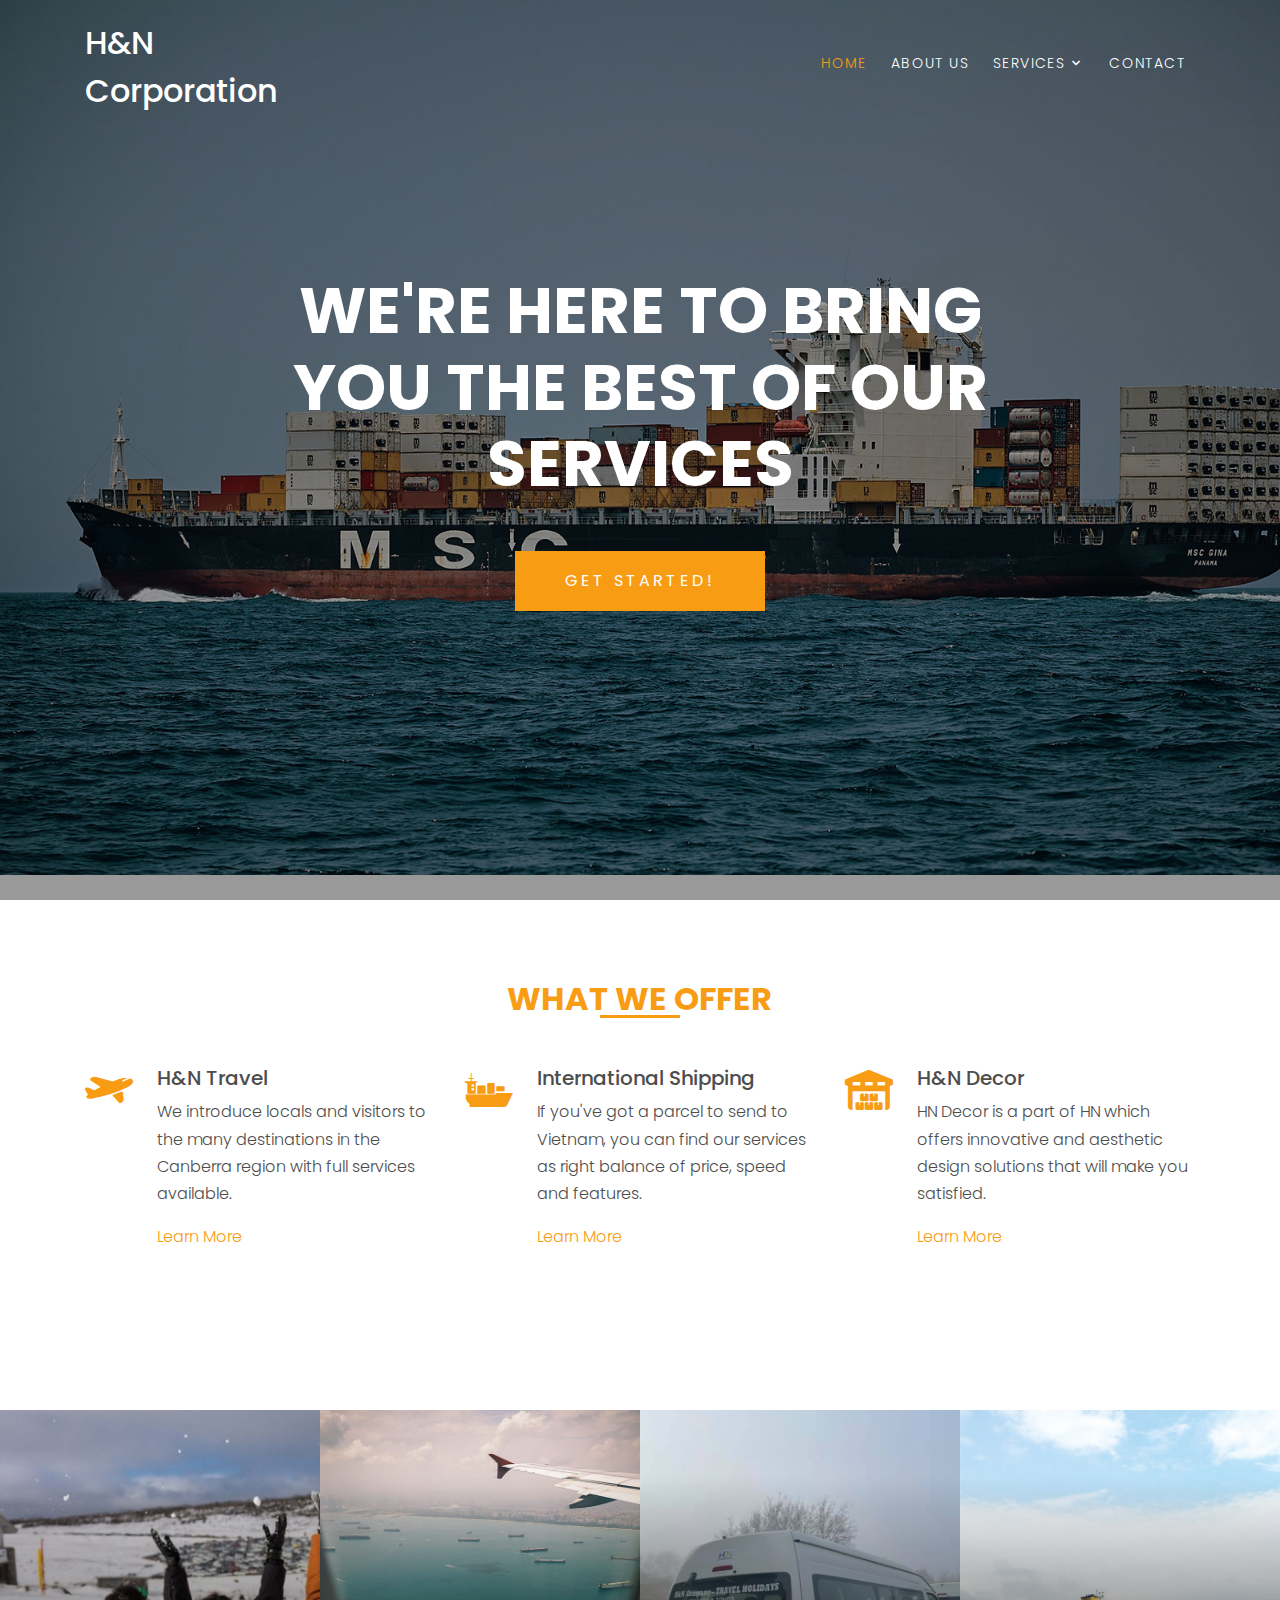
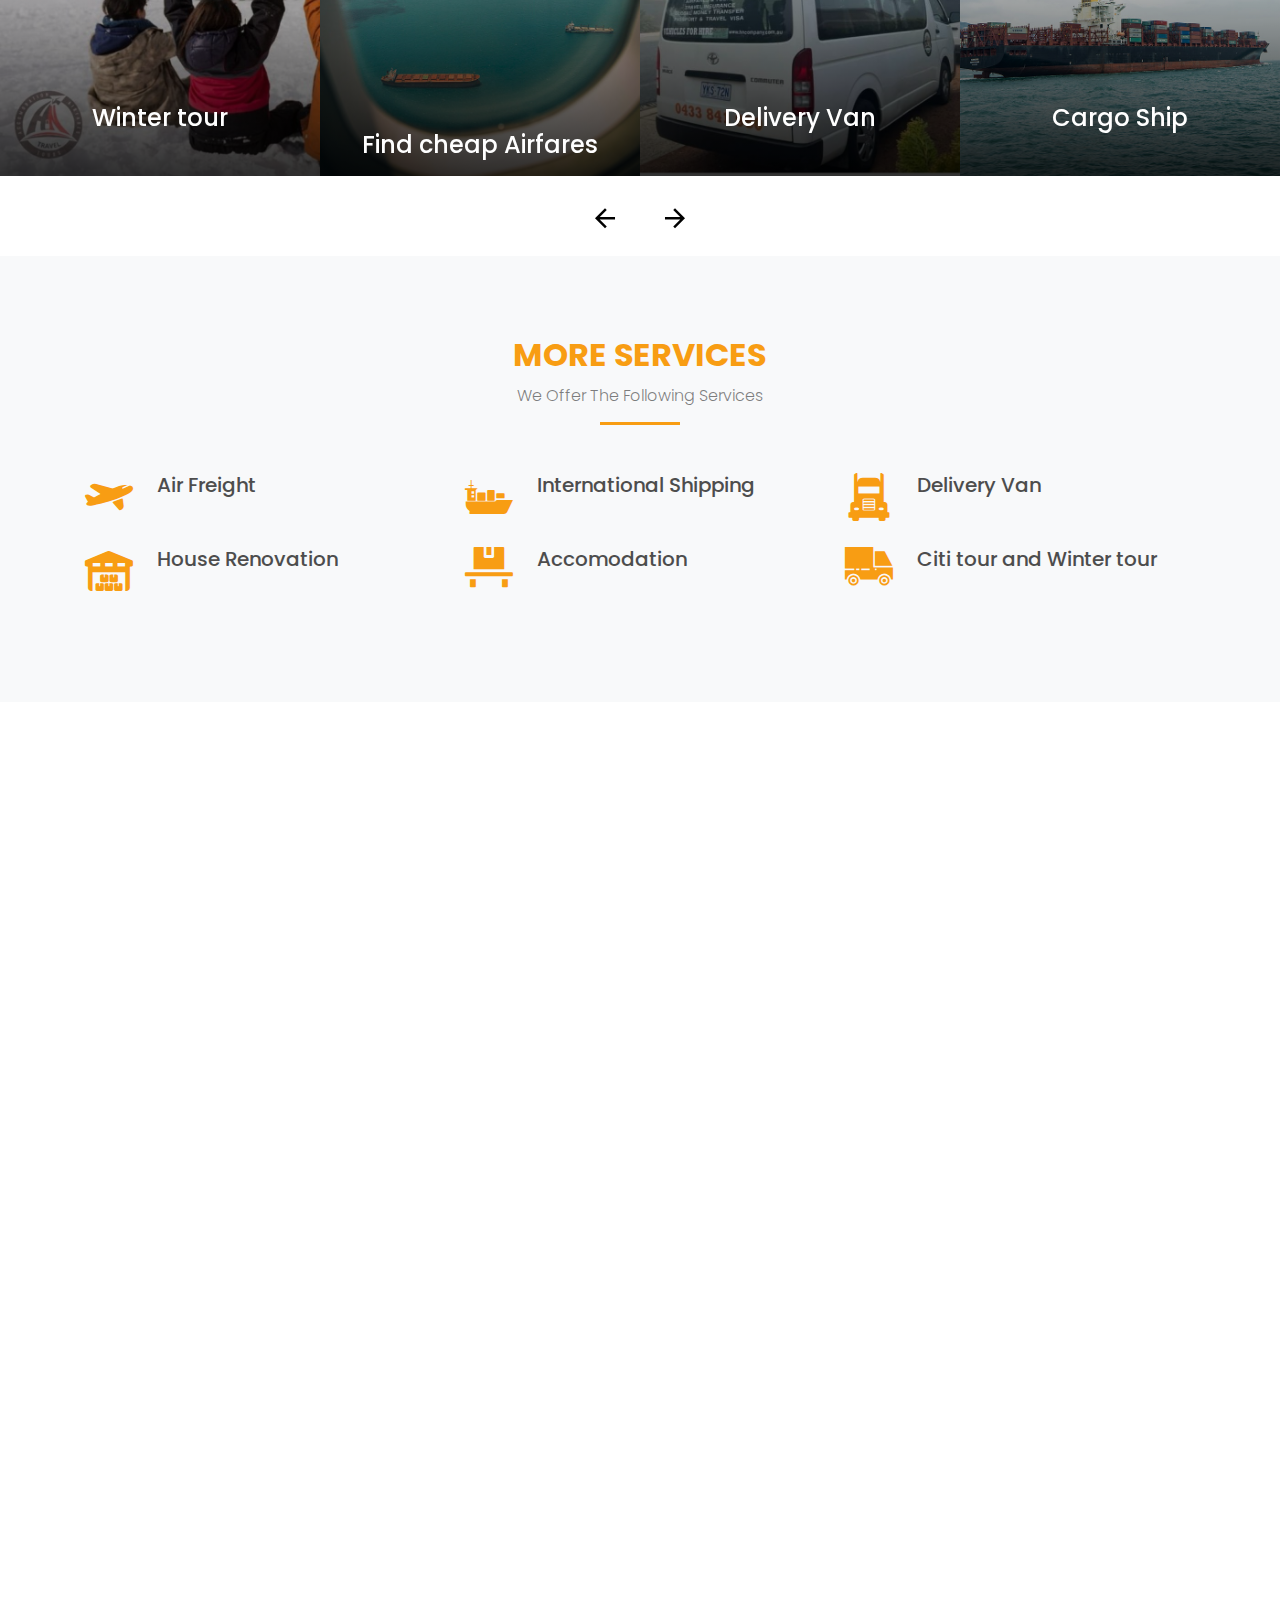
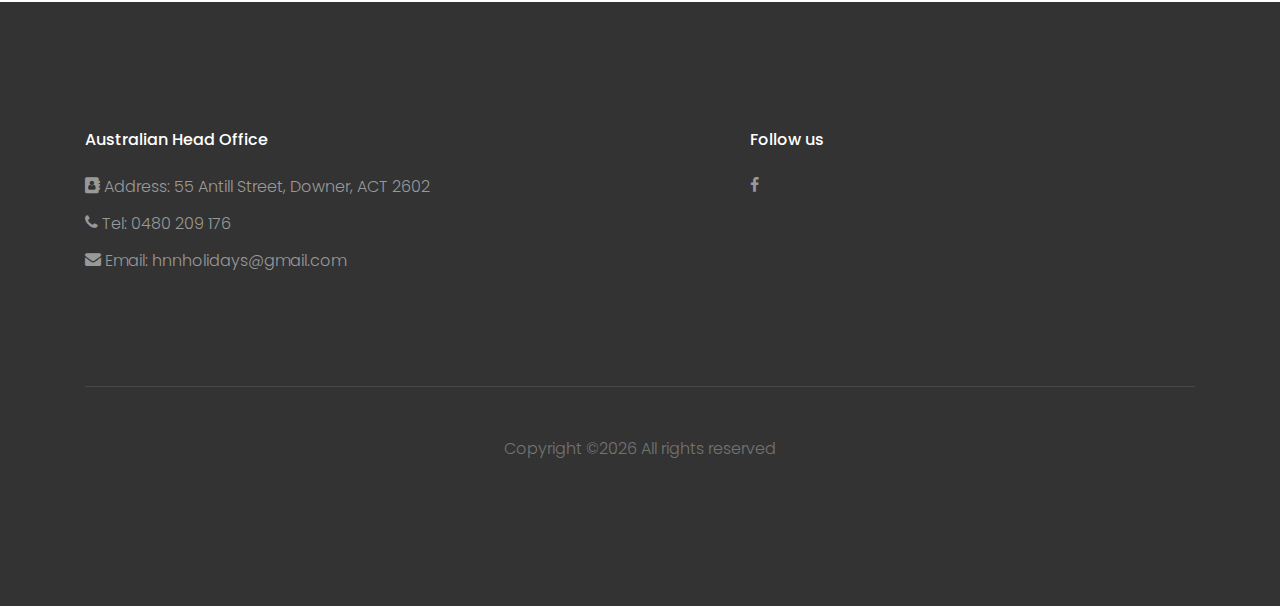
<file: index.html>
<!DOCTYPE html>
<html lang="en">
  <head>
    <title>HnN Website &mdash;</title>
    <meta charset="utf-8">
    <meta name="viewport" content="width=device-width, initial-scale=1, shrink-to-fit=no">

    <link rel="stylesheet" href="https://fonts.googleapis.com/css?family=Poppins:200,300,400,700,900|Display+Playfair:200,300,400,700"> 
    <link rel="stylesheet" href="fonts/icomoon/style.css">

    <link rel="stylesheet" href="css/bootstrap.min.css">
    <link rel="stylesheet" href="css/magnific-popup.css">
    <link rel="stylesheet" href="css/jquery-ui.css">
    <link rel="stylesheet" href="css/owl.carousel.min.css">
    <link rel="stylesheet" href="css/owl.theme.default.min.css">

    <link rel="stylesheet" href="css/bootstrap-datepicker.css">

    <link rel="stylesheet" href="fonts/flaticon/font/flaticon.css">



    <link rel="stylesheet" href="css/aos.css">

    <link rel="stylesheet" href="css/style.css">
    
  </head>
  <body>
  
  <div class="site-wrap">

    <div class="site-mobile-menu">
      <div class="site-mobile-menu-header">
        <div class="site-mobile-menu-close mt-3">
          <span class="icon-close2 js-menu-toggle"></span>
        </div>
      </div>
      <div class="site-mobile-menu-body"></div>
    </div>
    
    <header class="site-navbar py-3" role="banner">

      <div class="container">
        <div class="row align-items-center">
          
          <div class="col-11 col-xl-2">
            <h1 class="mb-0"><a href="index.html" class="text-white h2 mb-0">H&N Corporation</a></h1>
          </div>
          <div class="col-12 col-md-10 d-none d-xl-block">
            <nav class="site-navigation position-relative text-right" role="navigation">

              <ul class="site-menu js-clone-nav mx-auto d-none d-lg-block">
                <li class="active"><a href="index.html">Home</a></li>
                <li><a href="about.html">About Us</a></li>
                <li class="has-children">
                  <a>Services</a>
                  <ul class="dropdown">
                    <li><a href="services decor.html">Interior Design and Outdoor Living</a></li>
                    <li><a href="services shipping.html">International Shipping</a></li>
                    <li><a href="services accomodation.html">Accomodation</a></li>
					<li><a href="services vehicle.html">Vehicle for hire</a></li>
					<li><a href="services travel.html">H&N Travel</a></li>	  
                  </ul>
                </li>
                <li><a href="contact.html">Contact</a></li>
              </ul>
            </nav>
          </div>


          <div class="d-inline-block d-xl-none ml-md-0 mr-auto py-3" style="position: relative; top: 3px;"><a href="#" class="site-menu-toggle js-menu-toggle text-white"><span class="icon-menu h3"></span></a></div>

        </div>

  </div>
  
      </div>
      
    </header>
  <div class="site-blocks-cover overlay" style="background-image: url(images/hero_bg_1.jpg);" data-aos="fade" data-stellar-background-ratio="0.5">
      <div class="container">
        <div class="row align-items-center justify-content-center text-center">

          <div class="col-md-8" data-aos="fade-up" data-aos-delay="400">
            

            <h1 class="text-white font-weight-light mb-5 text-uppercase font-weight-bold">We're here to bring you the best of our services</h1>
            <p><a href="#json" class="btn btn-primary py-3 px-5 text-white">Get Started!</a></p>

          </div>
        </div>
      </div>
    </div>  



    <div class="site-section">
 	<div class="container">

	 <div class="row justify-content-center mb-5">
	  <div class="col-md-7 text-center border-primary">
	   <h2 class="mb-0 text-primary"><a name="json"></a>What We Offer</h2>
      </div>
     </div>
      	<div class="row align-items-stretch">
        	<div class="col-md-6 col-lg-4 mb-4 mb-lg-0">
          		<div class="unit-4 d-flex">
            	<div class="unit-4-icon mr-4"><a href="services travel.html"><span class="text-primary flaticon-travel"></a></span></div>
            <div>
              <h3>H&N Travel</h3>
              <p>We introduce locals and visitors to the many destinations in the Canberra region with full services available.</p>
              <p class="mb-0"><a href="services travel.html">Learn More</a></p>
            </div>
          </div>
        </div>
        <div class="col-md-6 col-lg-4 mb-4 mb-lg-0">
          <div class="unit-4 d-flex">
            <div class="unit-4-icon mr-4"><a href="services shipping.html"><span class="text-primary flaticon-sea-ship-with-containers"></span></a></div>
            <div>
              <h3>International Shipping</h3>
              <p>If you've got a parcel to send to Vietnam, you can find our services as right balance of price, speed and features.</p>
              <p class="mb-0"><a href="services shipping.html">Learn More</a></p>
            </div>
          </div>
        </div>
        <div class="col-md-6 col-lg-4 mb-4 mb-lg-0">
          <div class="unit-4 d-flex">
            <div class="unit-4-icon mr-4"><a href="services decor.html"><span class="text-primary flaticon-barn"></span></a></div>
            <div>
              <h3>H&N Decor</h3>
              <p>HN Decor is a part of HN which offers innovative and aesthetic design solutions that will make you satisfied.</p>
              <p class="mb-0"><a href="services decor.html">Learn More</a></p>
            </div>
          </div>
        </div>

      </div>
    </div>
	  </div>
  

    <div class="site-section block-13">
      <!-- <div class="container"></div> -->


      <div class="owl-carousel nonloop-block-13">
        <div>
          <a href="#" class="unit-1 text-center">
            <img src="images/img_1.jpg" alt="Image" class="img-fluid">
            <div class="unit-1-text">
              <h3 class="unit-1-heading">Winter tour</h3>
              <p class="px-5">Let’s experient the many beautiful sights and sounds of Perisher and Thredbo ski resorts.</p>
            </div>
          </a>
        </div>

        <div>
          <a href="#" class="unit-1 text-center">
            <img src="images/img_2.jpg" alt="Image" class="img-fluid">
            <div class="unit-1-text">
              <h3 class="unit-1-heading">Find cheap Airfares</h3>
              <p class="px-5">Save money on airfare by searching for best flights with us.</p>
            </div>
          </a>
        </div>

        <div>
          <a href="#" class="unit-1 text-center">
            <img src="images/img_3.jpg" alt="Image" class="img-fluid">
            <div class="unit-1-text">
              <h3 class="unit-1-heading">Delivery Van</h3>
              <p class="px-5">If you’re moving a few things with protection for your load, why not rent a Van from us.</p>
            </div>
          </a>
        </div>

        <div>
          <a href="#" class="unit-1 text-center">
            <img src="images/img_4.jpg" alt="Image" class="img-fluid">
            <div class="unit-1-text">
              <h3 class="unit-1-heading">Cargo Ship</h3>
              <p class="px-5">Ensuring the very best protection for your valuable products on their journey to Vietnam.</p>
            </div>
          </a>
        </div>

        <div>
          <a href="#" class="unit-1 text-center">
            <img src="images/img_5.jpg" alt="Image" class="img-fluid">
            <div class="unit-1-text">
              <h3 class="unit-1-heading">H&N Decor</h3>
              <p class="px-5">H&N Decor brings style of luxuries and more to your house!.</p>
            </div>
          </a>
        </div>


      </div>
    </div>


    

    <div class="site-section bg-light">
      <div class="container">
        <div class="row justify-content-center mb-5">
          <div class="col-md-7 text-center border-primary">
            <h2 class="font-weight-light text-primary">More Services</h2>
            <p class="color-black-opacity-5">We Offer The Following Services</p>
          </div>
        </div>
        <div class="row align-items-stretch">
          <div class="col-md-6 col-lg-4 mb-4 mb-lg-4">
            <div class="unit-4 d-flex">
              <div class="unit-4-icon mr-4"><span class="text-primary flaticon-travel"></span></div>
              <div>
                <h3>Air Freight</h3>
              </div>
            </div>
          </div>
          <div class="col-md-6 col-lg-4 mb-4 mb-lg-4">
            <div class="unit-4 d-flex">
              <div class="unit-4-icon mr-4"><span class="text-primary flaticon-sea-ship-with-containers"></span></div>
              <div>
                <h3>International Shipping</h3>
              </div>
            </div>
          </div>
          <div class="col-md-6 col-lg-4 mb-4 mb-lg-4">
            <div class="unit-4 d-flex">
              <div class="unit-4-icon mr-4"><span class="text-primary flaticon-frontal-truck"></span></div>
              <div>
                <h3>Delivery Van</h3>
              </div>
            </div>
          </div>

          <div class="col-md-6 col-lg-4 mb-4 mb-lg-4">
            <div class="unit-4 d-flex">
              <div class="unit-4-icon mr-4"><span class="text-primary flaticon-barn"></span></div>
              <div>
                <h3>House Renovation</h3>
              </div>
            </div>
          </div>
          <div class="col-md-6 col-lg-4 mb-4 mb-lg-4">
            <div class="unit-4 d-flex">
              <div class="unit-4-icon mr-4"><span class="text-primary flaticon-platform"></span></div>
              <div>
                <h3>Accomodation</h3>
              </div>
            </div>
          </div>
          <div class="col-md-6 col-lg-4 mb-4 mb-lg-4">
            <div class="unit-4 d-flex">
              <div class="unit-4-icon mr-4"><span class="text-primary flaticon-car"></span></div>
              <div>
                <h3>Citi tour and Winter tour</h3>
              </div>
            </div>
          </div>

        </div>
      </div>
    </div>
	  
  <div class="site-blocks-cover overlay" style="background-image: url(images/hero_bg_5.jpg);" data-aos="fade" data-stellar-background-ratio="0.5">
      <div class="container">
        <div class="row align-items-top justify-content-center text-center">

          </div>
        </div>
      </div>
    </div>  
	  
	  
    <footer class="site-footer">
      <div class="container">
		  <div class="row">
			  <div class="col-7" align="left">
				  <h2 class="footer-heading mb-4">Australian Head Office</h2>
				  <ul class="list-unstyled">
                  	<li><a href="#"><i class="icon-address-book"></i> Address: 55 Antill Street, Downer, ACT 2602 </a></li>
                  	<li><a href="#"><i class="icon-phone"></i> Tel: 0480 209 176</a></li>
                  	<li><a href="#"><i class="icon-envelope"></i> Email: hnnholidays@gmail.com</a></li>

                  </ul>
				  
			  </div>
			  <div class="col-5" align="left">
				  <h2 class="footer-heading mb-4">Follow us</h2>
              		<div>
                		<a href="https://www.facebook.com/hncorpACT" class="pl-0 pr-3"><span class="icon-facebook"></span></a>

					</div>
			  </div>
           </div>        
		  <div class="row pt-5 mt-5 text-center">
          <div class="col-md-12">
            <div class="border-top pt-5">
            <p>
 
            Copyright &copy;<script>document.write(new Date().getFullYear());</script> All rights reserved</em>
            </p>
            </div>
          </div>
          
        </div>
      </div>
    </footer></div>


  <script src="js/jquery-3.3.1.min.js"></script>
  <script src="js/jquery-migrate-3.0.1.min.js"></script>
  <script src="js/jquery-ui.js"></script>
  <script src="js/popper.min.js"></script>
  <script src="js/bootstrap.min.js"></script>
  <script src="js/owl.carousel.min.js"></script>
  <script src="js/jquery.stellar.min.js"></script>
  <script src="js/jquery.countdown.min.js"></script>
  <script src="js/jquery.magnific-popup.min.js"></script>
  <script src="js/bootstrap-datepicker.min.js"></script>
  <script src="js/aos.js"></script>

  <script src="js/main.js"></script>
  </body>
</html>
</file>
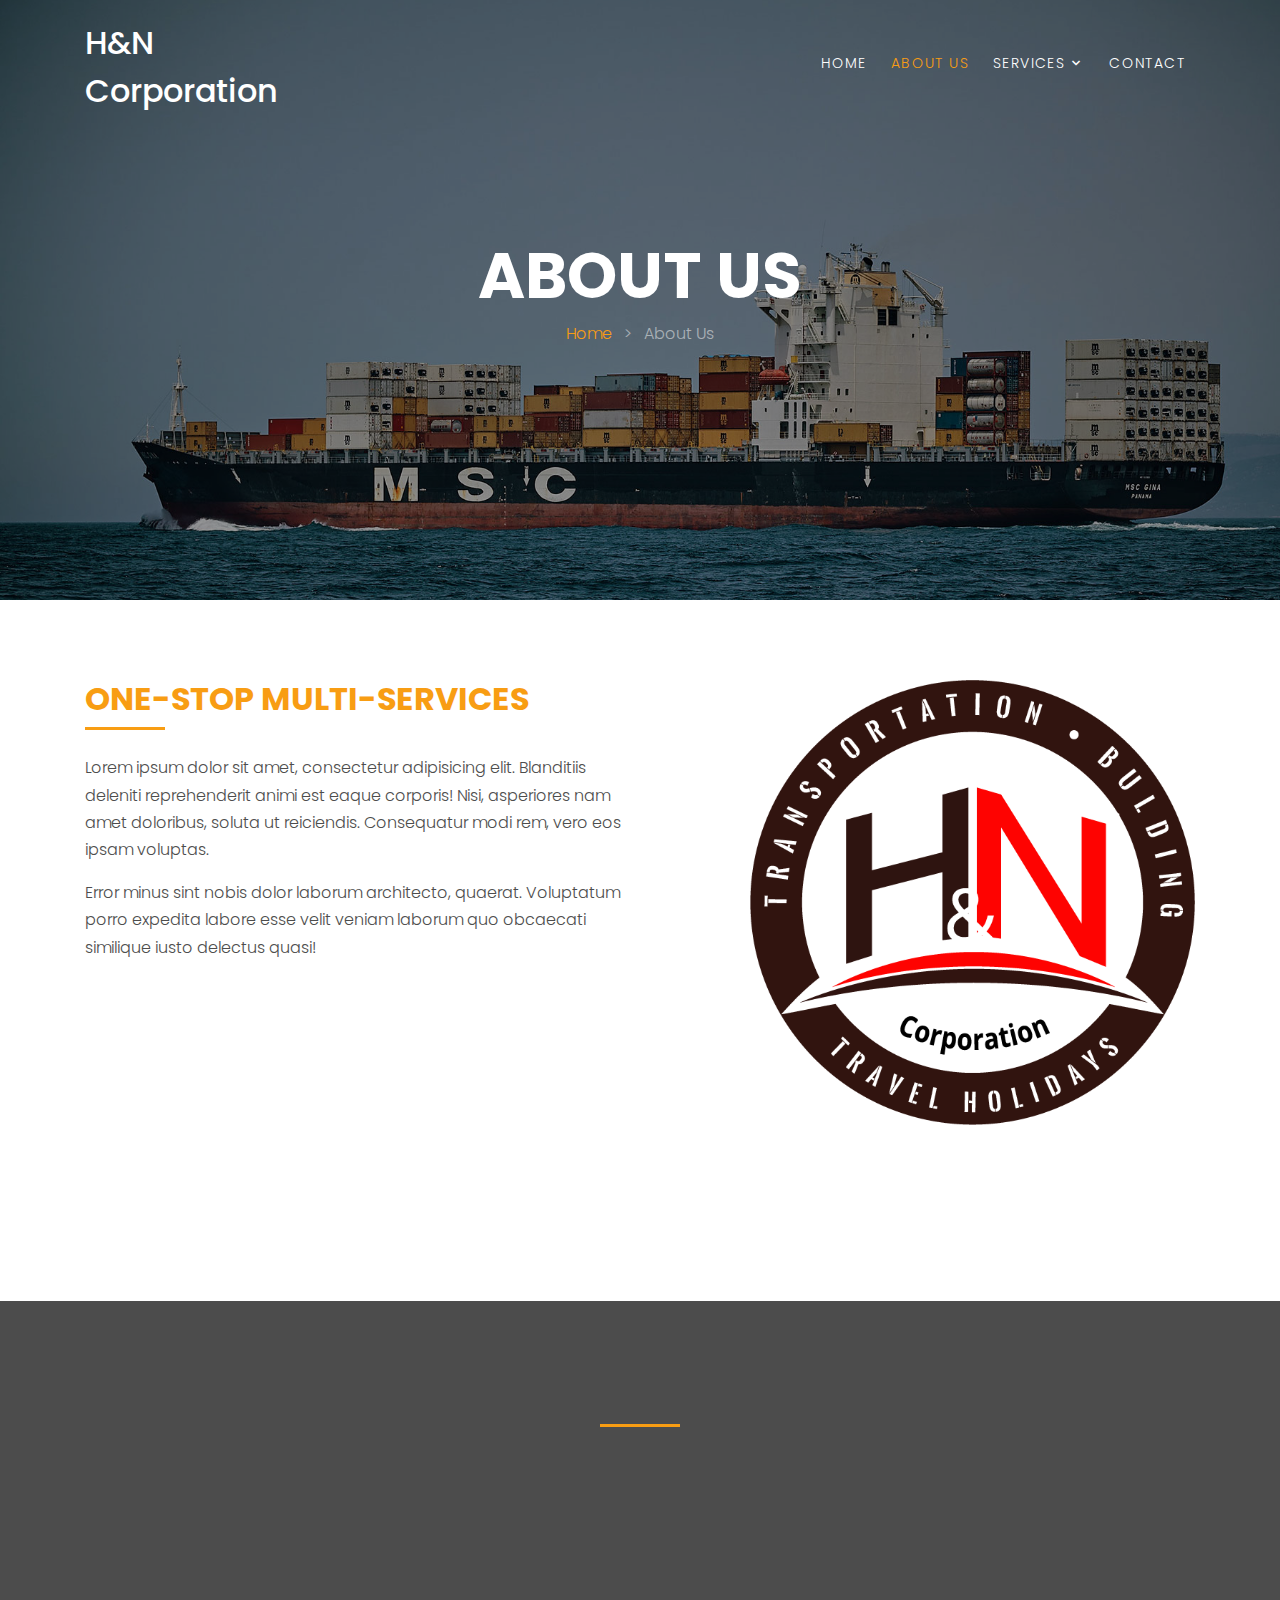
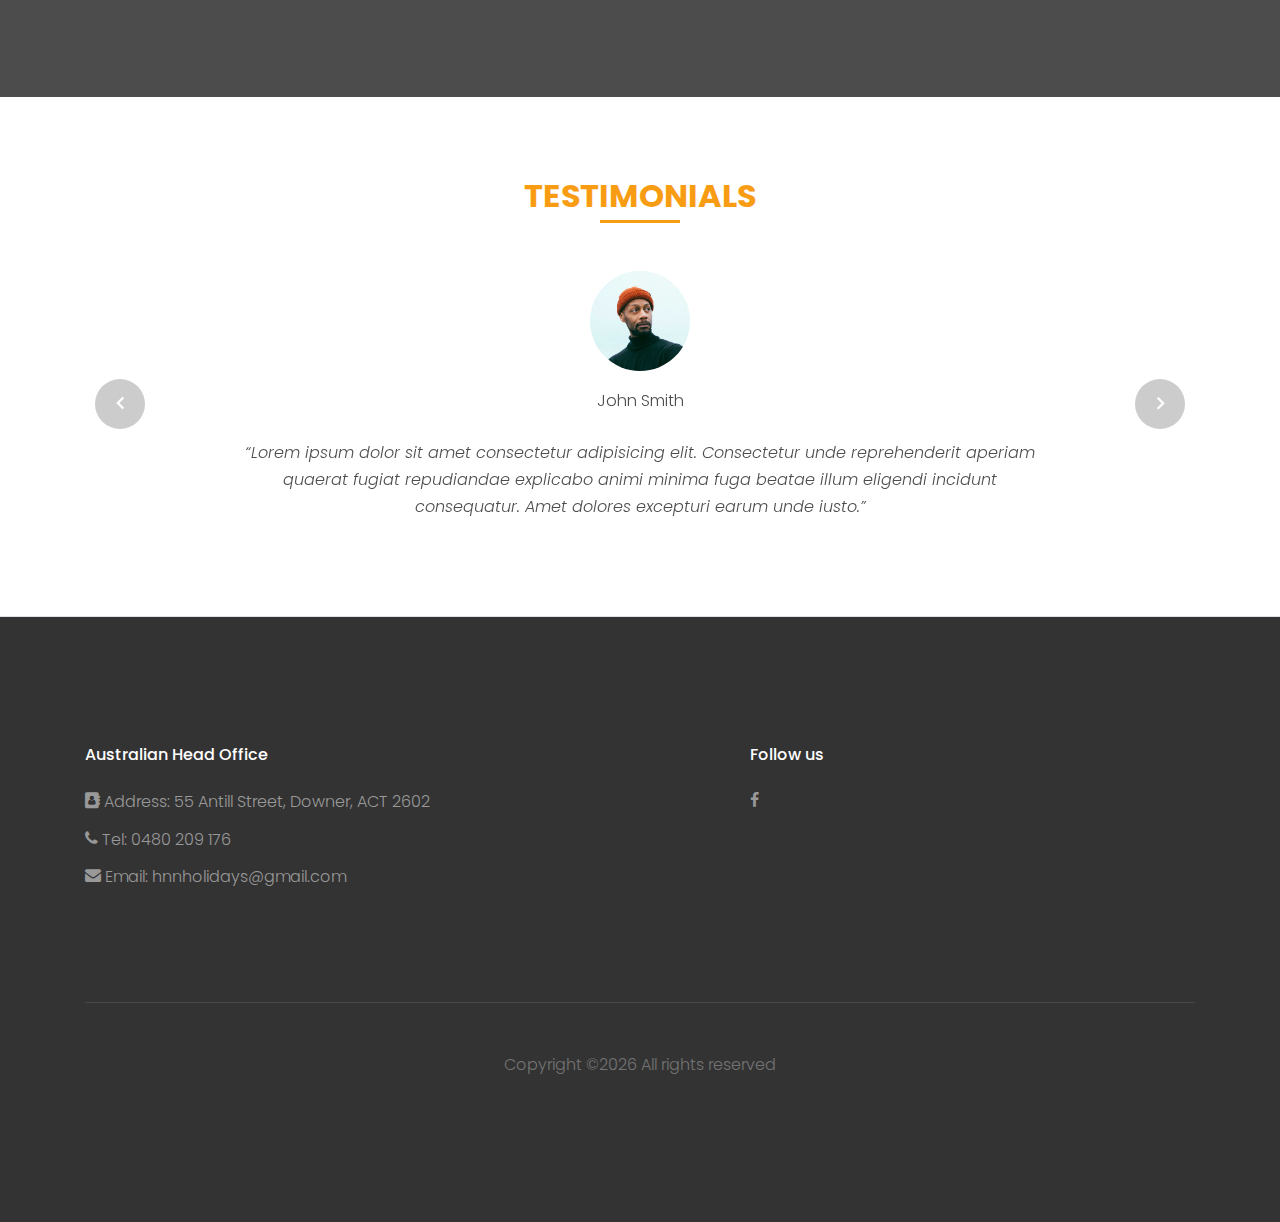
<file: about.html>
<!DOCTYPE html>
<html lang="en">
  <head>
    <title>HnN About Us &mdash;</title>
    <meta charset="utf-8">
    <meta name="viewport" content="width=device-width, initial-scale=1, shrink-to-fit=no">

    <link rel="stylesheet" href="https://fonts.googleapis.com/css?family=Poppins:200,300,400,700,900|Display+Playfair:200,300,400,700"> 
    <link rel="stylesheet" href="fonts/icomoon/style.css">

    <link rel="stylesheet" href="css/bootstrap.min.css">
    <link rel="stylesheet" href="css/magnific-popup.css">
    <link rel="stylesheet" href="css/jquery-ui.css">
    <link rel="stylesheet" href="css/owl.carousel.min.css">
    <link rel="stylesheet" href="css/owl.theme.default.min.css">

    <link rel="stylesheet" href="css/bootstrap-datepicker.css">

    <link rel="stylesheet" href="fonts/flaticon/font/flaticon.css">



    <link rel="stylesheet" href="css/aos.css">

    <link rel="stylesheet" href="css/style.css">
    
  </head>
  <body>
  
  <div class="site-wrap">

    <div class="site-mobile-menu">
      <div class="site-mobile-menu-header">
        <div class="site-mobile-menu-close mt-3">
          <span class="icon-close2 js-menu-toggle"></span>
        </div>
      </div>
      <div class="site-mobile-menu-body"></div>
    </div>
    
    <header class="site-navbar py-3" role="banner">

      <div class="container">
        <div class="row align-items-center">
          
          <div class="col-11 col-xl-2">
            <h1 class="mb-0"><a href="index.html" class="text-white h2 mb-0">H&N Corporation</a></h1>
			  
          </div>
          <div class="col-12 col-md-10 d-none d-xl-block">
            <nav class="site-navigation position-relative text-right" role="navigation">

              <ul class="site-menu js-clone-nav mx-auto d-none d-lg-block">
                <li><a href="index.html">Home</a></li>
                <li class="active"><a href="about.html">About Us</a></li>
                <li class="has-children">
                  <a>Services</a>
                  <ul class="dropdown">
                    <li><a href="services decor.html">Interior Design and Outdoor Living</a></li>
                    <li><a href="services shipping.html">International Shipping</a></li>
                    <li><a href="services accomodation.html">Accomodation</a></li>
					<li><a href="services vehicle.html">Vehicle for hire</a></li>
					<li><a href="services travel.html">H&N Travel</a></li>	  
                  </ul>
                </li>
                <li><a href="contact.html">Contact</a></li>
              </ul>
            </nav>
          </div>


          <div class="d-inline-block d-xl-none ml-md-0 mr-auto py-3" style="position: relative; top: 3px;"><a href="#" class="site-menu-toggle js-menu-toggle text-white"><span class="icon-menu h3"></span></a></div>

          </div>

        </div>
      </div>
      
    </header>

  

    <div class="site-blocks-cover inner-page-cover overlay" style="background-image: url(images/hero_bg_1.jpg);" data-aos="fade" data-stellar-background-ratio="0.5">
      <div class="container">
        <div class="row align-items-center justify-content-center text-center">

          <div class="col-md-8" data-aos="fade-up" data-aos-delay="400">
            <h1 class="text-white font-weight-light text-uppercase font-weight-bold">About Us</h1>
            <p class="breadcrumb-custom"><a href="index.html">Home</a> <span class="mx-2">&gt;</span> <span>About Us</span></p>
          </div>
        </div>
      </div>
    </div>  

    

    <div class="site-section">
      <div class="container">
        <div class="row mb-5">
          
          <div class="col-md-5 ml-auto mb-5 order-md-2" data-aos="fade">
            <img src="images/logo.png" alt="Image" class="img-fluid rounded">
          </div>
          <div class="col-md-6 order-md-1" data-aos="fade">
            <div class="text-left pb-1 border-primary mb-4">
              <h2 class="text-primary">ONE-STOP Multi-services </h2>
            </div>
            <p>Lorem ipsum dolor sit amet, consectetur adipisicing elit. Blanditiis deleniti reprehenderit animi est eaque corporis! Nisi, asperiores nam amet doloribus, soluta ut reiciendis. Consequatur modi rem, vero eos ipsam voluptas.</p>
            <p class="mb-5">Error minus sint nobis dolor laborum architecto, quaerat. Voluptatum porro expedita labore esse velit veniam laborum quo obcaecati similique iusto delectus quasi!</p>


          </div>
          
        </div>
      </div>
    </div>
  
    <div class="site-section bg-image overlay" style="background-image: url('images/hero_bg_4.jpg');">
      <div class="container">
        <div class="row justify-content-center mb-5">
          <div class="col-md-7 text-center border-primary">
            <h2 class="font-weight-light text-primary" data-aos="fade">How It Works</h2>
          </div>
        </div>
        <div class="row">
          <div class="col-md-6 col-lg-4 mb-5 mb-lg-0" data-aos="fade" data-aos-delay="100">
            <div class="how-it-work-item">
              <span class="number">1</span>
              <div class="how-it-work-body">
                <h2>Choose Your Service</h2>


              </div>
            </div>
          </div>

          <div class="col-md-6 col-lg-4 mb-5 mb-lg-0" data-aos="fade" data-aos-delay="200">
            <div class="how-it-work-item">
              <span class="number">2</span>
              <div class="how-it-work-body">
                <h2>Contact us for free quotes</h2>

              </div>
            </div>
          </div>

          <div class="col-md-6 col-lg-4 mb-5 mb-lg-0" data-aos="fade" data-aos-delay="300">
            <div class="how-it-work-item">
              <span class="number">3</span>
              <div class="how-it-work-body">
                <h2>Enjoy our services</h2>
              </div>
            </div>
          </div>

        </div>
      </div>
    </div>
<div class="site-section border-bottom">
  <div class="container">

        <div class="row justify-content-center mb-5">
          <div class="col-md-7 text-center border-primary">
            <h2 class="font-weight-light text-primary">Testimonials</h2>
          </div>
        </div>

        <div class="slide-one-item home-slider owl-carousel">
          <div>
            <div class="testimonial">
              <figure class="mb-4">
                <img src="images/person_3.jpg" alt="Image" class="img-fluid mb-3">
                <p>John Smith</p>
              </figure>
              <blockquote>
                <p>&ldquo;Lorem ipsum dolor sit amet consectetur adipisicing elit. Consectetur unde reprehenderit aperiam quaerat fugiat repudiandae explicabo animi minima fuga beatae illum eligendi incidunt consequatur. Amet dolores excepturi earum unde iusto.&rdquo;</p>
              </blockquote>
            </div>
          </div>
          <div>
            <div class="testimonial">
              <figure class="mb-4">
                <img src="images/person_2.jpg" alt="Image" class="img-fluid mb-3">
                <p>Christine Aguilar</p>
              </figure>
              <blockquote>
                <p>&ldquo;Lorem ipsum dolor sit amet consectetur adipisicing elit. Consectetur unde reprehenderit aperiam quaerat fugiat repudiandae explicabo animi minima fuga beatae illum eligendi incidunt consequatur. Amet dolores excepturi earum unde iusto.&rdquo;</p>
              </blockquote>
            </div>
          </div>

          <div>
            <div class="testimonial">
              <figure class="mb-4">
                <img src="images/person_4.jpg" alt="Image" class="img-fluid mb-3">
                <p>Robert Spears</p>
              </figure>
              <blockquote>
                <p>&ldquo;Lorem ipsum dolor sit amet consectetur adipisicing elit. Consectetur unde reprehenderit aperiam quaerat fugiat repudiandae explicabo animi minima fuga beatae illum eligendi incidunt consequatur. Amet dolores excepturi earum unde iusto.&rdquo;</p>
              </blockquote>
            </div>
          </div>

          <div>
            <div class="testimonial">
              <figure class="mb-4">
                <img src="images/person_5.jpg" alt="Image" class="img-fluid mb-3">
                <p>Bruce Rogers</p>
              </figure>
              <blockquote>
                <p>&ldquo;Lorem ipsum dolor sit amet consectetur adipisicing elit. Consectetur unde reprehenderit aperiam quaerat fugiat repudiandae explicabo animi minima fuga beatae illum eligendi incidunt consequatur. Amet dolores excepturi earum unde iusto.&rdquo;</p>
              </blockquote>
            </div>
          </div>

        </div>
      </div>
    </div>

    
    
    <footer class="site-footer">
      <div class="container">
		  <div class="row">
			  <div class="col-7" align="left">
				  <h2 class="footer-heading mb-4">Australian Head Office</h2>
				  <ul class="list-unstyled">
                  	<li><a href="#"><i class="icon-address-book"></i> Address: 55 Antill Street, Downer, ACT 2602 </a></li>
                  	<li><a href="#"><i class="icon-phone"></i> Tel: 0480 209 176</a></li>
                  	<li><a href="#"><i class="icon-envelope"></i> Email: hnnholidays@gmail.com</a></li>

                  </ul>
				  
			  </div>
			  <div class="col-5" align="left">
				  <h2 class="footer-heading mb-4">Follow us</h2>
              		<div>
                		<a href="https://www.facebook.com/hncorpACT" class="pl-0 pr-3"><span class="icon-facebook"></span></a>

					</div>
			  </div>
           </div>        
		  <div class="row pt-5 mt-5 text-center">
          <div class="col-md-12">
            <div class="border-top pt-5">
            <p>
 
            Copyright &copy;<script>document.write(new Date().getFullYear());</script> All rights reserved</em>
            </p>
            </div>
          </div>
          
        </div>
      </div>
    </footer></div>

  <script src="js/jquery-3.3.1.min.js"></script>
  <script src="js/jquery-migrate-3.0.1.min.js"></script>
  <script src="js/jquery-ui.js"></script>
  <script src="js/popper.min.js"></script>
  <script src="js/bootstrap.min.js"></script>
  <script src="js/owl.carousel.min.js"></script>
  <script src="js/jquery.stellar.min.js"></script>
  <script src="js/jquery.countdown.min.js"></script>
  <script src="js/jquery.magnific-popup.min.js"></script>
  <script src="js/bootstrap-datepicker.min.js"></script>
  <script src="js/aos.js"></script>

  <script src="js/main.js"></script>
    
  </body>
</html>
</file>
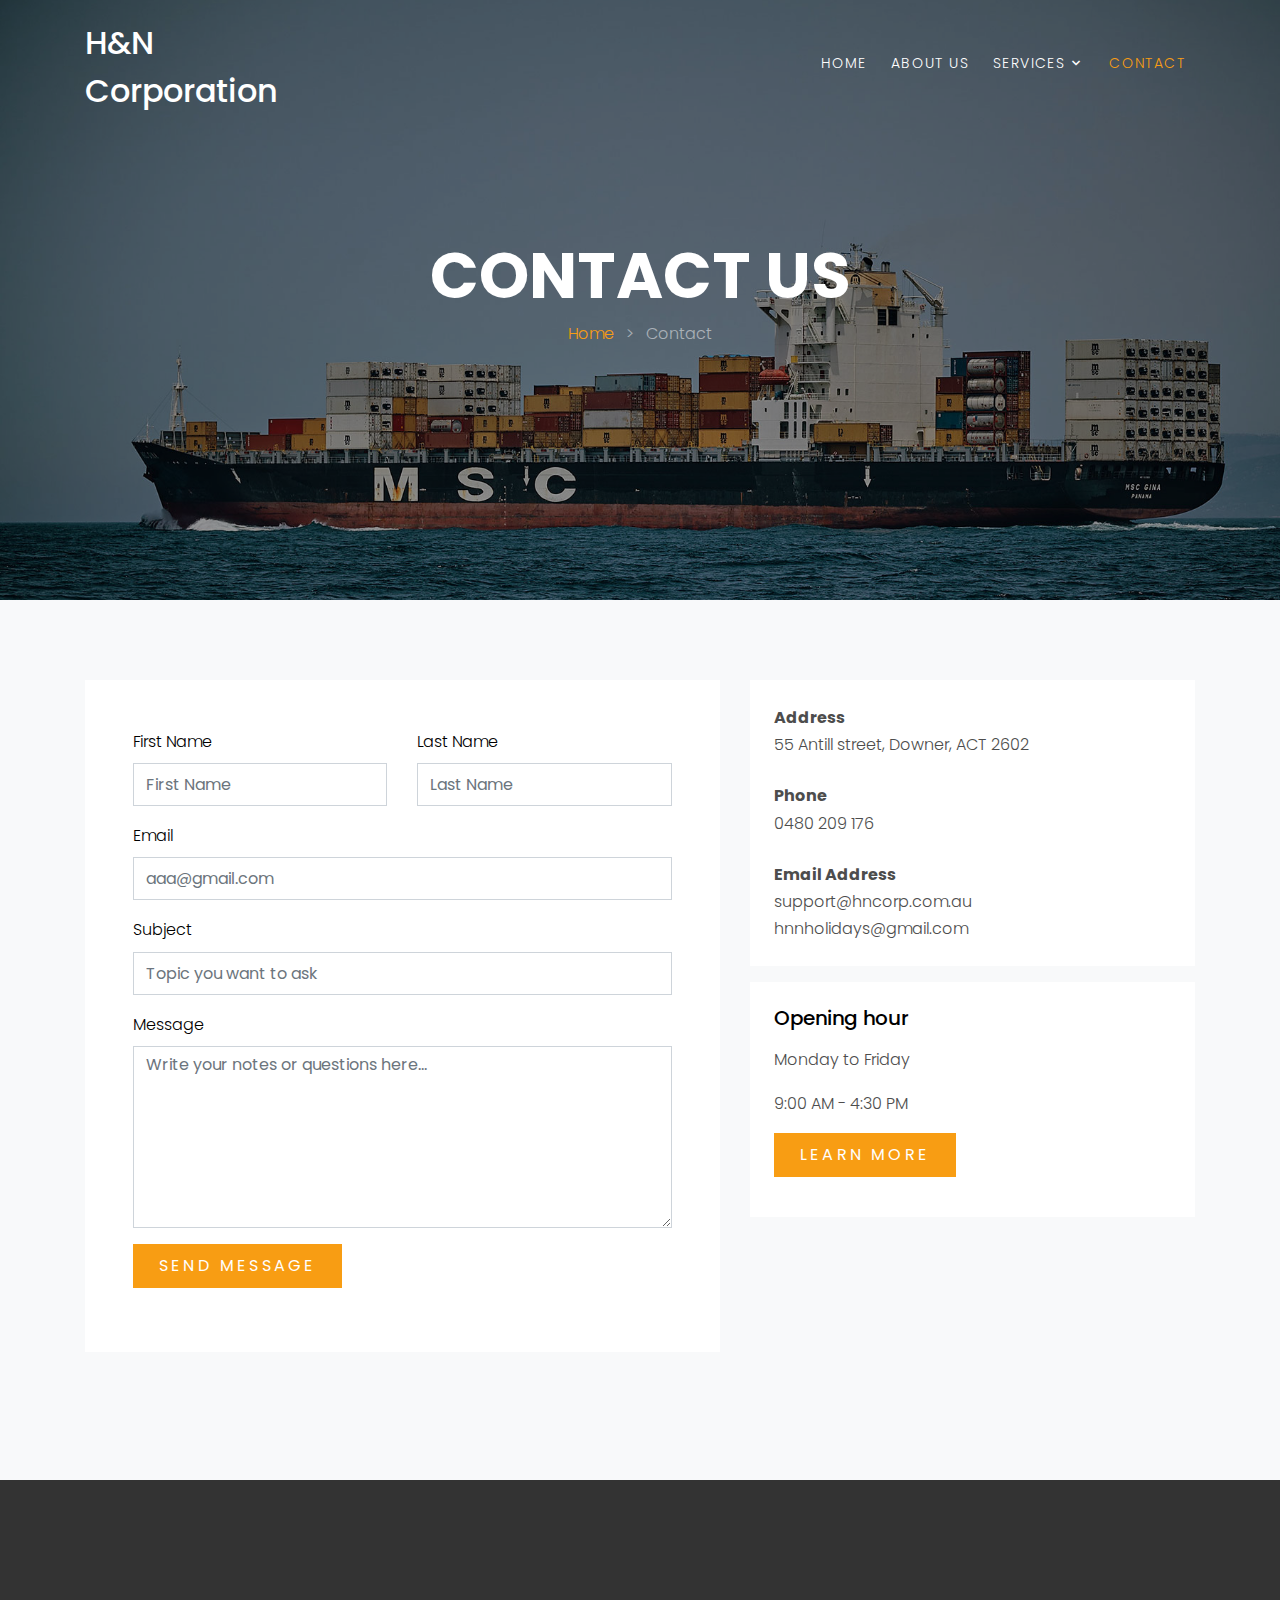
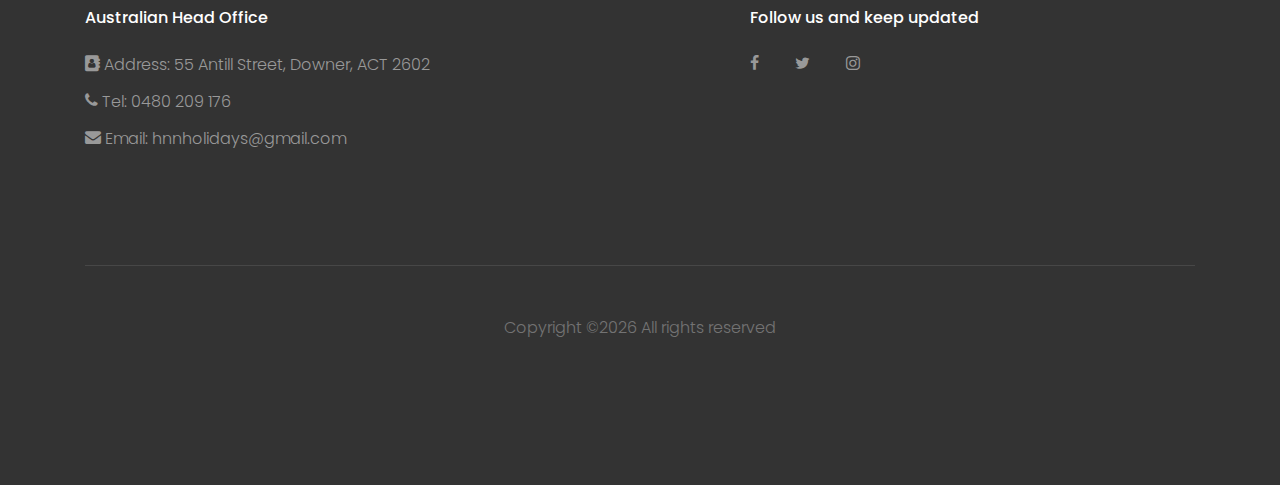
<file: contact.html>
<!DOCTYPE html>
<html lang="en">
  <head>
    <title>HnN Contact &mdash;</title>
    <meta charset="utf-8">
    <meta name="viewport" content="width=device-width, initial-scale=1, shrink-to-fit=no">

    <link rel="stylesheet" href="https://fonts.googleapis.com/css?family=Poppins:200,300,400,700,900|Display+Playfair:200,300,400,700"> 
    <link rel="stylesheet" href="fonts/icomoon/style.css">

    <link rel="stylesheet" href="css/bootstrap.min.css">
    <link rel="stylesheet" href="css/magnific-popup.css">
    <link rel="stylesheet" href="css/jquery-ui.css">
    <link rel="stylesheet" href="css/owl.carousel.min.css">
    <link rel="stylesheet" href="css/owl.theme.default.min.css">

    <link rel="stylesheet" href="css/bootstrap-datepicker.css">

    <link rel="stylesheet" href="fonts/flaticon/font/flaticon.css">



    <link rel="stylesheet" href="css/aos.css">

    <link rel="stylesheet" href="css/style.css">
    
  </head>
  <body>
  
  <div class="site-wrap">

    <div class="site-mobile-menu">
      <div class="site-mobile-menu-header">
        <div class="site-mobile-menu-close mt-3">
          <span class="icon-close2 js-menu-toggle"></span>
        </div>
      </div>
      <div class="site-mobile-menu-body"></div>
    </div>
    
    <header class="site-navbar py-3" role="banner">

      <div class="container">
        <div class="row align-items-center">
          
          <div class="col-11 col-xl-2">
            <h1 class="mb-0"><a href="index.html" class="text-white h2 mb-0">H&N Corporation</a></h1>
          </div>
          <div class="col-12 col-md-10 d-none d-xl-block">
            <nav class="site-navigation position-relative text-right" role="navigation">

              <ul class="site-menu js-clone-nav mx-auto d-none d-lg-block">
                <li><a href="index.html">Home</a></li>
                <li><a href="about.html">About Us</a></li>
                <li class="has-children"><a>Services</a>
                  <ul class="dropdown">
                    <li><a href="services decor.html">Interior Design and Outdoor Living</a></li>
                    <li><a href="services shipping.html">International Shipping</a></li>
                    <li><a href="services accomodation.html">Accomodation</a></li>
					<li><a href="services vehicle.html">Vehicle for hire</a></li>
					<li><a href="services travel.html">H&N Travel</a></li>	  
                  </ul>

                </li>
                <li class="active"><a href="contact.html">Contact</a></li>
              </ul>
            </nav>
          </div>


          <div class="d-inline-block d-xl-none ml-md-0 mr-auto py-3" style="position: relative; top: 3px;"><a href="#" class="site-menu-toggle js-menu-toggle text-white"><span class="icon-menu h3"></span></a></div>

          </div>

        </div>
      </div>
      
    </header>

  

    <div class="site-blocks-cover inner-page-cover overlay" style="background-image: url(images/hero_bg_1.jpg);" data-aos="fade" data-stellar-background-ratio="0.5">
      <div class="container">
        <div class="row align-items-center justify-content-center text-center">

          <div class="col-md-8" data-aos="fade-up" data-aos-delay="400">
            <h1 class="text-white font-weight-light text-uppercase font-weight-bold">Contact Us</h1>
            <p class="breadcrumb-custom"><a href="index.html">Home</a> <span class="mx-2">&gt;</span> <span>Contact</span></p>
          </div>
        </div>
      </div>
    </div>  

		
		
    <div class="site-section bg-light">
      <div class="container">
        <div class="row">
          <div class="col-md-7 mb-5">

            

            <form action="https://script.google.com/macros/s/AKfycbz1OQ6FSdh6QroRyFhKf1-z08okD9_nSwi8OYyugw5qk6SIq8X9/exec" class="p-5 bg-white">
             

              <div class="row form-group">
                <div class="col-md-6 mb-3 mb-md-0">
                  <label class="text-black" for="fname">First Name</label>
                  <input type="text" id="fname" name="fname" class="form-control" placeholder="First Name">
                </div>
                <div class="col-md-6">
                  <label class="text-black" for="lname">Last Name</label>
                  <input type="text" id="lname" name ="lname" class="form-control" placeholder="Last Name">
                </div>
              </div>

              <div class="row form-group">
                
                <div class="col-md-12">
                  <label class="text-black" for="email">Email</label> 
                  <input type="email" id="email" name ="email" class="form-control" placeholder="aaa@gmail.com">
                </div>
              </div>

              <div class="row form-group">
                
                <div class="col-md-12">
                  <label class="text-black" for="subject">Subject</label> 
                  <input type="subject" id="subject" name="subject" class="form-control" placeholder="Topic you want to ask">
                </div>
              </div>

              <div class="row form-group">
                <div class="col-md-12">
                  <label class="text-black" for=" ">Message</label> 
                  <textarea name="message" id="message" name="message" cols="30" rows="7" class="form-control" placeholder="Write your notes or questions here..."></textarea>
                </div>
              </div>

              <div class="row form-group">
                <div class="col-md-12">
                  <input type="submit" value="Send Message" class="btn btn-primary py-2 px-4 text-white">
                </div>
              </div>

  
            </form>
			  

<script type="text/javascript">
 $(document).ready(function()
 { 
   var submit = $("button[type='submit']");
   submit.click(function()
               {
                  var data = $('form#test-form').serialize();
                  $.ajax({
                            type : "GET", 
                            url : 'https://script.google.com/macros/s/AKfycbyjE9wJ25MQ660qqRuymyt4FS0MeHgatuvh43LpfbXWOUqFvwM/exec',
                            dataType:'json',
                            crossDomain : true,
                            data : data,
                            success : function(data)
                          { 
                  if(data == 'false') 
                          {
                             alert('Thêm không thành công, bạn cũng có thể sử dụng để hiển thị Popup hoặc điều hướng');
                          }else{
                             alert('Đã thêm dữ liệu vào Form');
                          }
               }
    });
    return false;
   });
 });
</script>			  
			  
			  
			  
          </div>
          <div class="col-md-5">
            
            <div class="p-4 mb-3 bg-white">
              <p class="mb-0 font-weight-bold">Address</p>
              <p class="mb-4">55 Antill street, Downer, ACT 2602 </p>

              <p class="mb-0 font-weight-bold">Phone</p>
              <p class="mb-4">0480 209 176</p>

              <p class="mb-0 font-weight-bold">Email Address</p>
              <p class="mb-0">support@hncorp.com.au</p>
              <p class="mb-0">hnnholidays@gmail.com</p>

            </div>
            
            <div class="p-4 mb-3 bg-white">
              <h3 class="h5 text-black mb-3">Opening hour</h3>
              <p>Monday to Friday</p>
			  <p>9:00 AM - 4:30 PM</p>
              <p><a href="#" class="btn btn-primary px-4 py-2 text-white">Learn More</a></p>
            </div>

          </div>
        </div>
      </div>
    </div>
		
		
    <footer class="site-footer">
      <div class="container">
		  <div class="row">
			  <div class="col-7" align="left">
				  <h2 class="footer-heading mb-4">Australian Head Office</h2>
				  <ul class="list-unstyled">
                  	<li><a href="#"><i class="icon-address-book"></i> Address: 55 Antill Street, Downer, ACT 2602 </a></li>
                  	<li><a href="#"><i class="icon-phone"></i> Tel: 0480 209 176</a></li>
                  	<li><a href="#"><i class="icon-envelope"></i> Email: hnnholidays@gmail.com</a></li>

                  </ul>
				  
			  </div>
			  <div class="col-5" align="left">
				  <h2 class="footer-heading mb-4">Follow us and keep updated</h2>
              		<div>
                		<a href="https://www.facebook.com/hncorpACT" class="pl-0 pr-3"><span class="icon-facebook"></span></a>
                		<a href="#" class="pl-3 pr-3"><span class="icon-twitter"></span></a>
                		<a href="#" class="pl-3 pr-3"><span class="icon-instagram"></span></a>
					</div>
			  </div>
           </div>        
		  <div class="row pt-5 mt-5 text-center">
          <div class="col-md-12">
            <div class="border-top pt-5">
            <p>
 
            Copyright &copy;<script>document.write(new Date().getFullYear());</script> All rights reserved</em>
            </p>
            </div>
          </div>
          
        </div>
      </div>
    </footer></div>
  </div>




  <script src="js/jquery-3.3.1.min.js"></script>
  <script src="js/jquery-migrate-3.0.1.min.js"></script>
  <script src="js/jquery-ui.js"></script>
  <script src="js/popper.min.js"></script>
  <script src="js/bootstrap.min.js"></script>
  <script src="js/owl.carousel.min.js"></script>
  <script src="js/jquery.stellar.min.js"></script>
  <script src="js/jquery.countdown.min.js"></script>
  <script src="js/jquery.magnific-popup.min.js"></script>
  <script src="js/bootstrap-datepicker.min.js"></script>
  <script src="js/aos.js"></script>

  <script src="js/main.js"></script>
    
  </body>
</html>
</file>
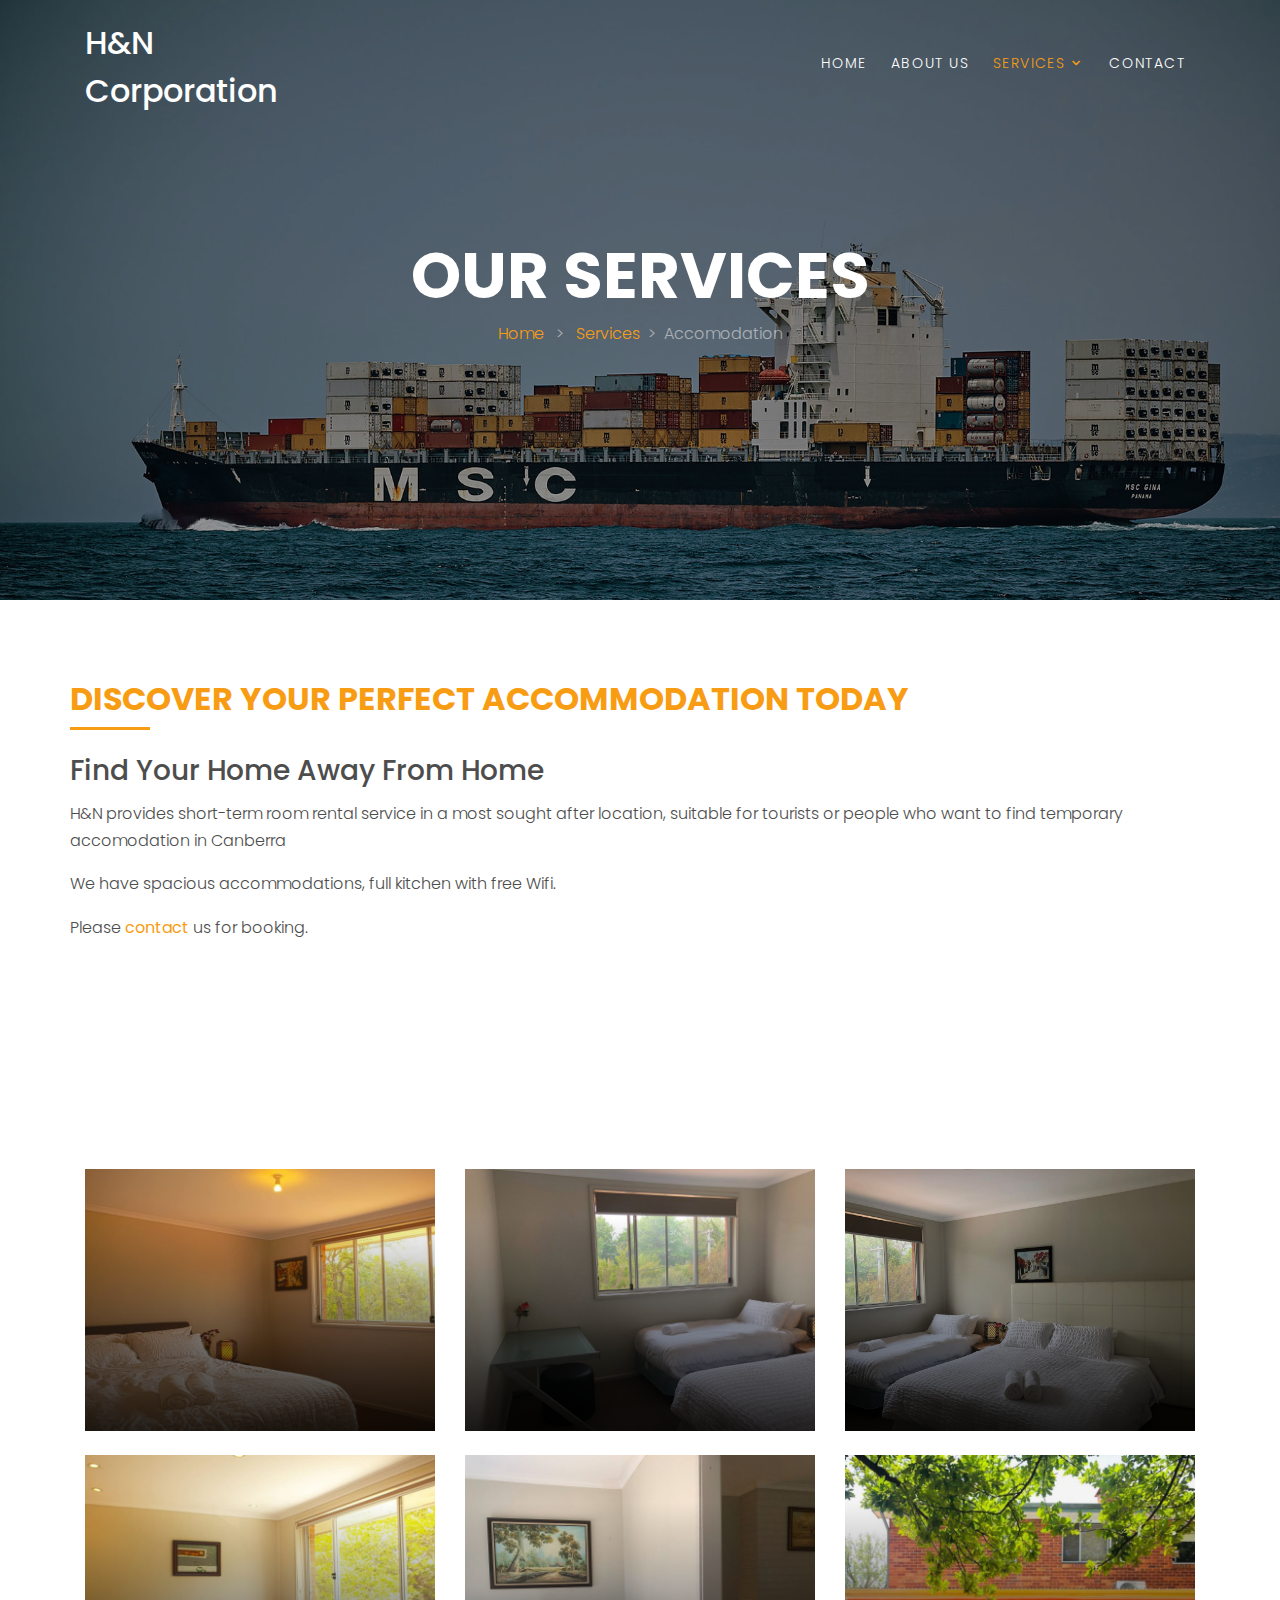
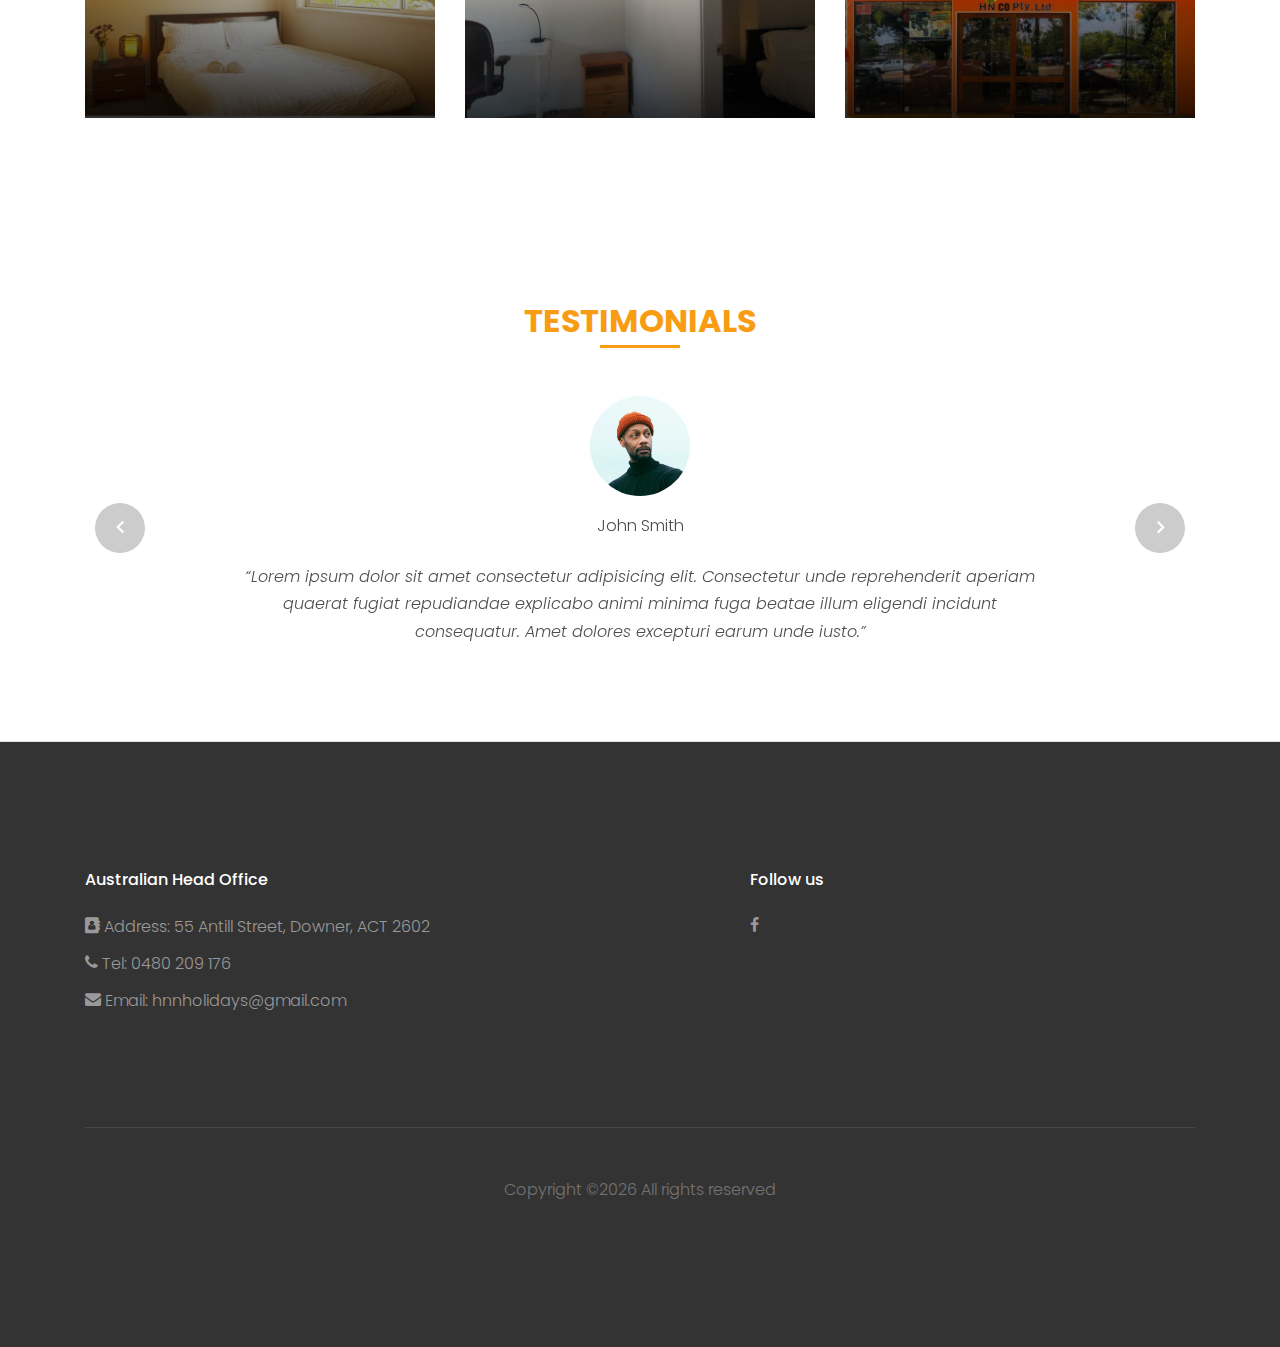
<file: services accomodation.html>
<!DOCTYPE html>
<html lang="en">
  <head>
    <title>HnN Accomodation &mdash;</title>
    <meta charset="utf-8">
    <meta name="viewport" content="width=device-width, initial-scale=1, shrink-to-fit=no">

    <link rel="stylesheet" href="https://fonts.googleapis.com/css?family=Poppins:200,300,400,700,900|Display+Playfair:200,300,400,700"> 
    <link rel="stylesheet" href="fonts/icomoon/style.css">

    <link rel="stylesheet" href="css/bootstrap.min.css">
    <link rel="stylesheet" href="css/magnific-popup.css">
    <link rel="stylesheet" href="css/jquery-ui.css">
    <link rel="stylesheet" href="css/owl.carousel.min.css">
    <link rel="stylesheet" href="css/owl.theme.default.min.css">

    <link rel="stylesheet" href="css/bootstrap-datepicker.css">

    <link rel="stylesheet" href="fonts/flaticon/font/flaticon.css">



    <link rel="stylesheet" href="css/aos.css">

    <link rel="stylesheet" href="css/style.css">
    
  </head>
  <body>
  
  <div class="site-wrap">

    <div class="site-mobile-menu">
      <div class="site-mobile-menu-header">
        <div class="site-mobile-menu-close mt-3">
          <span class="icon-close2 js-menu-toggle"></span>
        </div>
      </div>
      <div class="site-mobile-menu-body"></div>
    </div>
    
    <header class="site-navbar py-3" role="banner">

      <div class="container">
        <div class="row align-items-center">
          
          <div class="col-11 col-xl-2">
            <h1 class="mb-0"><a href="index.html" class="text-white h2 mb-0">H&N Corporation</a></h1>
          </div>
          <div class="col-12 col-md-10 d-none d-xl-block">
            <nav class="site-navigation position-relative text-right" role="navigation">

              <ul class="site-menu js-clone-nav mx-auto d-none d-lg-block">
                <li><a href="index.html">Home</a></li>
                <li><a href="about.html">About Us</a></li>
                <li class="has-children active">
                  <a>Services</a>
                  <ul class="dropdown">
                    <li><a href="services decor.html">Interior Design and Outdoor Living</a></li>
                    <li><a href="services shipping.html">International Shipping</a></li>
                    <li><a href="services accomodation.html">Accomodation</a></li>
					<li><a href="services vehicle.html">Vehicle for hire</a></li>
					<li><a href="services travel.html">H&N Travel</a></li>	  
                  </ul>
                </li>
                <li><a href="contact.html">Contact</a></li>
              </ul>
            </nav>
          </div>


          <div class="d-inline-block d-xl-none ml-md-0 mr-auto py-3" style="position: relative; top: 3px;"><a href="#" class="site-menu-toggle js-menu-toggle text-white"><span class="icon-menu h3"></span></a></div>

          </div>

        </div>
      </div>
      
    </header>

  

    <div class="site-blocks-cover inner-page-cover overlay" style="background-image: url(images/hero_bg_1.jpg);" data-aos="fade" data-stellar-background-ratio="0.5">
      <div class="container">
        <div class="row align-items-center justify-content-center text-center">

          <div class="col-md-8" data-aos="fade-up" data-aos-delay="400">
            <h1 class="text-white font-weight-light text-uppercase font-weight-bold">Our Services</h1>
            <p class="breadcrumb-custom"><a href="index.html">Home</a> <span class="mx-2">&gt;</span> <a href="#json">Services</a><span class="mx-2">&gt;</span><span>Accomodation</span> </p>
          </div>
        </div>
      </div>
    </div>
	  
<div class="site-section">
<div class="container">
    <div class="row mb-5">
          
            <div class="text-left pb-1 border-primary mb-4">
				<h2 class="text-primary"><a name="json"></a>Discover Your Perfect Accommodation Today</h2>
            </div>
			<h3 class="text-left pb-1">Find Your Home Away From Home</h3>
		      <div class="text-left pb-1">	 
		       <p>H&N provides short-term room rental service in a most sought after location, suitable for tourists or people who want to find temporary accomodation in Canberra</p>
	           <p>We have spacious accommodations, full kitchen with free Wifi.</p>
		       <p>Please <a href="contact.html"><strong>contact</strong></a> us for booking.</p>
		    </div>
			 
        </div>
      </div>
    </div>
	  
    <div class="site-section">
      <div class="container">
        <div class="row">
          <div class="col-md-6 col-lg-4 mb-4">
            <a href="#" class="unit-1 text-center">
              <img src="images/Accomodation/1.jpg" alt="Image" class="img-fluid">
            </a>
          </div>

          <div class="col-md-6 col-lg-4 mb-4">
            <a href="#" class="unit-1 text-center">
              <img src="images/Accomodation/2.jpg" alt="Image" class="img-fluid">
            </a>
          </div>

          <div class="col-md-6 col-lg-4 mb-4">
            <a href="#" class="unit-1 text-center">
              <img src="images/Accomodation/3.jpg" alt="Image" class="img-fluid">
            </a>
          </div>

          <div class="col-md-6 col-lg-4 mb-4">
            <a href="#" class="unit-1 text-center">
              <img src="images/Accomodation/4.jpg" alt="Image" class="img-fluid">
            </a>
          </div>

          <div class="col-md-6 col-lg-4 mb-4">
            <a href="#" class="unit-1 text-center">
              <img src="images/Accomodation/5.jpg" alt="Image" class="img-fluid">
            </a>
          </div>

          <div class="col-md-6 col-lg-4 mb-4">
            <a href="#" class="unit-1 text-center">
              <img src="images/Accomodation/6.jpg" alt="Image" class="img-fluid">
            </a>
          </div>
          
        </div>
      </div>
    </div>
	  
	  
<div class="site-section border-bottom">
  <div class="container">

        <div class="row justify-content-center mb-5">
          <div class="col-md-7 text-center border-primary">
            <h2 class="font-weight-light text-primary">Testimonials</h2>
          </div>
        </div>

        <div class="slide-one-item home-slider owl-carousel">
          <div>
            <div class="testimonial">
              <figure class="mb-4">
                <img src="images/person_3.jpg" alt="Image" class="img-fluid mb-3">
                <p>John Smith</p>
              </figure>
              <blockquote>
                <p>&ldquo;Lorem ipsum dolor sit amet consectetur adipisicing elit. Consectetur unde reprehenderit aperiam quaerat fugiat repudiandae explicabo animi minima fuga beatae illum eligendi incidunt consequatur. Amet dolores excepturi earum unde iusto.&rdquo;</p>
              </blockquote>
            </div>
          </div>
          <div>
            <div class="testimonial">
              <figure class="mb-4">
                <img src="images/person_2.jpg" alt="Image" class="img-fluid mb-3">
                <p>Christine Aguilar</p>
              </figure>
              <blockquote>
                <p>&ldquo;Lorem ipsum dolor sit amet consectetur adipisicing elit. Consectetur unde reprehenderit aperiam quaerat fugiat repudiandae explicabo animi minima fuga beatae illum eligendi incidunt consequatur. Amet dolores excepturi earum unde iusto.&rdquo;</p>
              </blockquote>
            </div>
          </div>

          <div>
            <div class="testimonial">
              <figure class="mb-4">
                <img src="images/person_4.jpg" alt="Image" class="img-fluid mb-3">
                <p>Robert Spears</p>
              </figure>
              <blockquote>
                <p>&ldquo;Lorem ipsum dolor sit amet consectetur adipisicing elit. Consectetur unde reprehenderit aperiam quaerat fugiat repudiandae explicabo animi minima fuga beatae illum eligendi incidunt consequatur. Amet dolores excepturi earum unde iusto.&rdquo;</p>
              </blockquote>
            </div>
          </div>

          <div>
            <div class="testimonial">
              <figure class="mb-4">
                <img src="images/person_5.jpg" alt="Image" class="img-fluid mb-3">
                <p>Bruce Rogers</p>
              </figure>
              <blockquote>
                <p>&ldquo;Lorem ipsum dolor sit amet consectetur adipisicing elit. Consectetur unde reprehenderit aperiam quaerat fugiat repudiandae explicabo animi minima fuga beatae illum eligendi incidunt consequatur. Amet dolores excepturi earum unde iusto.&rdquo;</p>
              </blockquote>
            </div>
          </div>

        </div>
      </div>
    </div>

    <footer class="site-footer">
      <div class="container">
		  <div class="row">
			  <div class="col-7" align="left">
				  <h2 class="footer-heading mb-4">Australian Head Office</h2>
				  <ul class="list-unstyled">
                  	<li><a href="#"><i class="icon-address-book"></i> Address: 55 Antill Street, Downer, ACT 2602 </a></li>
                  	<li><a href="#"><i class="icon-phone"></i> Tel: 0480 209 176</a></li>
                  	<li><a href="#"><i class="icon-envelope"></i> Email: hnnholidays@gmail.com</a></li>

                  </ul>
				  
			  </div>
			  <div class="col-5" align="left">
				  <h2 class="footer-heading mb-4">Follow us</h2>
              		<div>
                		<a href="https://www.facebook.com/hncorpACT" class="pl-0 pr-3"><span class="icon-facebook"></span></a>

					</div>
			  </div>
           </div>        
		  <div class="row pt-5 mt-5 text-center">
          <div class="col-md-12">
            <div class="border-top pt-5">
            <p>
 
            Copyright &copy;<script>document.write(new Date().getFullYear());</script> All rights reserved</em>
            </p>
            </div>
          </div>
          
        </div>
      </div>
    </footer></div>
    
  </div>

  <script src="js/jquery-3.3.1.min.js"></script>
  <script src="js/jquery-migrate-3.0.1.min.js"></script>
  <script src="js/jquery-ui.js"></script>
  <script src="js/popper.min.js"></script>
  <script src="js/bootstrap.min.js"></script>
  <script src="js/owl.carousel.min.js"></script>
  <script src="js/jquery.stellar.min.js"></script>
  <script src="js/jquery.countdown.min.js"></script>
  <script src="js/jquery.magnific-popup.min.js"></script>
  <script src="js/bootstrap-datepicker.min.js"></script>
  <script src="js/aos.js"></script>

  <script src="js/main.js"></script>
    
  </body>
</html>
</file>
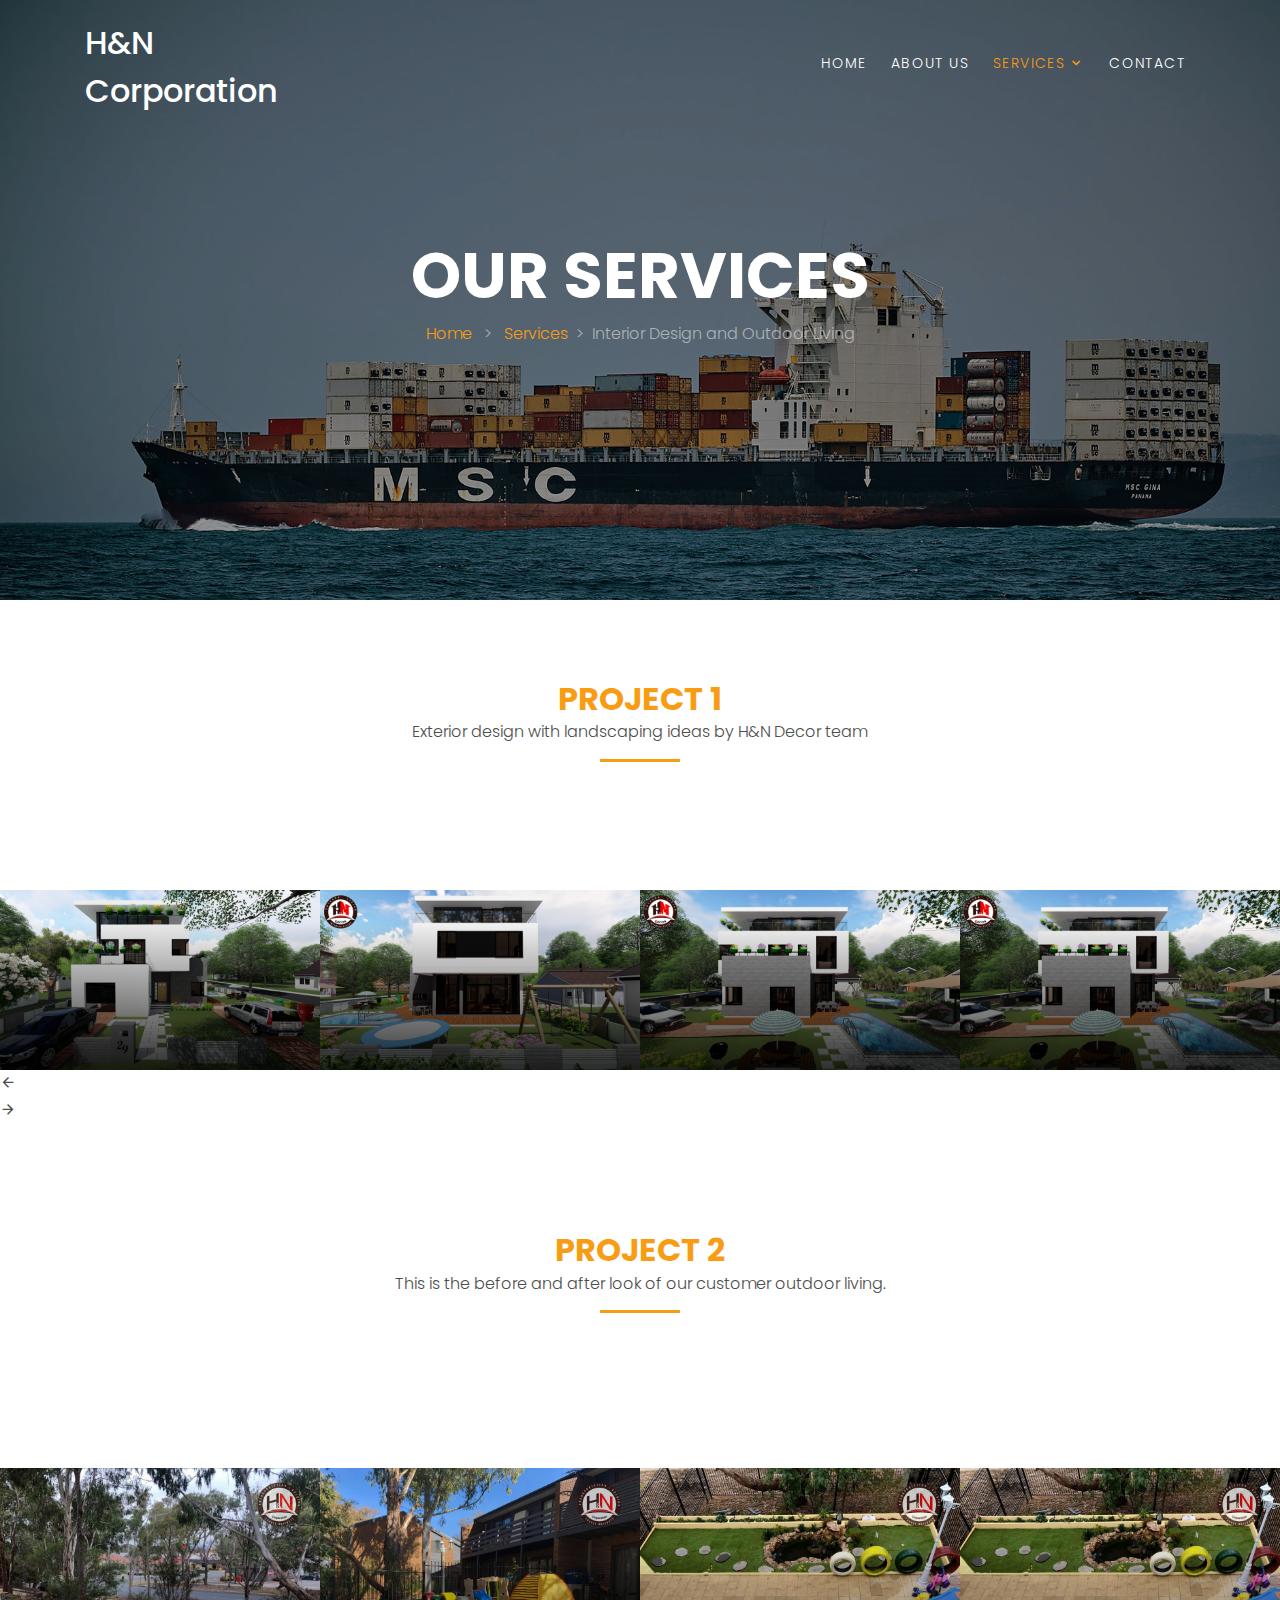
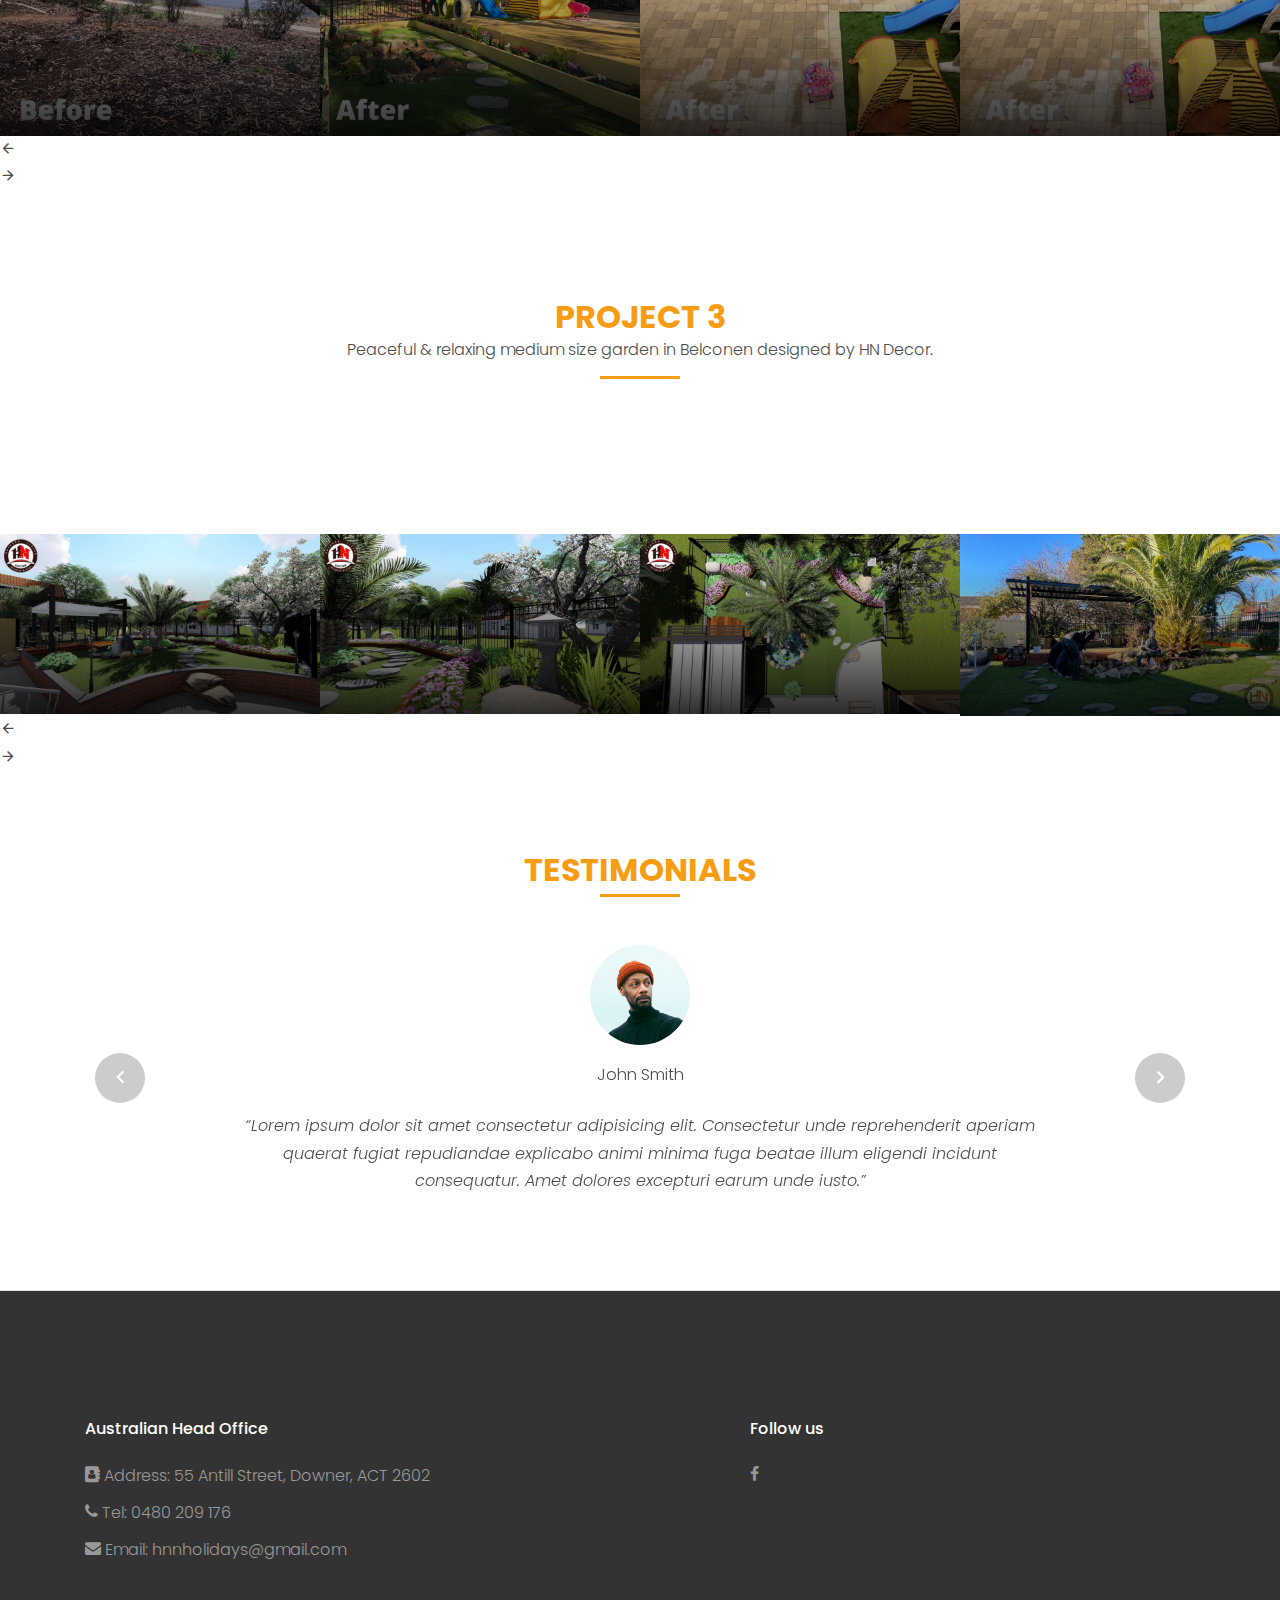
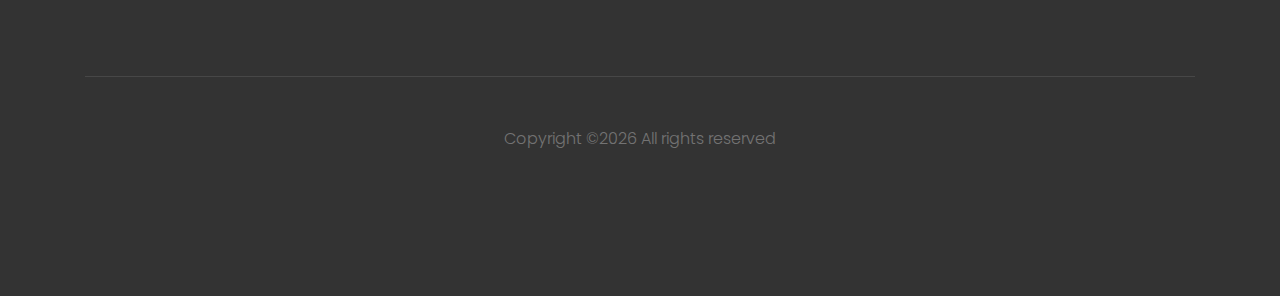
<file: services decor.html>
<!DOCTYPE html>
<html lang="en">
  <head>
    <title>HnN Interior Design and Outdoor Living &mdash;</title>
    <meta charset="utf-8">
    <meta name="viewport" content="width=device-width, initial-scale=1, shrink-to-fit=no">

    <link rel="stylesheet" href="https://fonts.googleapis.com/css?family=Poppins:200,300,400,700,900|Display+Playfair:200,300,400,700"> 
    <link rel="stylesheet" href="fonts/icomoon/style.css">

    <link rel="stylesheet" href="css/bootstrap.min.css">
    <link rel="stylesheet" href="css/magnific-popup.css">
    <link rel="stylesheet" href="css/jquery-ui.css">
    <link rel="stylesheet" href="css/owl.carousel.min.css">
    <link rel="stylesheet" href="css/owl.theme.default.min.css">

    <link rel="stylesheet" href="css/bootstrap-datepicker.css">

    <link rel="stylesheet" href="fonts/flaticon/font/flaticon.css">



    <link rel="stylesheet" href="css/aos.css">

    <link rel="stylesheet" href="css/style.css">
    
  </head>
  <body>
  
  <div class="site-wrap">

    <div class="site-mobile-menu">
      <div class="site-mobile-menu-header">
        <div class="site-mobile-menu-close mt-3">
          <span class="icon-close2 js-menu-toggle"></span>
        </div>
      </div>
      <div class="site-mobile-menu-body"></div>
    </div>
    
    <header class="site-navbar py-3" role="banner">

      <div class="container">
        <div class="row align-items-center">
          
          <div class="col-11 col-xl-2">
            <h1 class="mb-0"><a href="index.html" class="text-white h2 mb-0">H&N Corporation</a></h1>
          </div>
          <div class="col-12 col-md-10 d-none d-xl-block">
            <nav class="site-navigation position-relative text-right" role="navigation">

              <ul class="site-menu js-clone-nav mx-auto d-none d-lg-block">
                <li><a href="index.html">Home</a></li>
                <li><a href="about.html">About Us</a></li>
                <li class="has-children active">
                  <a>Services</a>
                  <ul class="dropdown">
                    <li><a href="services decor.html">Interior Design and Outdoor Living</a></li>
                    <li><a href="services shipping.html">International Shipping</a></li>
                    <li><a href="services accomodation.html">Accomodation</a></li>
					<li><a href="services vehicle.html">Vehicle for hire</a></li>
					<li><a href="services travel.html">H&N Travel</a></li>	  
                  </ul>

                </li>
                <li><a href="contact.html">Contact</a></li>
              </ul>
            </nav>
          </div>


          <div class="d-inline-block d-xl-none ml-md-0 mr-auto py-3" style="position: relative; top: 3px;"><a href="#" class="site-menu-toggle js-menu-toggle text-white"><span class="icon-menu h3"></span></a></div>

          </div>

        </div>
      </div>
      
    </header>

  

    <div class="site-blocks-cover inner-page-cover overlay" style="background-image: url(images/hero_bg_1.jpg);" data-aos="fade" data-stellar-background-ratio="0.5">
      <div class="container">
        <div class="row align-items-center justify-content-center text-center">

          <div class="col-md-8" data-aos="fade-up" data-aos-delay="400">
            <h1 class="text-white font-weight-light text-uppercase font-weight-bold">Our Services</h1>
            <p class="breadcrumb-custom"><a href="index.html">Home</a> <span class="mx-2">&gt;</span> <a href="#json">Services</a><span class="mx-2">&gt;</span><span>Interior Design and Outdoor Living</span> </p>

          </div>
        </div>
      </div>
    </div>  

            <!-- Showcase project 1 -->
	  
  <div class="site-section">
  <div class = "container"> 
	<div class="row justify-content-center mb-5">
    	<div class="col-md-7 text-center border-primary">
			<h2 class="mb-0 text-primary"><a name="json"></a>Project 1</h2>
			<p>Exterior design with landscaping ideas by H&N Decor team</p>
    	</div>
    </div>
  </div>
  </div>
    
  <div class="owl-carousel nonloop-block-13">
        <div>
          <a class="unit-1 text-center">
            <img src="images/project1/1.jpg" alt="Image" class="img-fluid">

          </a>
        </div>

        <div>
          <a  class="unit-1 text-center">
            <img src="images/project1/2.jpg" alt="Image" class="img-fluid">
            <div class="unit-1-text">
            </div>
          </a>
        </div>

        <div>
          <a class="unit-1 text-center">
            <img src="images/project1/3.jpg" alt="Image" class="img-fluid">

          </a>
        </div>

        <div>
          <a class="unit-1 text-center">
            <img src="images/project1/3.jpg" alt="Image" class="img-fluid">
          </a>
        </div>

        <div>
          <a class="unit-1 text-center">
            <img src="images/project1/4.jpg" alt="Image" class="img-fluid">
          </a>
        </div>

        <div>
          <a class="unit-1 text-center">
            <img src="images/project1/5.jpg" alt="Image" class="img-fluid">
          </a>
        </div>

		<div>
          <a class="unit-1 text-center">
            <img src="images/project1/6.jpg" alt="Image" class="img-fluid">
          </a>
        </div>
		  
      </div>	
	  
            <!-- Showcase project 2 -->
	  
  <div class="site-section 12">
	<dip class = "container">
	<div class="row justify-content-center mb-5">
    	<div class="col-md-7 text-center border-primary">
			<h2 class="mb-0 text-primary">Project 2</h2>
			<p>This is the before and after look of our customer outdoor living. </p>
    	</div>
    </div>
		</dip>
  </div>

	  
  <div class="owl-carousel nonloop-block-13">
        <div>
          <a class="unit-1 text-center">
            <img src="images/project2/1.jpg" alt="Image" class="img-fluid">

          </a>
        </div>

        <div>
          <a  class="unit-1 text-center">
            <img src="images/project2/2.jpg" alt="Image" class="img-fluid">
            <div class="unit-1-text">
            </div>
          </a>
        </div>

        <div>
          <a class="unit-1 text-center">
            <img src="images/project2/3.jpg" alt="Image" class="img-fluid">

          </a>
        </div>

        <div>
          <a class="unit-1 text-center">
            <img src="images/project2/3.jpg" alt="Image" class="img-fluid">
          </a>
        </div>

        <div>
          <a class="unit-1 text-center">
            <img src="images/project2/4.jpg" alt="Image" class="img-fluid">
          </a>
        </div>

        <div>
          <a class="unit-1 text-center">
            <img src="images/project2/5.jpg" alt="Image" class="img-fluid">
          </a>
        </div>
		  
      </div>	
	  
            <!-- Showcase project 3 -->
	  
  <div class="site-section 12">
	<dip class = "container">
	<div class="row justify-content-center mb-5">
    	<div class="col-md-7 text-center border-primary">
			<h2 class="mb-0 text-primary">Project 3</h2>
			<p>Peaceful & relaxing medium size garden in Belconen designed by HN Decor.  </p>
    	</div>
    </div>
   </dip>
  </div>

	  
  <div class="owl-carousel nonloop-block-13">
        <div>
          <a class="unit-1 text-center">
            <img src="images/project3/1.jpg" alt="Image" class="img-fluid">

          </a>
        </div>

        <div>
          <a  class="unit-1 text-center">
            <img src="images/project3/2.jpg" alt="Image" class="img-fluid">
            <div class="unit-1-text">
            </div>
          </a>
        </div>

        <div>
          <a class="unit-1 text-center">
            <img src="images/project3/3.jpg" alt="Image" class="img-fluid">

          </a>
        </div>

        <div>
          <a class="unit-1 text-center">
            <img src="images/project3/4.jpg" alt="Image" class="img-fluid">
          </a>
        </div>

        <div>
          <a class="unit-1 text-center">
            <img src="images/project3/5.jpg" alt="Image" class="img-fluid" >
          </a>
        </div>

        <div>
          <a class="unit-1 text-center">
            <img src="images/project3/6.jpg" alt="Image" class="img-fluid">
          </a>
        </div>
	  
		  
      </div>		  
	  

    <div class="site-section border-bottom">
      <div class="container">

        <div class="row justify-content-center mb-5">
          <div class="col-md-7 text-center border-primary">
            <h2 class="font-weight-light text-primary">Testimonials</h2>
          </div>
        </div>

        <div class="slide-one-item home-slider owl-carousel">
          <div>
            <div class="testimonial">
              <figure class="mb-4">
                <img src="images/person_3.jpg" alt="Image" class="img-fluid mb-3">
                <p>John Smith</p>
              </figure>
              <blockquote>
                <p>&ldquo;Lorem ipsum dolor sit amet consectetur adipisicing elit. Consectetur unde reprehenderit aperiam quaerat fugiat repudiandae explicabo animi minima fuga beatae illum eligendi incidunt consequatur. Amet dolores excepturi earum unde iusto.&rdquo;</p>
              </blockquote>
            </div>
          </div>
          <div>
            <div class="testimonial">
              <figure class="mb-4">
                <img src="images/person_2.jpg" alt="Image" class="img-fluid mb-3">
                <p>Christine Aguilar</p>
              </figure>
              <blockquote>
                <p>&ldquo;Lorem ipsum dolor sit amet consectetur adipisicing elit. Consectetur unde reprehenderit aperiam quaerat fugiat repudiandae explicabo animi minima fuga beatae illum eligendi incidunt consequatur. Amet dolores excepturi earum unde iusto.&rdquo;</p>
              </blockquote>
            </div>
          </div>

          <div>
            <div class="testimonial">
              <figure class="mb-4">
                <img src="images/person_4.jpg" alt="Image" class="img-fluid mb-3">
                <p>Robert Spears</p>
              </figure>
              <blockquote>
                <p>&ldquo;Lorem ipsum dolor sit amet consectetur adipisicing elit. Consectetur unde reprehenderit aperiam quaerat fugiat repudiandae explicabo animi minima fuga beatae illum eligendi incidunt consequatur. Amet dolores excepturi earum unde iusto.&rdquo;</p>
              </blockquote>
            </div>
          </div>

          <div>
            <div class="testimonial">
              <figure class="mb-4">
                <img src="images/person_5.jpg" alt="Image" class="img-fluid mb-3">
                <p>Bruce Rogers</p>
              </figure>
              <blockquote>
                <p>&ldquo;Lorem ipsum dolor sit amet consectetur adipisicing elit. Consectetur unde reprehenderit aperiam quaerat fugiat repudiandae explicabo animi minima fuga beatae illum eligendi incidunt consequatur. Amet dolores excepturi earum unde iusto.&rdquo;</p>
              </blockquote>
            </div>
          </div>

        </div>
      </div>
    </div>

    
    
    <footer class="site-footer">
      <div class="container">
		  <div class="row">
			  <div class="col-7" align="left">
				  <h2 class="footer-heading mb-4">Australian Head Office</h2>
				  <ul class="list-unstyled">
                  	<li><a href="#"><i class="icon-address-book"></i> Address: 55 Antill Street, Downer, ACT 2602 </a></li>
                  	<li><a href="#"><i class="icon-phone"></i> Tel: 0480 209 176</a></li>
                  	<li><a href="#"><i class="icon-envelope"></i> Email: hnnholidays@gmail.com</a></li>

                  </ul>
				  
			  </div>
			  <div class="col-5" align="left">
				  <h2 class="footer-heading mb-4">Follow us</h2>
              		<div>
                		<a href="https://www.facebook.com/hncorpACT" class="pl-0 pr-3"><span class="icon-facebook"></span></a>

					</div>
			  </div>
           </div>        
		  <div class="row pt-5 mt-5 text-center">
          <div class="col-md-12">
            <div class="border-top pt-5">
            <p>
 
            Copyright &copy;<script>document.write(new Date().getFullYear());</script> All rights reserved</em>
            </p>
            </div>
          </div>
          
        </div>
      </div>
    </footer></div>
  </div>

  <script src="js/jquery-3.3.1.min.js"></script>
  <script src="js/jquery-migrate-3.0.1.min.js"></script>
  <script src="js/jquery-ui.js"></script>
  <script src="js/popper.min.js"></script>
  <script src="js/bootstrap.min.js"></script>
  <script src="js/owl.carousel.min.js"></script>
  <script src="js/jquery.stellar.min.js"></script>
  <script src="js/jquery.countdown.min.js"></script>
  <script src="js/jquery.magnific-popup.min.js"></script>
  <script src="js/bootstrap-datepicker.min.js"></script>
  <script src="js/aos.js"></script>

  <script src="js/main.js"></script>
    
  </body>
</html>
</file>
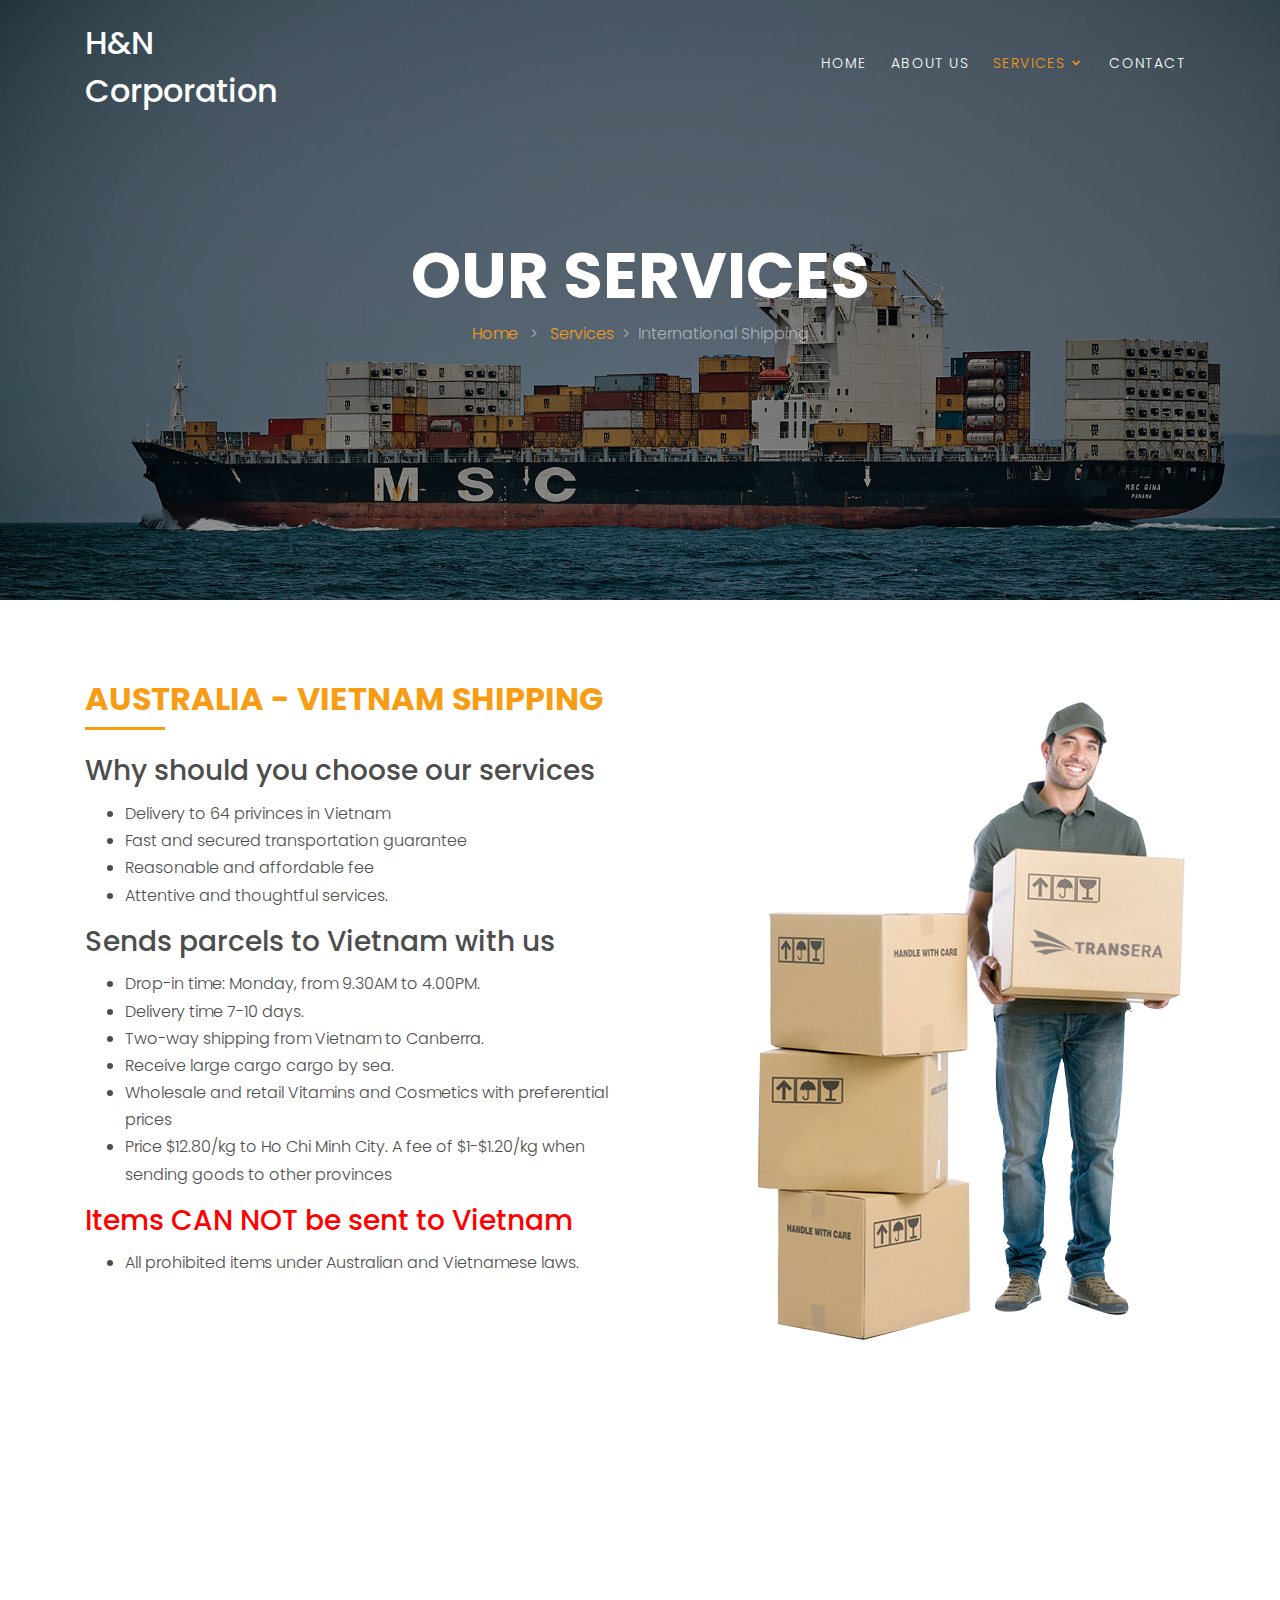
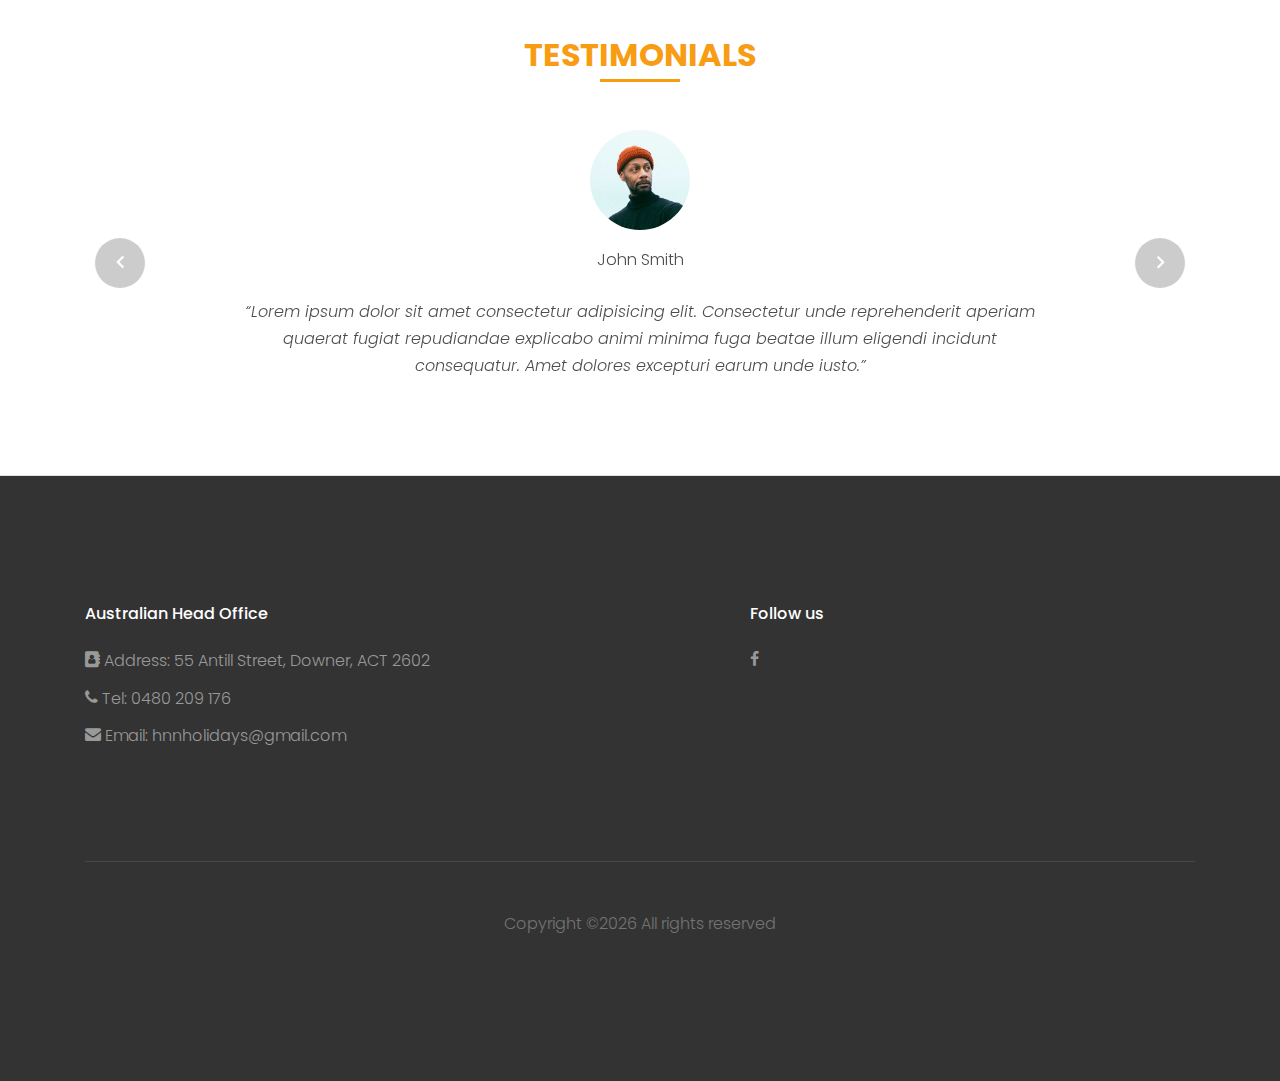
<file: services shipping.html>
<!DOCTYPE html>
<html lang="en">
  <head>
    <title>H&N International Shipping &mdash;</title>
    <meta charset="utf-8">
    <meta name="viewport" content="width=device-width, initial-scale=1, shrink-to-fit=no">

    <link rel="stylesheet" href="https://fonts.googleapis.com/css?family=Poppins:200,300,400,700,900|Display+Playfair:200,300,400,700"> 
    <link rel="stylesheet" href="fonts/icomoon/style.css">

    <link rel="stylesheet" href="css/bootstrap.min.css">
    <link rel="stylesheet" href="css/magnific-popup.css">
    <link rel="stylesheet" href="css/jquery-ui.css">
    <link rel="stylesheet" href="css/owl.carousel.min.css">
    <link rel="stylesheet" href="css/owl.theme.default.min.css">

    <link rel="stylesheet" href="css/bootstrap-datepicker.css">

    <link rel="stylesheet" href="fonts/flaticon/font/flaticon.css">



    <link rel="stylesheet" href="css/aos.css">

    <link rel="stylesheet" href="css/style.css">
    
  </head>
  <body>
  
  <div class="site-wrap">

    <div class="site-mobile-menu">
      <div class="site-mobile-menu-header">
        <div class="site-mobile-menu-close mt-3">
          <span class="icon-close2 js-menu-toggle"></span>
        </div>
      </div>
      <div class="site-mobile-menu-body"></div>
    </div>
    
    <header class="site-navbar py-3" role="banner">

      <div class="container">
        <div class="row align-items-center">
          
          <div class="col-11 col-xl-2">
            <h1 class="mb-0"><a href="index.html" class="text-white h2 mb-0">H&N Corporation</a></h1>
          </div>
          <div class="col-12 col-md-10 d-none d-xl-block">
            <nav class="site-navigation position-relative text-right" role="navigation">

              <ul class="site-menu js-clone-nav mx-auto d-none d-lg-block">
                <li><a href="index.html">Home</a></li>
                <li><a href="about.html">About Us</a></li>
                <li class="has-children active">
                  <a>Services</a>
                  <ul class="dropdown">
                    <li><a href="services decor.html">Interior Design and Outdoor Living</a></li>
                    <li><a href="services shipping.html">International Shipping</a></li>
                    <li><a href="services accomodation.html">Accomodation</a></li>
					<li><a href="services vehicle.html">Vehicle for hire</a></li>
					<li><a href="services travel.html">H&N Travel</a></li>	  
                  </ul>

                </li>
                <li><a href="contact.html">Contact</a></li>
              </ul>
            </nav>
          </div>


          <div class="d-inline-block d-xl-none ml-md-0 mr-auto py-3" style="position: relative; top: 3px;"><a href="#" class="site-menu-toggle js-menu-toggle text-white"><span class="icon-menu h3"></span></a></div>

          </div>

        </div>
      </div>
      
    </header>

  

    <div class="site-blocks-cover inner-page-cover overlay" style="background-image: url(images/hero_bg_1.jpg);" data-aos="fade" data-stellar-background-ratio="0.5">
      <div class="container">
        <div class="row align-items-center justify-content-center text-center">

          <div class="col-md-8" data-aos="fade-up" data-aos-delay="400">
            <h1 class="text-white font-weight-light text-uppercase font-weight-bold">Our Services</h1>
            <p class="breadcrumb-custom"><a href="index.html">Home</a> <span class="mx-2">&gt;</span> <a href="#json">Services</a><span class="mx-2">&gt;</span>International Shipping</p>
          </div>
        </div>
      </div>
    </div>
	  
<div class="site-section">
  <div class="container">
        <div class="row mb-5">
          
          <div class="col-md-6 order-md-1" data-aos="fade">
            <div class="text-left pb-1 border-primary mb-4">
              <h2 class="text-primary"><a name="json"></a>Australia - Vietnam Shipping</h2>
            </div>
			<h3 class="text-left pb-1">Why should you choose our services</h3>
			<ul>
				<li>Delivery to 64 privinces in Vietnam</li>
				<li>Fast and secured transportation guarantee</li>
				<li>Reasonable and affordable fee</li>
				<li>Attentive and thoughtful services.</li>
			</ul>
			<h3 class="text-left pb-1">Sends parcels to Vietnam with us</h3>
			<ul>
				<li>Drop-in time: Monday, from 9.30AM to 4.00PM.</li>
				<li>Delivery time 7-10 days.</li>
				<li>Two-way shipping from Vietnam to Canberra. </li>
				<li>Receive large cargo cargo by sea.</li>
				<li>Wholesale and retail Vitamins and Cosmetics with preferential prices</li>
				<li>Price $12.80/kg to Ho Chi Minh City. A fee of $1-$1.20/kg when sending goods to other provinces</li>
			</ul>
			<h3 class="text-left pb-1" style="color: red">Items CAN NOT be sent to Vietnam</h3>
			<ul>
				<li>All prohibited items under Australian and Vietnamese laws.</li>
			
			</ul>

          </div>
          <div class="col-md-5 ml-auto mb-5 order-md-2" data-aos="fade">
            <img src="images/shipping.png" alt="Image" class="img-fluid rounded">
          </div>
        </div>
      </div>
    </div>
	  
    
    <div class="site-section border-bottom">
      <div class="container">

        <div class="row justify-content-center mb-5">
          <div class="col-md-7 text-center border-primary">
            <h2 class="font-weight-light text-primary">Testimonials</h2>
          </div>
        </div>

        <div class="slide-one-item home-slider owl-carousel">
          <div>
            <div class="testimonial">
              <figure class="mb-4">
                <img src="images/person_3.jpg" alt="Image" class="img-fluid mb-3">
                <p>John Smith</p>
              </figure>
              <blockquote>
                <p>&ldquo;Lorem ipsum dolor sit amet consectetur adipisicing elit. Consectetur unde reprehenderit aperiam quaerat fugiat repudiandae explicabo animi minima fuga beatae illum eligendi incidunt consequatur. Amet dolores excepturi earum unde iusto.&rdquo;</p>
              </blockquote>
            </div>
          </div>
          <div>
            <div class="testimonial">
              <figure class="mb-4">
                <img src="images/person_2.jpg" alt="Image" class="img-fluid mb-3">
                <p>Christine Aguilar</p>
              </figure>
              <blockquote>
                <p>&ldquo;Lorem ipsum dolor sit amet consectetur adipisicing elit. Consectetur unde reprehenderit aperiam quaerat fugiat repudiandae explicabo animi minima fuga beatae illum eligendi incidunt consequatur. Amet dolores excepturi earum unde iusto.&rdquo;</p>
              </blockquote>
            </div>
          </div>

          <div>
            <div class="testimonial">
              <figure class="mb-4">
                <img src="images/person_4.jpg" alt="Image" class="img-fluid mb-3">
                <p>Robert Spears</p>
              </figure>
              <blockquote>
                <p>&ldquo;Lorem ipsum dolor sit amet consectetur adipisicing elit. Consectetur unde reprehenderit aperiam quaerat fugiat repudiandae explicabo animi minima fuga beatae illum eligendi incidunt consequatur. Amet dolores excepturi earum unde iusto.&rdquo;</p>
              </blockquote>
            </div>
          </div>

          <div>
            <div class="testimonial">
              <figure class="mb-4">
                <img src="images/person_5.jpg" alt="Image" class="img-fluid mb-3">
                <p>Bruce Rogers</p>
              </figure>
              <blockquote>
                <p>&ldquo;Lorem ipsum dolor sit amet consectetur adipisicing elit. Consectetur unde reprehenderit aperiam quaerat fugiat repudiandae explicabo animi minima fuga beatae illum eligendi incidunt consequatur. Amet dolores excepturi earum unde iusto.&rdquo;</p>
              </blockquote>
            </div>
          </div>

        </div>
      </div>
    </div>

    
    
    <footer class="site-footer">
      <div class="container">
		  <div class="row">
			  <div class="col-7" align="left">
				  <h2 class="footer-heading mb-4">Australian Head Office</h2>
				  <ul class="list-unstyled">
                  	<li><a href="#"><i class="icon-address-book"></i> Address: 55 Antill Street, Downer, ACT 2602 </a></li>
                  	<li><a href="#"><i class="icon-phone"></i> Tel: 0480 209 176</a></li>
                  	<li><a href="#"><i class="icon-envelope"></i> Email: hnnholidays@gmail.com</a></li>

                  </ul>
				  
			  </div>
			  <div class="col-5" align="left">
				  <h2 class="footer-heading mb-4">Follow us</h2>
              		<div>
                		<a href="https://www.facebook.com/hncorpACT" class="pl-0 pr-3"><span class="icon-facebook"></span></a>

					</div>
			  </div>
           </div>        
		  <div class="row pt-5 mt-5 text-center">
          <div class="col-md-12">
            <div class="border-top pt-5">
            <p>
 
            Copyright &copy;<script>document.write(new Date().getFullYear());</script> All rights reserved</em>
            </p>
            </div>
          </div>
          
        </div>
      </div>
    </footer></div>
  </div>

  <script src="js/jquery-3.3.1.min.js"></script>
  <script src="js/jquery-migrate-3.0.1.min.js"></script>
  <script src="js/jquery-ui.js"></script>
  <script src="js/popper.min.js"></script>
  <script src="js/bootstrap.min.js"></script>
  <script src="js/owl.carousel.min.js"></script>
  <script src="js/jquery.stellar.min.js"></script>
  <script src="js/jquery.countdown.min.js"></script>
  <script src="js/jquery.magnific-popup.min.js"></script>
  <script src="js/bootstrap-datepicker.min.js"></script>
  <script src="js/aos.js"></script>

  <script src="js/main.js"></script>
    
  </body>
</html>
</file>
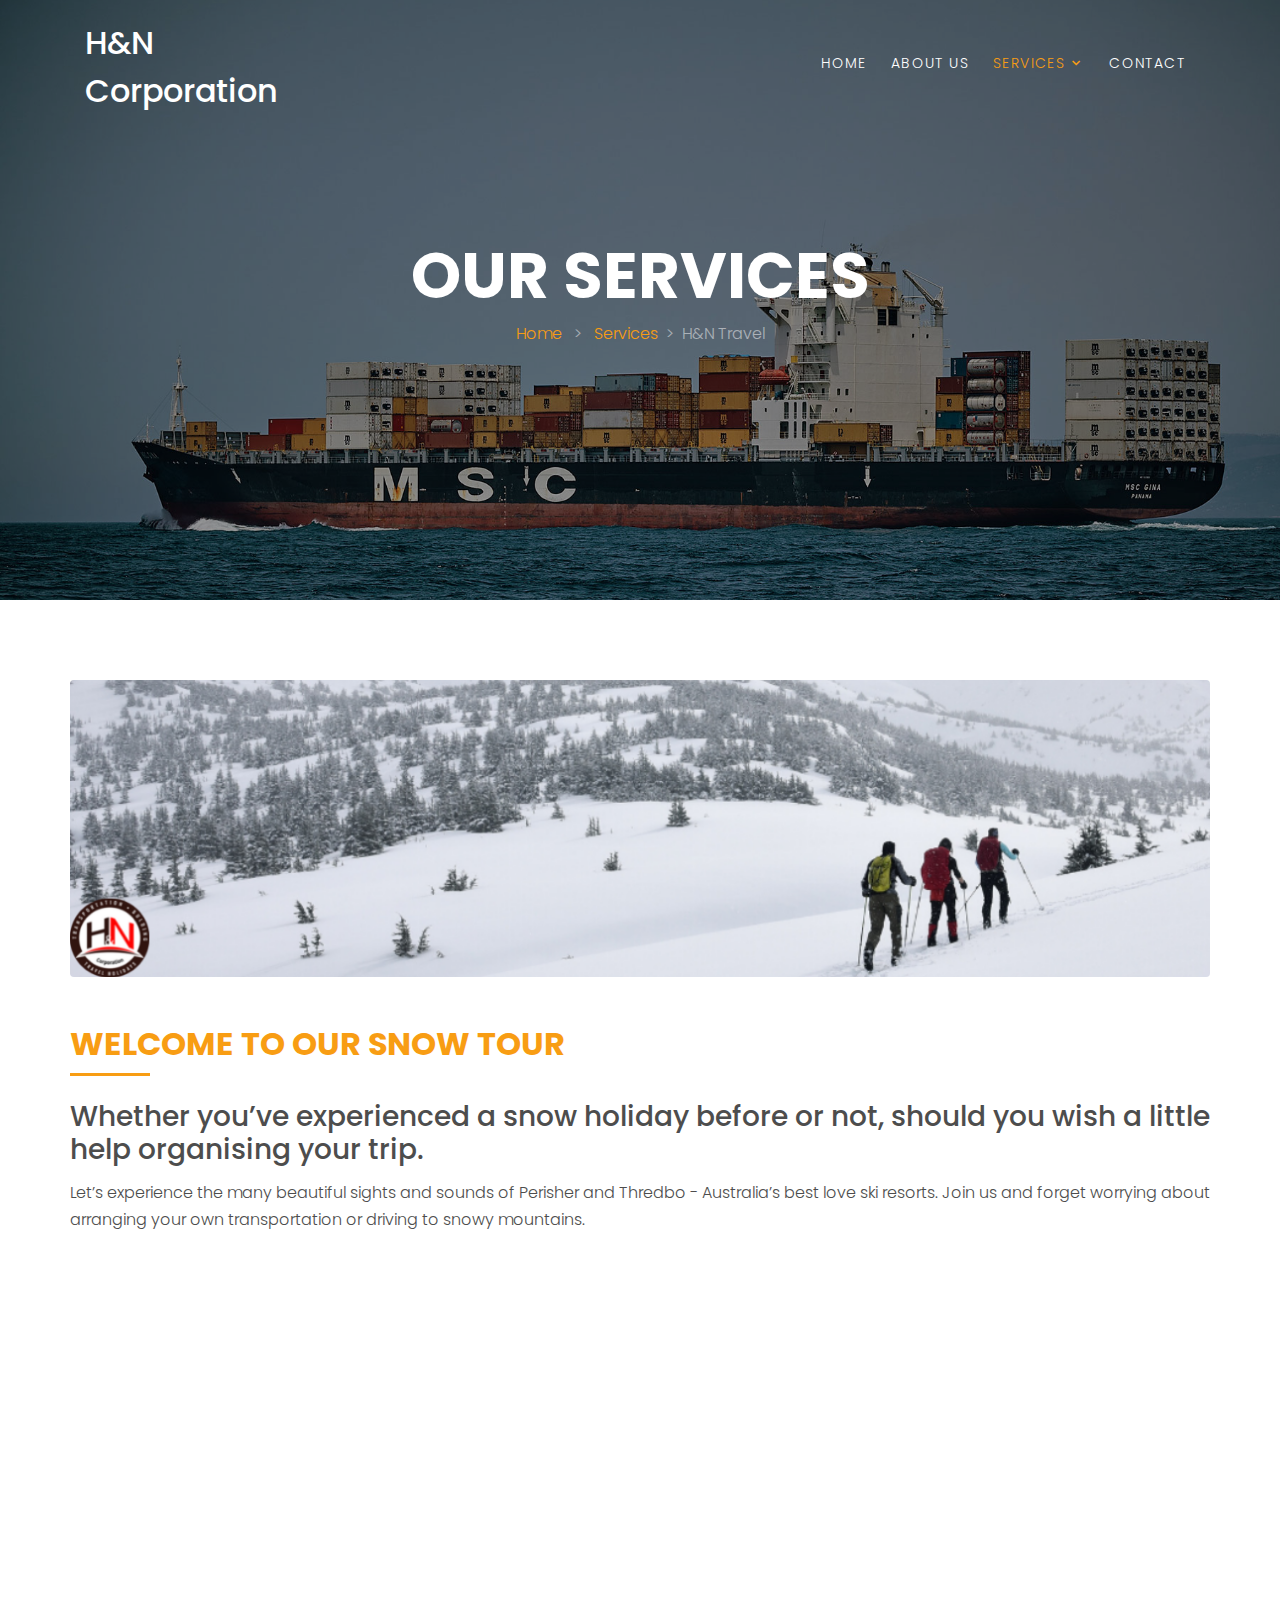
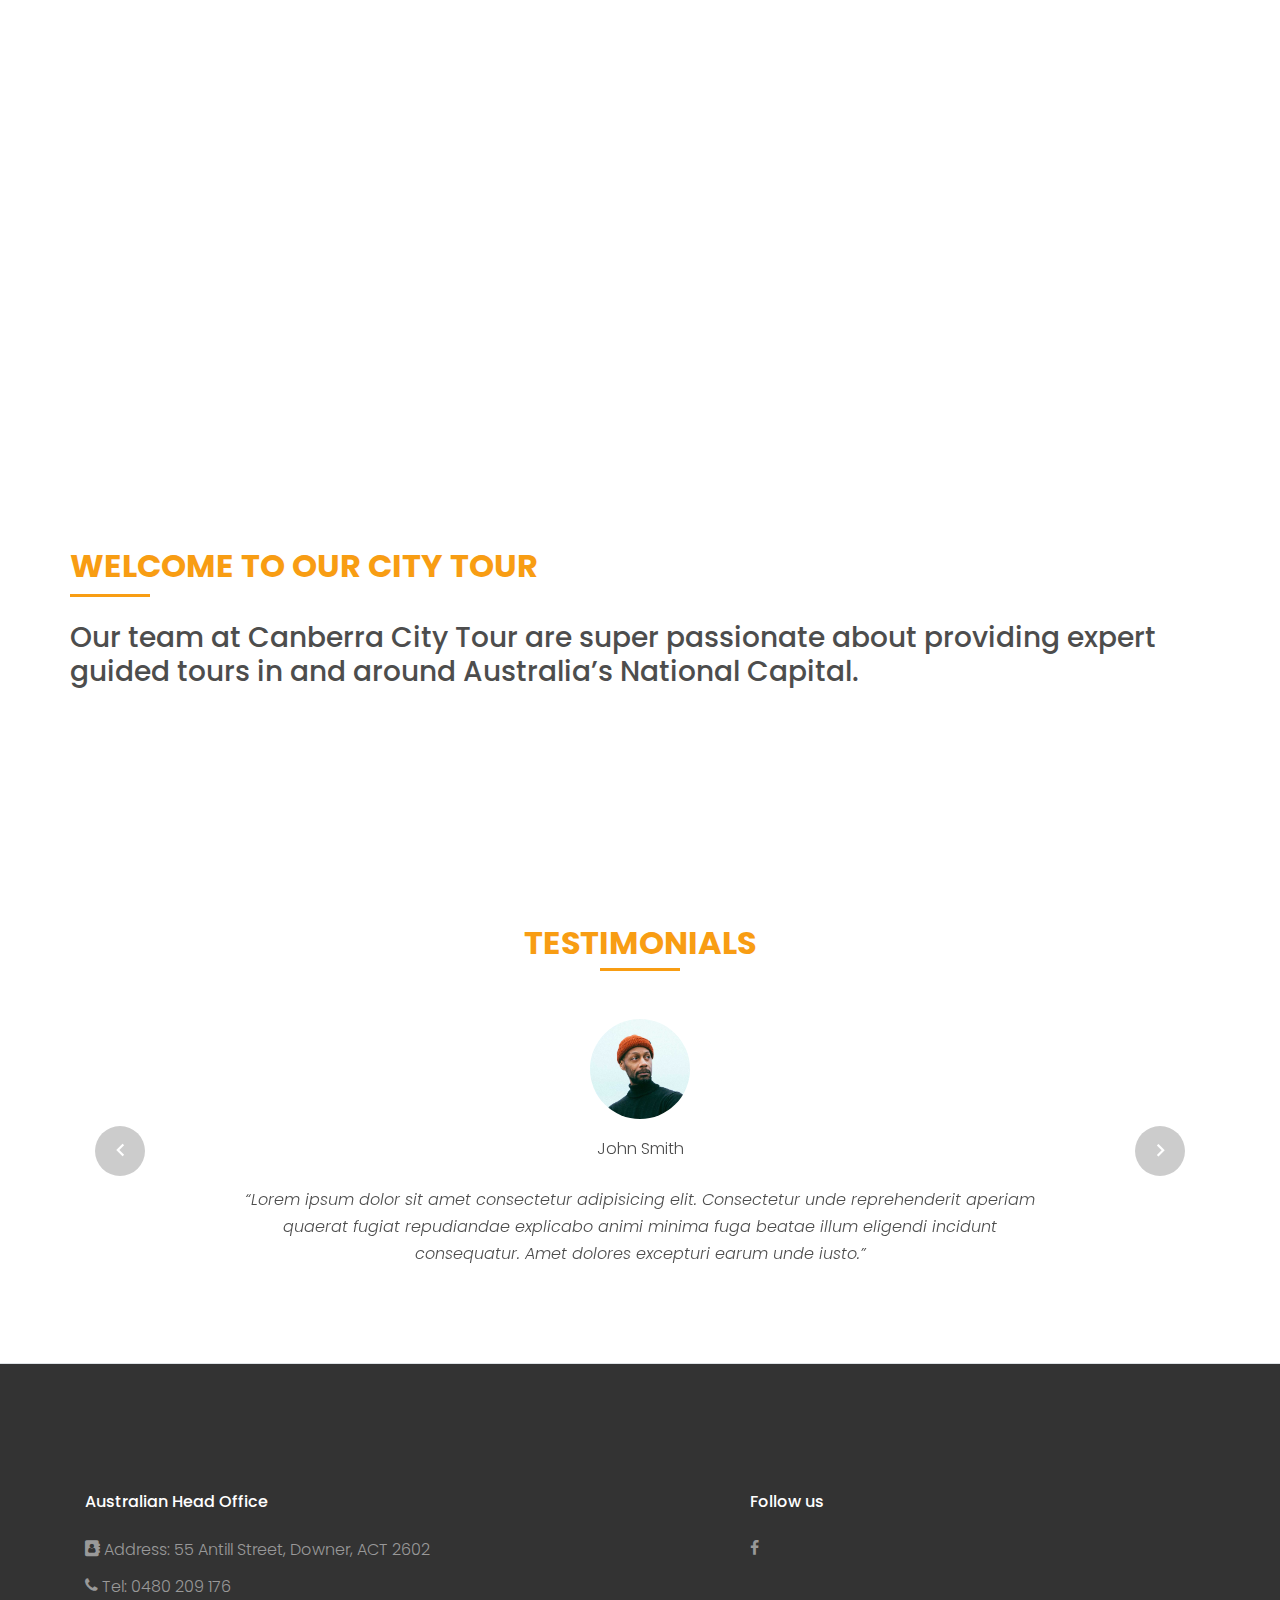
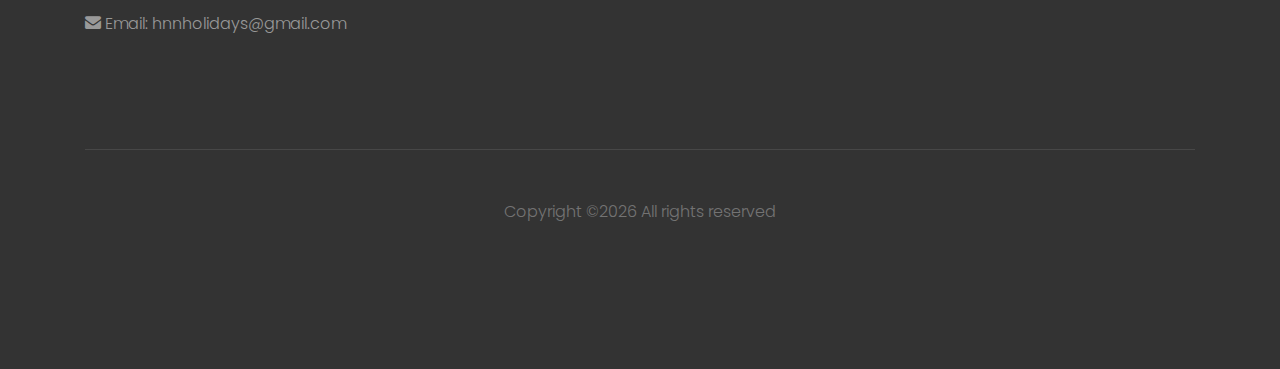
<file: services travel.html>
<!DOCTYPE html>
<html lang="en">
  <head>
    <title>HnN Travel &mdash;</title>
    <meta charset="utf-8">
    <meta name="viewport" content="width=device-width, initial-scale=1, shrink-to-fit=no">

    <link rel="stylesheet" href="https://fonts.googleapis.com/css?family=Poppins:200,300,400,700,900|Display+Playfair:200,300,400,700"> 
    <link rel="stylesheet" href="fonts/icomoon/style.css">

    <link rel="stylesheet" href="css/bootstrap.min.css">
    <link rel="stylesheet" href="css/magnific-popup.css">
    <link rel="stylesheet" href="css/jquery-ui.css">
    <link rel="stylesheet" href="css/owl.carousel.min.css">
    <link rel="stylesheet" href="css/owl.theme.default.min.css">

    <link rel="stylesheet" href="css/bootstrap-datepicker.css">

    <link rel="stylesheet" href="fonts/flaticon/font/flaticon.css">



    <link rel="stylesheet" href="css/aos.css">

    <link rel="stylesheet" href="css/style.css">
    
  </head>
  <body>
  
  <div class="site-wrap">

    <div class="site-mobile-menu">
      <div class="site-mobile-menu-header">
        <div class="site-mobile-menu-close mt-3">
          <span class="icon-close2 js-menu-toggle"></span>
        </div>
      </div>
      <div class="site-mobile-menu-body"></div>
    </div>
    
    <header class="site-navbar py-3" role="banner">

      <div class="container">
        <div class="row align-items-center">
          
          <div class="col-11 col-xl-2">
            <h1 class="mb-0"><a href="index.html" class="text-white h2 mb-0">H&N Corporation</a></h1>
          </div>
          <div class="col-12 col-md-10 d-none d-xl-block">
            <nav class="site-navigation position-relative text-right" role="navigation">

              <ul class="site-menu js-clone-nav mx-auto d-none d-lg-block">
                <li><a href="index.html">Home</a></li>
                <li><a href="about.html">About Us</a></li>
                <li class="has-children active">
                  <a>Services</a>
                  <ul class="dropdown">
                    <li><a href="services decor.html">Interior Design and Outdoor Living</a></li>
                    <li><a href="services shipping.html">International Shipping</a></li>
                    <li><a href="services accomodation.html">Accomodation</a></li>
					<li><a href="services vehicle.html">Vehicle for hire</a></li>
					<li><a href="services travel.html">H&N Travel</a></li>	  
                  </ul>

                </li>
                <li><a href="contact.html">Contact</a></li>
              </ul>
            </nav>
          </div>


          <div class="d-inline-block d-xl-none ml-md-0 mr-auto py-3" style="position: relative; top: 3px;"><a href="#" class="site-menu-toggle js-menu-toggle text-white"><span class="icon-menu h3"></span></a></div>

          </div>

        </div>
      </div>
      
    </header>

  

    <div class="site-blocks-cover inner-page-cover overlay" style="background-image: url(images/hero_bg_1.jpg);" data-aos="fade" data-stellar-background-ratio="0.5">
      <div class="container">
        <div class="row align-items-center justify-content-center text-center">

          <div class="col-md-8" data-aos="fade-up" data-aos-delay="400">
            <h1 class="text-white font-weight-light text-uppercase font-weight-bold">Our Services</h1>
            <p class="breadcrumb-custom"><a href="index.html">Home</a> <span class="mx-2">&gt;</span> <a href="#json">Services</a><span class="mx-2">&gt;</span><span>H&N Travel</span> </p>
          </div>
        </div>
      </div>
    </div>
	  
<div class="site-section">
  <div class="container">
	    <div class="row mb-5" data-aos="fade">
         <img src="images/Travel/1.png" alt="Image" class="img-fluid rounded">
        </div>

        <div class="row mb-5">
            <div class="text-left pb-1 border-primary mb-4">
				<h2 class="text-primary"><a name="json"></a>Welcome to our snow tour</h2>
            </div>
			<h3 class="text-left pb-1">Whether you’ve experienced a snow holiday before or not, should you wish a little help organising your trip.</h3>
			 <p>Let’s experience the many beautiful sights and sounds of Perisher and Thredbo - Australia’s best love ski resorts. Join us and forget worrying about arranging your own transportation or driving to snowy mountains.</p>
         
        </div>
	    <div class="row mb-5" data-aos="fade">
		<div class="embed-responsive embed-responsive-16by9">
		  <iframe class="embed-responsive-item" src="https://www.facebook.com/plugins/video.php?height=314&href=https%3A%2F%2Fwww.facebook.com%2Fhntouringagency%2Fvideos%2F294275718319839%2F&show_text=false&width=560&t=0" width="560" height="314" style="border:none;overflow:hidden" scrolling="no" frameborder="0" allowfullscreen="true" allow="autoplay; clipboard-write; encrypted-media; picture-in-picture; web-share" allowFullScreen="true"></iframe>
		</div>        
	    </div>
	   
      </div>
    </div>
	  
<div class="site-section">
  <div class="container">
    <div class="row mb-5">
      <div class="text-left pb-1 border-primary mb-4">
	   <h2 class="text-primary"><a name="json"></a>Welcome to our City Tour</h2>
      </div>
	  <h3 class="text-left pb-1">Our team at Canberra City Tour are super passionate about providing expert guided tours in and around Australia’s National Capital.</p>
    </div>	   
  </div>
</div>
	    
<div class="site-section border-bottom">
  <div class="container">

        <div class="row justify-content-center mb-5">
          <div class="col-md-7 text-center border-primary">
            <h2 class="font-weight-light text-primary">Testimonials</h2>
          </div>
        </div>

        <div class="slide-one-item home-slider owl-carousel">
          <div>
            <div class="testimonial">
              <figure class="mb-4">
                <img src="images/person_3.jpg" alt="Image" class="img-fluid mb-3">
                <p>John Smith</p>
              </figure>
              <blockquote>
                <p>&ldquo;Lorem ipsum dolor sit amet consectetur adipisicing elit. Consectetur unde reprehenderit aperiam quaerat fugiat repudiandae explicabo animi minima fuga beatae illum eligendi incidunt consequatur. Amet dolores excepturi earum unde iusto.&rdquo;</p>
              </blockquote>
            </div>
          </div>
          <div>
            <div class="testimonial">
              <figure class="mb-4">
                <img src="images/person_2.jpg" alt="Image" class="img-fluid mb-3">
                <p>Christine Aguilar</p>
              </figure>
              <blockquote>
                <p>&ldquo;Lorem ipsum dolor sit amet consectetur adipisicing elit. Consectetur unde reprehenderit aperiam quaerat fugiat repudiandae explicabo animi minima fuga beatae illum eligendi incidunt consequatur. Amet dolores excepturi earum unde iusto.&rdquo;</p>
              </blockquote>
            </div>
          </div>

          <div>
            <div class="testimonial">
              <figure class="mb-4">
                <img src="images/person_4.jpg" alt="Image" class="img-fluid mb-3">
                <p>Robert Spears</p>
              </figure>
              <blockquote>
                <p>&ldquo;Lorem ipsum dolor sit amet consectetur adipisicing elit. Consectetur unde reprehenderit aperiam quaerat fugiat repudiandae explicabo animi minima fuga beatae illum eligendi incidunt consequatur. Amet dolores excepturi earum unde iusto.&rdquo;</p>
              </blockquote>
            </div>
          </div>

          <div>
            <div class="testimonial">
              <figure class="mb-4">
                <img src="images/person_5.jpg" alt="Image" class="img-fluid mb-3">
                <p>Bruce Rogers</p>
              </figure>
              <blockquote>
                <p>&ldquo;Lorem ipsum dolor sit amet consectetur adipisicing elit. Consectetur unde reprehenderit aperiam quaerat fugiat repudiandae explicabo animi minima fuga beatae illum eligendi incidunt consequatur. Amet dolores excepturi earum unde iusto.&rdquo;</p>
              </blockquote>
            </div>
          </div>

        </div>
      </div>
    </div>

    
    
    <footer class="site-footer">
      <div class="container">
		  <div class="row">
			  <div class="col-7" align="left">
				  <h2 class="footer-heading mb-4">Australian Head Office</h2>
				  <ul class="list-unstyled">
                  	<li><a href="#"><i class="icon-address-book"></i> Address: 55 Antill Street, Downer, ACT 2602 </a></li>
                  	<li><a href="#"><i class="icon-phone"></i> Tel: 0480 209 176</a></li>
                  	<li><a href="#"><i class="icon-envelope"></i> Email: hnnholidays@gmail.com</a></li>

                  </ul>
				  
			  </div>
		    <div class="col-5" align="left">
				  <h2 class="footer-heading mb-4">Follow us</h2>
              		<div>
                		<a href="https://www.facebook.com/hncorpACT" class="pl-0 pr-3"><span class="icon-facebook"></span></a>

			  </div>
			  </div>
           </div>        
	    <div class="row pt-5 mt-5 text-center">
          <div class="col-md-12">
            <div class="border-top pt-5">
            <p>
 
            Copyright &copy;<script>document.write(new Date().getFullYear());</script> All rights reserved</em>
            </p>
            </div>
          </div>
          
        </div>
      </div>
    </footer></div>
  </div>

  <script src="js/jquery-3.3.1.min.js"></script>
  <script src="js/jquery-migrate-3.0.1.min.js"></script>
  <script src="js/jquery-ui.js"></script>
  <script src="js/popper.min.js"></script>
  <script src="js/bootstrap.min.js"></script>
  <script src="js/owl.carousel.min.js"></script>
  <script src="js/jquery.stellar.min.js"></script>
  <script src="js/jquery.countdown.min.js"></script>
  <script src="js/jquery.magnific-popup.min.js"></script>
  <script src="js/bootstrap-datepicker.min.js"></script>
  <script src="js/aos.js"></script>

  <script src="js/main.js"></script>
    
  </body>
</html>
</file>
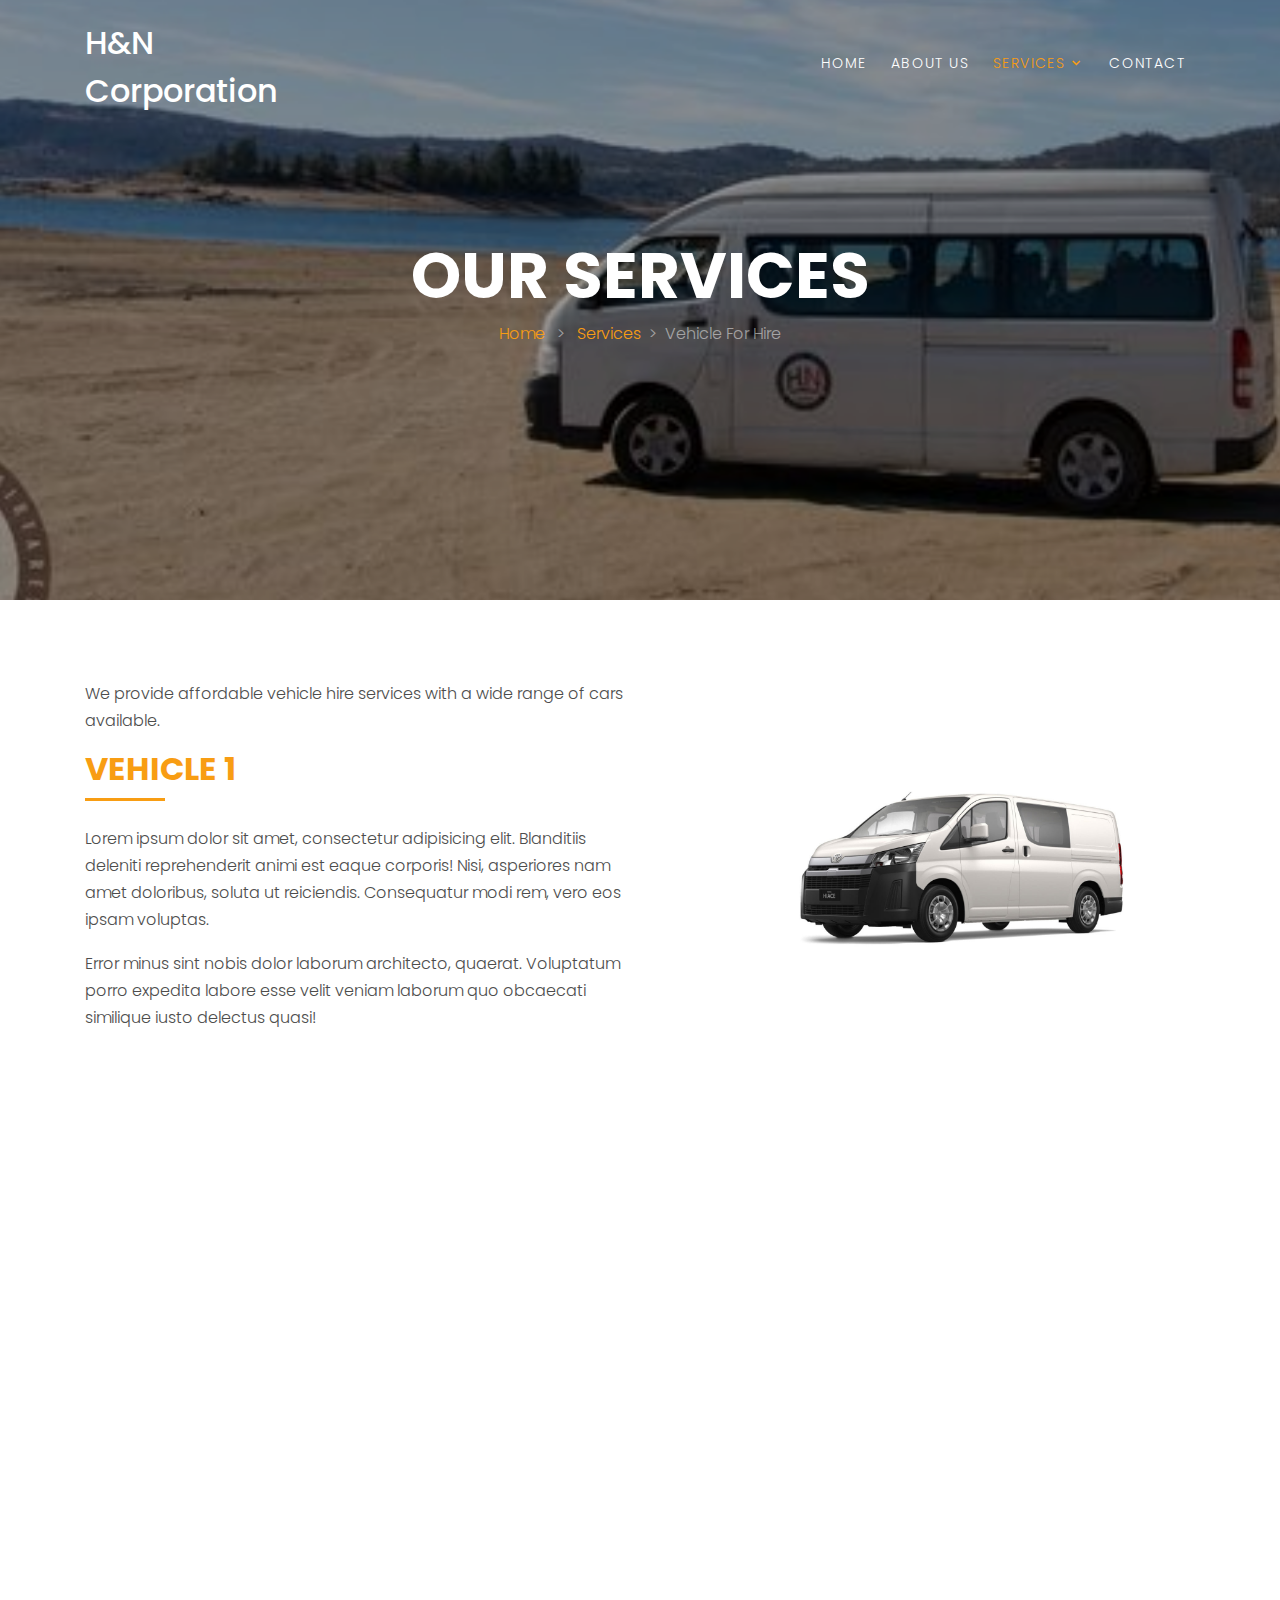
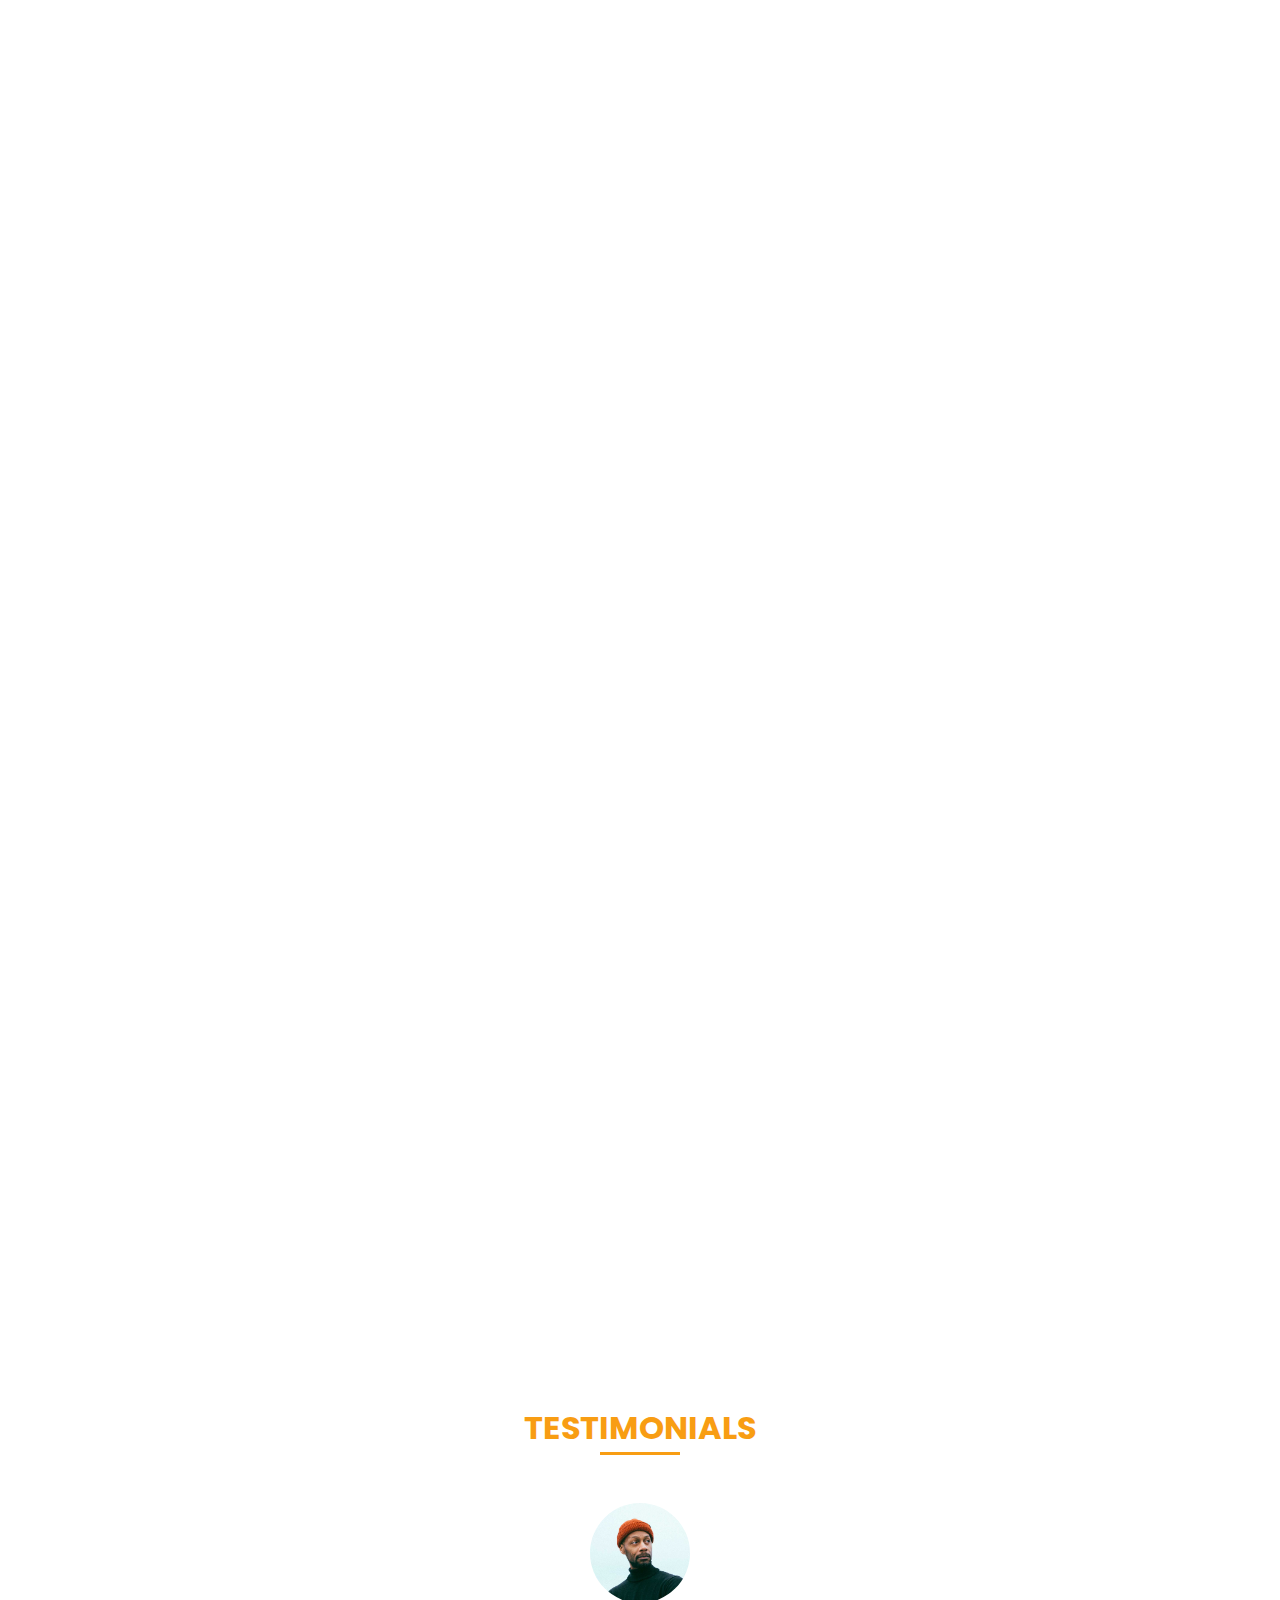
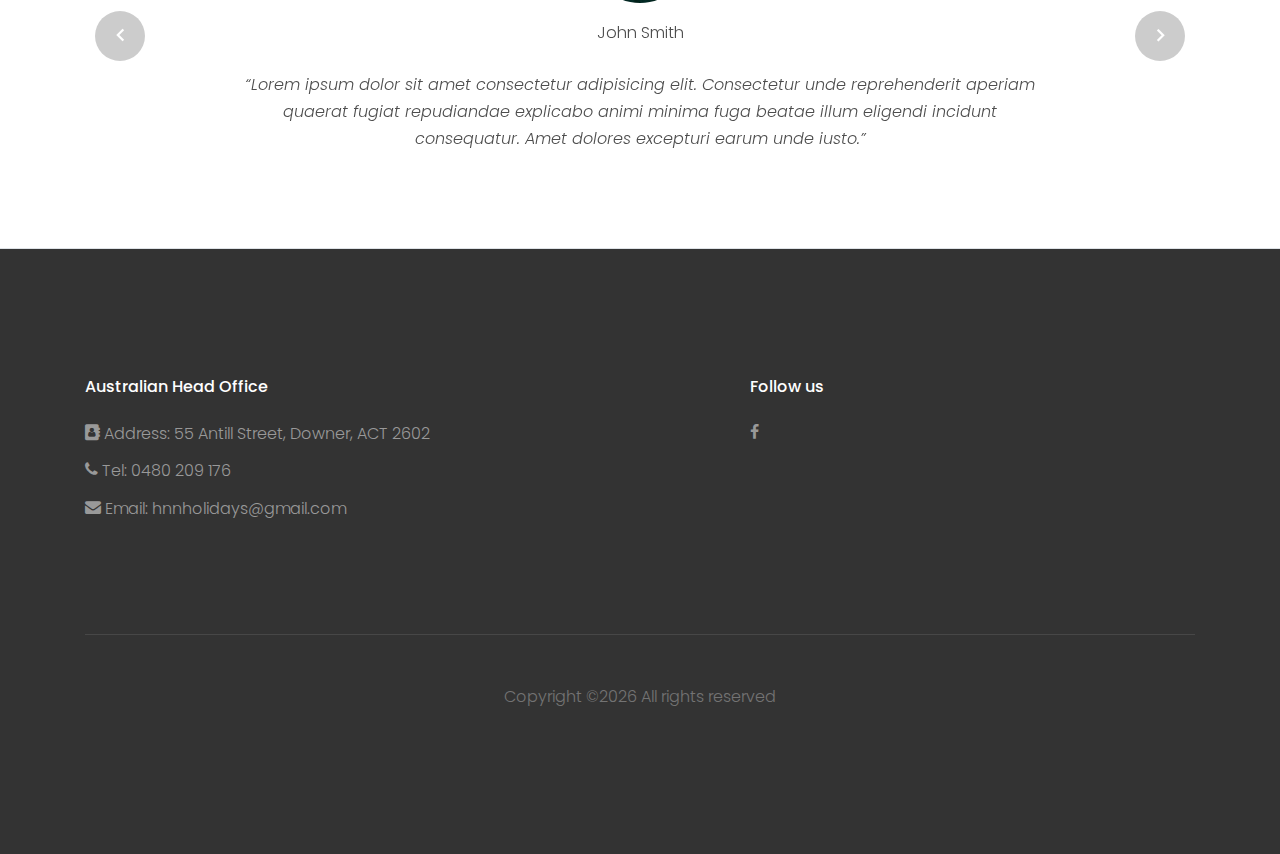
<file: services vehicle.html>
<!DOCTYPE html>
<html lang="en">
  <head>
    <title>Vehicle For Hire &mdash;</title>
    <meta charset="utf-8">
    <meta name="viewport" content="width=device-width, initial-scale=1, shrink-to-fit=no">

    <link rel="stylesheet" href="https://fonts.googleapis.com/css?family=Poppins:200,300,400,700,900|Display+Playfair:200,300,400,700"> 
    <link rel="stylesheet" href="fonts/icomoon/style.css">

    <link rel="stylesheet" href="css/bootstrap.min.css">
    <link rel="stylesheet" href="css/magnific-popup.css">
    <link rel="stylesheet" href="css/jquery-ui.css">
    <link rel="stylesheet" href="css/owl.carousel.min.css">
    <link rel="stylesheet" href="css/owl.theme.default.min.css">

    <link rel="stylesheet" href="css/bootstrap-datepicker.css">

    <link rel="stylesheet" href="fonts/flaticon/font/flaticon.css">



    <link rel="stylesheet" href="css/aos.css">

    <link rel="stylesheet" href="css/style.css">
    
  </head>
  <body>
  
  <div class="site-wrap">

    <div class="site-mobile-menu">
      <div class="site-mobile-menu-header">
        <div class="site-mobile-menu-close mt-3">
          <span class="icon-close2 js-menu-toggle"></span>
        </div>
      </div>
      <div class="site-mobile-menu-body"></div>
    </div>
    
    <header class="site-navbar py-3" role="banner">

      <div class="container">
        <div class="row align-items-center">
          
          <div class="col-11 col-xl-2">
            <h1 class="mb-0"><a href="index.html" class="text-white h2 mb-0">H&N Corporation</a></h1>
          </div>
          <div class="col-12 col-md-10 d-none d-xl-block">
            <nav class="site-navigation position-relative text-right" role="navigation">

              <ul class="site-menu js-clone-nav mx-auto d-none d-lg-block">
                <li><a href="index.html">Home</a></li>
                <li><a href="about.html">About Us</a></li>
                <li class="has-children active">
                  <a>Services</a>
                  <ul class="dropdown">
                    <li><a href="services decor.html">Interior Design and Outdoor Living</a></li>
                    <li><a href="services shipping.html">International Shipping</a></li>
                    <li><a href="services accomodation.html">Accomodation</a></li>
					<li><a href="services vehicle.html">Vehicle for hire</a></li>
					<li><a href="services travel.html">H&N Travel</a></li>	  
                  </ul>
                </li>
                <li><a href="contact.html">Contact</a></li>
              </ul>
            </nav>
          </div>


          <div class="d-inline-block d-xl-none ml-md-0 mr-auto py-3" style="position: relative; top: 3px;"><a href="#" class="site-menu-toggle js-menu-toggle text-white"><span class="icon-menu h3"></span></a></div>

          </div>

        </div>
      </div>
      
    </header>

  

    <div class="site-blocks-cover inner-page-cover overlay" style="background-image: url(images/hero_bg_6.jpg);" data-aos="fade" data-stellar-background-ratio="0.5">
      <div class="container">
        <div class="row align-items-center justify-content-center text-center">

          <div class="col-md-8" data-aos="fade-up" data-aos-delay="400">
            <h1 class="text-white font-weight-light text-uppercase font-weight-bold">Our Services</h1>
            <p class="breadcrumb-custom"><a href="index.html">Home</a> <span class="mx-2">&gt;</span> <a href="#json">Services</a><span class="mx-2">&gt;</span><span>Vehicle For Hire</span> </p>
          </div>
        </div>
      </div>
    </div>  	  
	  
	  
   <! Type of Vehicle --> 
   <! Vehicle 1 -->
	  <div class="site-section">
      <div class="container">
        <div class="row mb-5">
          
          <div class="col-md-5 ml-auto mb-5 order-md-2" data-aos="fade">
            <img src="images/vehicles/1.jpg" alt="Image" class="img-fluid rounded">
          </div>
          <div class="col-md-6 order-md-1" data-aos="fade">
            <div class="text-left pb-1 border-primary mb-4">
			<p>We provide affordable vehicle hire services with a wide range of cars available.</p>
              <h2 class="text-primary"><a name="json"></a>Vehicle 1</h2>
            </div>
            <p>Lorem ipsum dolor sit amet, consectetur adipisicing elit. Blanditiis deleniti reprehenderit animi est eaque corporis! Nisi, asperiores nam amet doloribus, soluta ut reiciendis. Consequatur modi rem, vero eos ipsam voluptas.</p>
            <p class="mb-5">Error minus sint nobis dolor laborum architecto, quaerat. Voluptatum porro expedita labore esse velit veniam laborum quo obcaecati similique iusto delectus quasi!</p>


          </div>
          
        </div>
      </div>
    </div>
	  
   <! Vehicle 2 -->
	  
    <div class="site-section">
      <div class="container">
        <div class="row mb-5">
          
          <div class="col-md-6 order-md-1" data-aos="fade">
            <img src="images/vehicles/2.png" alt="Image" class="img-fluid rounded">
          </div>
          <div class="col-md-5 ml-auto mb-5 order-md-2" data-aos="fade">
            <div class="text-left pb-1 border-primary mb-4">
              <h2 class="text-primary">Vehicle 2</h2>
            </div>
            <p>Lorem ipsum dolor sit amet, consectetur adipisicing elit. Blanditiis deleniti reprehenderit animi est eaque corporis! Nisi, asperiores nam amet doloribus, soluta ut reiciendis. Consequatur modi rem, vero eos ipsam voluptas.</p>
            <p class="mb-5">Error minus sint nobis dolor laborum architecto, quaerat. Voluptatum porro expedita labore esse velit veniam laborum quo obcaecati similique iusto delectus quasi!</p>


          </div>
          
        </div>
      </div>
    </div>
	  
	  
   <! Vehicle 3 -->
	  
    <div class="site-section">
      <div class="container">
        <div class="row mb-5">
          
          <div class="col-md-5 ml-auto mb-5 order-md-2" data-aos="fade">
            <img src="images/vehicles/3.jpg" alt="Image" class="img-fluid rounded">
          </div>
          <div class="col-md-6 order-md-1" data-aos="fade">
            <div class="text-left pb-1 border-primary mb-4">
              <h2 class="text-primary">Vehicle 3</h2>
            </div>
            <p>Lorem ipsum dolor sit amet, consectetur adipisicing elit. Blanditiis deleniti reprehenderit animi est eaque corporis! Nisi, asperiores nam amet doloribus, soluta ut reiciendis. Consequatur modi rem, vero eos ipsam voluptas.</p>
            <p class="mb-5">Error minus sint nobis dolor laborum architecto, quaerat. Voluptatum porro expedita labore esse velit veniam laborum quo obcaecati similique iusto delectus quasi!</p>


          </div>
          
        </div>
      </div>
    </div>

   <! Vehicle 4 -->
	  
    <div class="site-section">
      <div class="container">
        <div class="row mb-5">
          
          <div class="col-md-6 order-md-1" data-aos="fade">
            <img src="images/vehicles/4.jpg" alt="Image" class="img-fluid rounded">
          </div>
          <div class="col-md-5 ml-auto mb-5 order-md-2" data-aos="fade">
            <div class="text-left pb-1 border-primary mb-4">
              <h2 class="text-primary">Vehicle 4</h2>
            </div>
            <p>Lorem ipsum dolor sit amet, consectetur adipisicing elit. Blanditiis deleniti reprehenderit animi est eaque corporis! Nisi, asperiores nam amet doloribus, soluta ut reiciendis. Consequatur modi rem, vero eos ipsam voluptas.</p>
            <p class="mb-5">Error minus sint nobis dolor laborum architecto, quaerat. Voluptatum porro expedita labore esse velit veniam laborum quo obcaecati similique iusto delectus quasi!</p>


          </div>
          
        </div>
      </div>
    </div>
    
    <div class="site-section border-bottom">
      <div class="container">

        <div class="row justify-content-center mb-5">
          <div class="col-md-7 text-center border-primary">
            <h2 class="font-weight-light text-primary">Testimonials</h2>
          </div>
        </div>

        <div class="slide-one-item home-slider owl-carousel">
          <div>
            <div class="testimonial">
              <figure class="mb-4">
                <img src="images/person_3.jpg" alt="Image" class="img-fluid mb-3">
                <p>John Smith</p>
              </figure>
              <blockquote>
                <p>&ldquo;Lorem ipsum dolor sit amet consectetur adipisicing elit. Consectetur unde reprehenderit aperiam quaerat fugiat repudiandae explicabo animi minima fuga beatae illum eligendi incidunt consequatur. Amet dolores excepturi earum unde iusto.&rdquo;</p>
              </blockquote>
            </div>
          </div>
          <div>
            <div class="testimonial">
              <figure class="mb-4">
                <img src="images/person_2.jpg" alt="Image" class="img-fluid mb-3">
                <p>Christine Aguilar</p>
              </figure>
              <blockquote>
                <p>&ldquo;Lorem ipsum dolor sit amet consectetur adipisicing elit. Consectetur unde reprehenderit aperiam quaerat fugiat repudiandae explicabo animi minima fuga beatae illum eligendi incidunt consequatur. Amet dolores excepturi earum unde iusto.&rdquo;</p>
              </blockquote>
            </div>
          </div>

          <div>
            <div class="testimonial">
              <figure class="mb-4">
                <img src="images/person_4.jpg" alt="Image" class="img-fluid mb-3">
                <p>Robert Spears</p>
              </figure>
              <blockquote>
                <p>&ldquo;Lorem ipsum dolor sit amet consectetur adipisicing elit. Consectetur unde reprehenderit aperiam quaerat fugiat repudiandae explicabo animi minima fuga beatae illum eligendi incidunt consequatur. Amet dolores excepturi earum unde iusto.&rdquo;</p>
              </blockquote>
            </div>
          </div>

          <div>
            <div class="testimonial">
              <figure class="mb-4">
                <img src="images/person_5.jpg" alt="Image" class="img-fluid mb-3">
                <p>Bruce Rogers</p>
              </figure>
              <blockquote>
                <p>&ldquo;Lorem ipsum dolor sit amet consectetur adipisicing elit. Consectetur unde reprehenderit aperiam quaerat fugiat repudiandae explicabo animi minima fuga beatae illum eligendi incidunt consequatur. Amet dolores excepturi earum unde iusto.&rdquo;</p>
              </blockquote>
            </div>
          </div>

        </div>
      </div>
    </div>

    
    
    <footer class="site-footer">
      <div class="container">
		  <div class="row">
			  <div class="col-7" align="left">
				  <h2 class="footer-heading mb-4">Australian Head Office</h2>
				  <ul class="list-unstyled">
                  	<li><a href="#"><i class="icon-address-book"></i> Address: 55 Antill Street, Downer, ACT 2602 </a></li>
                  	<li><a href="#"><i class="icon-phone"></i> Tel: 0480 209 176</a></li>
                  	<li><a href="#"><i class="icon-envelope"></i> Email: hnnholidays@gmail.com</a></li>

                  </ul>
				  
			  </div>
			  <div class="col-5" align="left">
				  <h2 class="footer-heading mb-4">Follow us</h2>
              		<div>
                		<a href="https://www.facebook.com/hncorpACT" class="pl-0 pr-3"><span class="icon-facebook"></span></a>

					</div>
			  </div>
           </div>        
		  <div class="row pt-5 mt-5 text-center">
          <div class="col-md-12">
            <div class="border-top pt-5">
            <p>
 
            Copyright &copy;<script>document.write(new Date().getFullYear());</script> All rights reserved</em>
            </p>
            </div>
          </div>
          
        </div>
      </div>
    </footer></div>
  </div>

  <script src="js/jquery-3.3.1.min.js"></script>
  <script src="js/jquery-migrate-3.0.1.min.js"></script>
  <script src="js/jquery-ui.js"></script>
  <script src="js/popper.min.js"></script>
  <script src="js/bootstrap.min.js"></script>
  <script src="js/owl.carousel.min.js"></script>
  <script src="js/jquery.stellar.min.js"></script>
  <script src="js/jquery.countdown.min.js"></script>
  <script src="js/jquery.magnific-popup.min.js"></script>
  <script src="js/bootstrap-datepicker.min.js"></script>
  <script src="js/aos.js"></script>

  <script src="js/main.js"></script>
    
  </body>
</html>
</file>
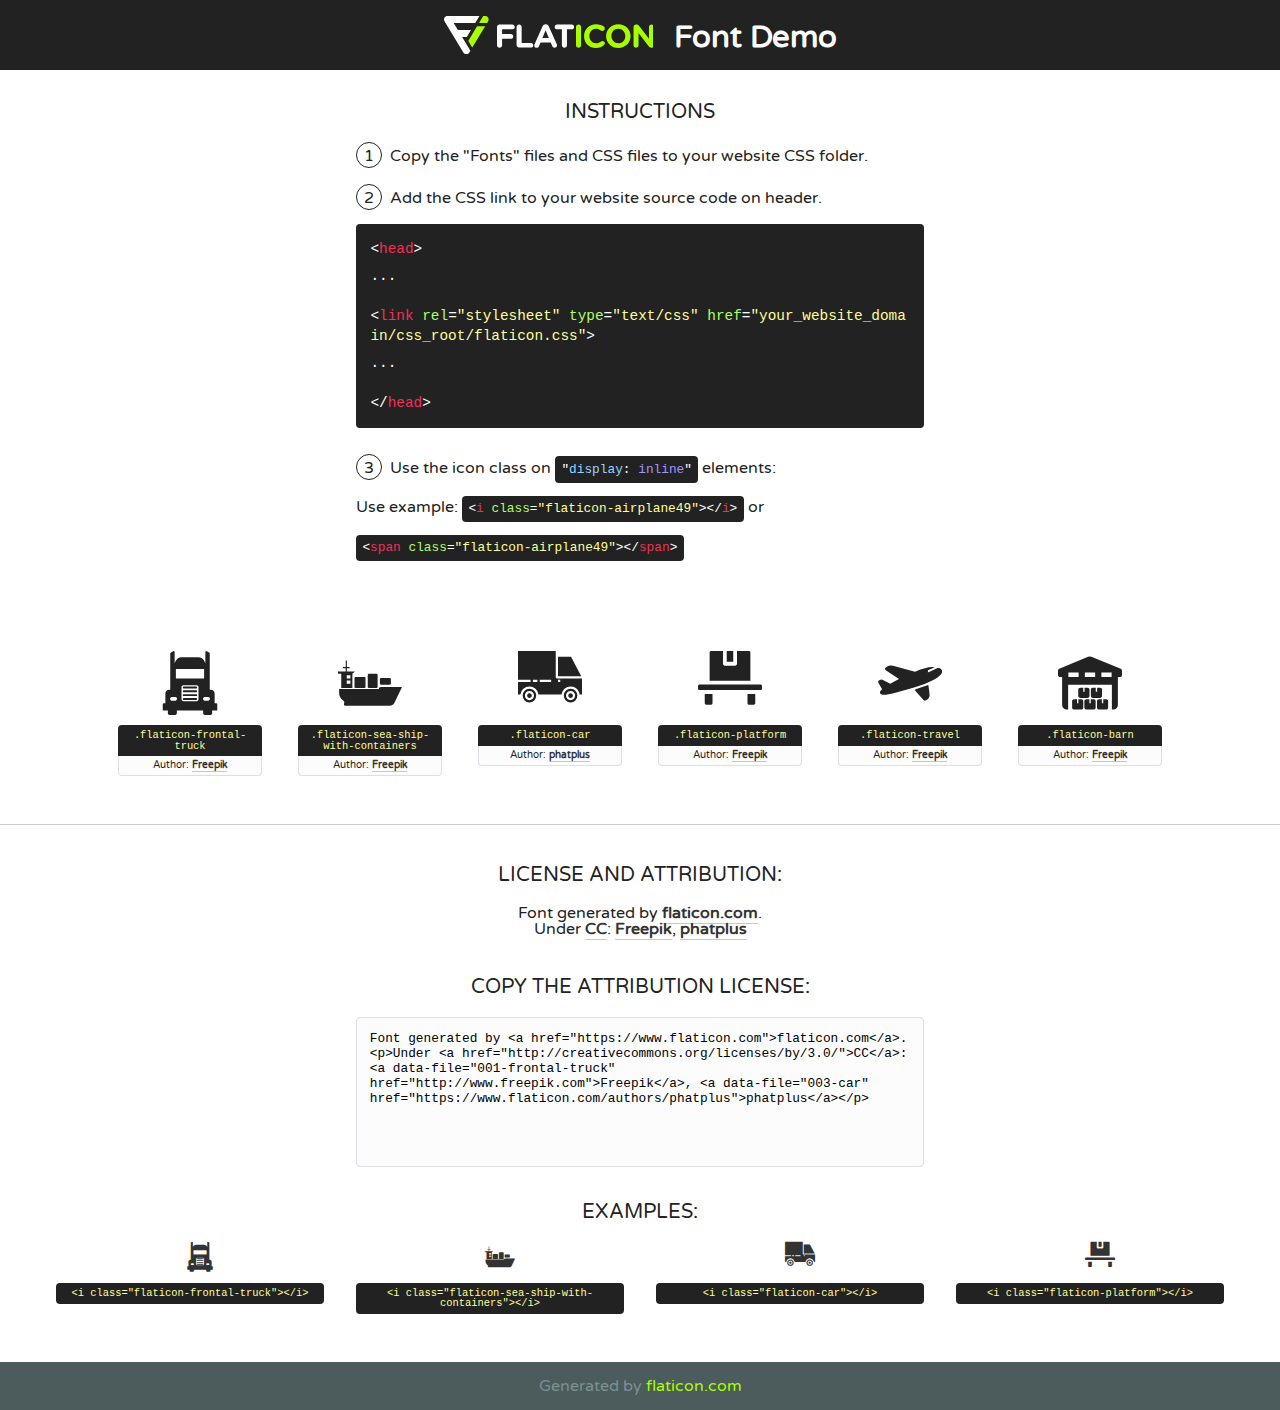
<file: fonts/flaticon/font/flaticon.html>
<!DOCTYPE html>
<!--
  Flaticon icon font: Flaticon
  Creation date: 24/01/2019 09:02
-->
<html>
<!DOCTYPE html>
<html>

<head>
    <title>Flaticon WebFont</title>
    <link href="http://fonts.googleapis.com/css?family=Varela+Round" rel="stylesheet" type="text/css" />
    <link rel="stylesheet" type="text/css" href="flaticon.css">
    <meta charset="UTF-8">
    <style>
    html, body, div, span, applet, object, iframe,
    h1, h2, h3, h4, h5, h6, p, blockquote, pre,
    a, abbr, acronym, address, big, cite, code,
    del, dfn, em, img, ins, kbd, q, s, samp,
    small, strike, strong, sub, sup, tt, var,
    b, u, i, center,
    dl, dt, dd, ol, ul, li,
    fieldset, form, label, legend,
    table, caption, tbody, tfoot, thead, tr, th, td,
    article, aside, canvas, details, embed, 
    figure, figcaption, footer, header, hgroup, 
    menu, nav, output, ruby, section, summary,
    time, mark, audio, video {
        margin: 0;
        padding: 0;
        border: 0;
        font-size: 100%;
        font: inherit;
        vertical-align: baseline;
    }
    /* HTML5 display-role reset for older browsers */
    article, aside, details, figcaption, figure, 
    footer, header, hgroup, menu, nav, section {
        display: block;
    }
    body {
        line-height: 1;
    }
    ol, ul {
        list-style: none;
    }
    blockquote, q {
        quotes: none;
    }
    blockquote:before, blockquote:after,
    q:before, q:after {
        content: '';
        content: none;
    }
    table {
        border-collapse: collapse;
        border-spacing: 0;
    }
    body {
        font-family: 'Varela Round', Helvetica, Arial, sans-serif;
        font-size: 16px;
        color: #222;
    }
    a {
        color: #333;
        border-bottom: 1px solid #a9fd00;
        font-weight: bold;
        text-decoration: none;
    }
    * {
        -moz-box-sizing: border-box;
        -webkit-box-sizing: border-box;
        box-sizing: border-box;
        margin: 0;
        padding: 0;
    }
    [class^="flaticon-"]:before, [class*=" flaticon-"]:before, [class^="flaticon-"]:after, [class*=" flaticon-"]:after {
        font-family: Flaticon;
        font-size: 30px;
        font-style: normal;
        margin-left: 20px;
        color: #333;
    }
    .wrapper {
        max-width: 600px;
        margin: auto;
        padding: 0 1em;
    }
    .title {
        font-size: 1.25em;
        text-align: center;
        margin-bottom: 1em;
        text-transform: uppercase;
    }
    header {
        text-align: center;
        background-color: #222;
        color: #fff;
        padding: 1em;
    }
    header .logo {
        width: 210px;
        height: 38px;
        display: inline-block;
        vertical-align: middle;
        margin-right: 1em;
        border: none;
    }
    header strong {
        font-size: 1.95em;
        font-weight: bold;
        vertical-align: middle;
        margin-top: 5px;
        display: inline-block;
    }
    .demo {
        margin: 2em auto;
        line-height: 1.25em;
    }
    .demo ul li {
        margin-bottom: 1em;
    }
    .demo ul li .num {
        color: #222;
        border-radius: 20px;
        display: inline-block;
        width: 26px;
        padding: 3px;
        height: 26px;
        text-align: center;
        margin-right: 0.5em;
        border: 1px solid #222;
    }
    .demo ul li code {
        background-color: #222;
        border-radius: 4px;
        padding: 0.25em 0.5em;
        display: inline-block;
        color: #fff;
        font-family: Consolas,Monaco,Lucida Console,Liberation Mono,DejaVu Sans Mono,Bitstream Vera Sans Mono,Courier New, monospace;
        font-weight: lighter;
        margin-top: 1em;
        font-size: 0.8em;
        word-break: break-all;
    }
    .demo ul li code.big {
        padding: 1em;
        font-size: 0.9em;
    }
    .demo ul li code .red {
        color: #EF3159;
    }
    .demo ul li code .green {
        color: #ACFF65;
    }
    .demo ul li code .yellow {
        color: #FFFF99;
    }
    .demo ul li code .blue {
        color: #99D3FF;
    }
    .demo ul li code .purple {
        color: #A295FF;
    }
    .demo ul li code .dots {
        margin-top: 0.5em;
        display: block;
    }
    #glyphs {
        border-bottom: 1px solid #ccc;
        padding: 2em 0;
        text-align: center;
    }
    .glyph {
        display: inline-block;
        width: 9em;
        margin: 1em;
        text-align: center;
        vertical-align: top;
        background: #FFF;
    }
    .glyph .glyph-icon {
        padding: 10px;
        display: block;
        font-family:"Flaticon";
        font-size: 64px;
        line-height: 1;
    }
    .glyph .glyph-icon:before {
        font-size: 64px;
        color: #222;
        margin-left: 0;
    }
    .class-name {
        font-size: 0.65em;
        background-color: #222;
        color: #fff;
        border-radius: 4px 4px 0 0;
        padding: 0.5em;
        color: #FFFF99;
        font-family: Consolas,Monaco,Lucida Console,Liberation Mono,DejaVu Sans Mono,Bitstream Vera Sans Mono,Courier New, monospace;
    }
    .author-name {
        font-size: 0.6em;
        background-color: #fcfcfd;
        border: 1px solid #DEDEE4;
        border-top: 0;
        border-radius: 0 0 4px 4px;
        padding: 0.5em;
    }
    .class-name:last-child {
        font-size: 10px;
        color:#888;
    }
    .class-name:last-child a {
        font-size: 10px;
        color:#555;
    }
    .class-name:last-child a:hover {
        color:#a9fd00;
    }
    .glyph > input {
        display: block;
        width: 100px;
        margin: 5px auto;
        text-align: center;
        font-size: 12px;
        cursor: text;
    }
    .glyph > input.icon-input {
        font-family:"Flaticon";
        font-size: 16px;
        margin-bottom: 10px;
    }
    .attribution .title {
        margin-top: 2em;
    }
    .attribution textarea {
        background-color: #fcfcfd;
        padding: 1em;
        border: none;
        box-shadow: none;
        border: 1px solid #DEDEE4;
        border-radius: 4px;
        resize: none;
        width: 100%;
        height: 150px;
        font-size: 0.8em;
        font-family: Consolas,Monaco,Lucida Console,Liberation Mono,DejaVu Sans Mono,Bitstream Vera Sans Mono,Courier New, monospace;
        -webkit-appearance: none;
    }
    .iconsuse {
        margin: 2em auto;
        text-align: center;
        max-width: 1200px;
    }
    .iconsuse:after {
        content: '';
        display: table;
        clear: both;
    }
    .iconsuse .image {
        float: left;
        width: 25%;
        padding: 0 1em;
    }
    .iconsuse .image p {
        margin-bottom: 1em;
    }
    .iconsuse .image span {
        display: block;
        font-size: 0.65em;
        background-color: #222;
        color: #fff;
        border-radius: 4px;
        padding: 0.5em;
        color: #FFFF99;
        margin-top: 1em;
        font-family: Consolas,Monaco,Lucida Console,Liberation Mono,DejaVu Sans Mono,Bitstream Vera Sans Mono,Courier New, monospace;
    }
    #footer {
        text-align: center;
        background-color: #4C5B5C;
        color: #7c9192;
        padding: 1em;
    }
    #footer a {
        border: none;
        color: #a9fd00;
        font-weight: normal;
    }
    @media (max-width: 960px) {
        .iconsuse .image {
            width: 50%;
        }
    }
    @media (max-width: 560px) {
        .iconsuse .image {
            width: 100%;
        }
    }
    </style>
</head>

<body class="characters-off">

    <header>
        <a href="https://www.flaticon.com" target="_blank" class="logo">
            <svg version="1.1" xmlns="http://www.w3.org/2000/svg" xmlns:xlink="http://www.w3.org/1999/xlink" xmlns:a="http://ns.adobe.com/AdobeSVGViewerExtensions/3.0/" viewBox="0 0 560.875 102.036" enable-background="new 0 0 560.875 102.036" xml:space="preserve">
                <defs>
                </defs>
                <g>
                    <g class="letters">
                        <path fill="#ffffff" d="M141.596,29.675c0-3.777,2.985-6.767,6.764-6.767h34.438c3.426,0,6.15,2.728,6.15,6.15
                        c0,3.43-2.724,6.149-6.15,6.149h-27.674v13.091h23.719c3.429,0,6.151,2.724,6.151,6.15c0,3.43-2.723,6.149-6.151,6.149h-23.719
                        v17.574c0,3.773-2.986,6.761-6.764,6.761c-3.779,0-6.764-2.989-6.764-6.761V29.675z"></path>
                        <path fill="#ffffff" d="M193.844,29.149c0-3.781,2.985-6.767,6.764-6.767c3.776,0,6.763,2.985,6.763,6.767v42.957h25.039
                        c3.426,0,6.149,2.726,6.149,6.153c0,3.425-2.723,6.15-6.149,6.15h-31.802c-3.779,0-6.764-2.986-6.764-6.768V29.149z"></path>
                        <path fill="#ffffff" d="M241.891,75.71l21.438-48.407c1.492-3.341,4.215-5.357,7.906-5.357h0.792
                        c3.686,0,6.323,2.017,7.815,5.357l21.439,48.407c0.436,0.967,0.701,1.845,0.701,2.723c0,3.602-2.809,6.501-6.414,6.501
                        c-3.161,0-5.269-1.845-6.499-4.655l-4.132-9.661h-27.059l-4.301,10.102c-1.144,2.631-3.426,4.214-6.237,4.214
                        c-3.517,0-6.24-2.81-6.24-6.325C241.1,77.64,241.451,76.677,241.891,75.71z M279.932,58.666l-8.521-20.297l-8.526,20.297H279.932
                        z"></path>
                        <path fill="#ffffff" d="M314.864,35.387H301.86c-3.429,0-6.239-2.813-6.239-6.238c0-3.429,2.811-6.24,6.239-6.24h39.533
                        c3.426,0,6.237,2.811,6.237,6.24c0,3.425-2.811,6.238-6.237,6.238h-13.001v42.785c0,3.773-2.99,6.761-6.764,6.761
                        c-3.779,0-6.764-2.989-6.764-6.761V35.387z"></path>
                        <path fill="#A9FD00" d="M352.615,29.149c0-3.781,2.985-6.767,6.767-6.767c3.774,0,6.761,2.985,6.761,6.767v49.024
                        c0,3.773-2.987,6.761-6.761,6.761c-3.781,0-6.767-2.989-6.767-6.761V29.149z"></path>
                        <path fill="#A9FD00" d="M374.132,53.836v-0.179c0-17.481,13.178-31.801,32.065-31.801c9.22,0,15.459,2.458,20.557,6.238
                        c1.402,1.054,2.637,2.985,2.637,5.357c0,3.692-2.985,6.59-6.681,6.59c-1.845,0-3.071-0.702-4.044-1.319
                        c-3.776-2.813-7.729-4.393-12.562-4.393c-10.364,0-17.831,8.611-17.831,19.154v0.173c0,10.542,7.291,19.329,17.831,19.329
                        c5.715,0,9.492-1.756,13.359-4.834c1.049-0.874,2.458-1.491,4.039-1.491c3.429,0,6.325,2.813,6.325,6.236
                        c0,2.106-1.056,3.78-2.282,4.834c-5.539,4.834-12.036,7.733-21.878,7.733C387.572,85.464,374.132,71.493,374.132,53.836z"></path>
                        <path fill="#A9FD00" d="M433.009,53.836v-0.179c0-17.481,13.79-31.801,32.766-31.801c18.981,0,32.592,14.143,32.592,31.628v0.173
                        c0,17.483-13.785,31.807-32.769,31.807C446.625,85.464,433.009,71.32,433.009,53.836z M484.224,53.836v-0.179
                        c0-10.539-7.725-19.326-18.626-19.326c-10.893,0-18.449,8.611-18.449,19.154v0.173c0,10.542,7.73,19.329,18.626,19.329
                        C476.676,72.986,484.224,64.378,484.224,53.836z"></path>
                        <path fill="#A9FD00" d="M506.233,29.321c0-3.774,2.99-6.763,6.767-6.763h1.401c3.252,0,5.183,1.583,7.029,3.953l26.093,34.265
                        V29.059c0-3.692,2.99-6.677,6.681-6.677c3.683,0,6.671,2.985,6.671,6.677v48.934c0,3.78-2.987,6.765-6.764,6.765h-0.436
                        c-3.257,0-5.188-1.581-7.034-3.953l-27.056-35.492v32.944c0,3.687-2.985,6.676-6.678,6.676c-3.683,0-6.673-2.989-6.673-6.676
                        V29.321z"></path>
                    </g>
                    <g class="insignia">
                        <path fill="#ffffff" d="M48.372,56.137h12.517l11.156-18.537H37.186L25.688,18.539h57.825L94.668,0H9.271
                        C5.925,0,2.842,1.801,1.198,4.716c-1.644,2.907-1.593,6.482,0.134,9.343l50.38,83.501c1.678,2.781,4.689,4.476,7.938,4.476
                        c3.246,0,6.257-1.695,7.935-4.476l2.898-4.804L48.372,56.137z"></path>
                        <g class="i">
                            <path fill="#A9FD00" d="M93.575,18.539h0.031v0.004l21.652,0.004l2.705-4.488c1.727-2.861,1.778-6.436,0.133-9.343
                            C116.454,1.801,113.371,0,110.026,0h-5.294L93.575,18.539z"></path>
                            <polygon fill="#A9FD00" points="88.291,27.356 64.725,66.486 75.519,84.404 109.942,27.356"></polygon>
                        </g>
                    </g>
                </g>
            </svg>
        </a>
        <strong>Font Demo</strong>
    </header>


    <section class="demo wrapper">

        <p class="title">Instructions</p>

        <ul>
            <li>
                <span class="num">1</span>Copy the "Fonts" files and CSS files to your website CSS folder.
            </li>
            <li>
                <span class="num">2</span>Add the CSS link to your website source code on header.
                <code class="big">
                    &lt;<span class="red">head</span>&gt;
                    <br/><span class="dots">...</span>
                    <br/>&lt;<span class="red">link</span> <span class="green">rel</span>=<span class="yellow">"stylesheet"</span> <span class="green">type</span>=<span class="yellow">"text/css"</span> <span class="green">href</span>=<span class="yellow">"your_website_domain/css_root/flaticon.css"</span>&gt;
                    <br/><span class="dots">...</span>
                    <br/>&lt;/<span class="red">head</span>&gt;
                </code>
            </li>

            <li>
                <p>
                    <span class="num">3</span>Use the icon class on <code>"<span class="blue">display</span>:<span class="purple"> inline</span>"</code> elements:
                    <br />
                    Use example: <code>&lt;<span class="red">i</span> <span class="green">class</span>=<span class="yellow">&quot;flaticon-airplane49&quot;</span>&gt;&lt;/<span class="red">i</span>&gt;</code> or <code>&lt;<span class="red">span</span> <span class="green">class</span>=<span class="yellow">&quot;flaticon-airplane49&quot;</span>&gt;&lt;/<span class="red">span</span>&gt;</code>
            </li>
        </ul>

    </section>




   <section id="glyphs">          
    
      
        <div class="glyph"><div class="glyph-icon flaticon-frontal-truck"></div>
            <div class="class-name">.flaticon-frontal-truck</div>
            <div class="author-name">Author: <a data-file="001-frontal-truck" href="http://www.freepik.com">Freepik</a> </div> 
        </div>        
        
        <div class="glyph"><div class="glyph-icon flaticon-sea-ship-with-containers"></div>
            <div class="class-name">.flaticon-sea-ship-with-containers</div>
            <div class="author-name">Author: <a data-file="002-sea-ship-with-containers" href="http://www.freepik.com">Freepik</a> </div> 
        </div>        
        
        <div class="glyph"><div class="glyph-icon flaticon-car"></div>
            <div class="class-name">.flaticon-car</div>
            <div class="author-name">Author: <a data-file="003-car" href="https://www.flaticon.com/authors/phatplus">phatplus</a> </div> 
        </div>        
        
        <div class="glyph"><div class="glyph-icon flaticon-platform"></div>
            <div class="class-name">.flaticon-platform</div>
            <div class="author-name">Author: <a data-file="004-platform" href="http://www.freepik.com">Freepik</a> </div> 
        </div>        
        
        <div class="glyph"><div class="glyph-icon flaticon-travel"></div>
            <div class="class-name">.flaticon-travel</div>
            <div class="author-name">Author: <a data-file="005-travel" href="http://www.freepik.com">Freepik</a> </div> 
        </div>        
        
        <div class="glyph"><div class="glyph-icon flaticon-barn"></div>
            <div class="class-name">.flaticon-barn</div>
            <div class="author-name">Author: <a data-file="006-barn" href="http://www.freepik.com">Freepik</a> </div> 
        </div>        
        

    </section>



    <section class="attribution wrapper"   style="text-align:center;">

      <div class="title">License and attribution:</div><div class="attrDiv">Font generated by <a href="https://www.flaticon.com">flaticon.com</a>. <div><p>Under <a href="http://creativecommons.org/licenses/by/3.0/">CC</a>: <a data-file="001-frontal-truck" href="http://www.freepik.com">Freepik</a>, <a data-file="003-car" href="https://www.flaticon.com/authors/phatplus">phatplus</a></p>  </div>
      </div>
      <div class="title">Copy the Attribution License:</div>

    <textarea onclick="this.focus();this.select();">Font generated by &lt;a href=&quot;https://www.flaticon.com&quot;&gt;flaticon.com&lt;/a&gt;. <p>Under <a href="http://creativecommons.org/licenses/by/3.0/">CC</a>: <a data-file="001-frontal-truck" href="http://www.freepik.com">Freepik</a>, <a data-file="003-car" href="https://www.flaticon.com/authors/phatplus">phatplus</a></p>  
     </textarea>

    </section>

    <section class="iconsuse">

          <div class="title">Examples:</div>            
             
            <div class="image">
                <p>
                    <i class="glyph-icon flaticon-frontal-truck"></i> 
                    <span>&lt;i class=&quot;flaticon-frontal-truck&quot;&gt;&lt;/i&gt;</span>
                </p>
            </div>
            
            <div class="image">
                <p>
                    <i class="glyph-icon flaticon-sea-ship-with-containers"></i> 
                    <span>&lt;i class=&quot;flaticon-sea-ship-with-containers&quot;&gt;&lt;/i&gt;</span>
                </p>
            </div>
            
            <div class="image">
                <p>
                    <i class="glyph-icon flaticon-car"></i> 
                    <span>&lt;i class=&quot;flaticon-car&quot;&gt;&lt;/i&gt;</span>
                </p>
            </div>
            
            <div class="image">
                <p>
                    <i class="glyph-icon flaticon-platform"></i> 
                    <span>&lt;i class=&quot;flaticon-platform&quot;&gt;&lt;/i&gt;</span>
                </p>
            </div>
                       
        </div>
                            
    </section>

<div id="footer">
    <div>Generated by <a href="https://www.flaticon.com">flaticon.com</a>
    </div>
</div>



</body>
</html>
</file>
<file: fonts/icomoon/style.css>
@font-face {
  font-family: 'icomoon';
  src:  url('fonts/icomoon.eot?10si43');
  src:  url('fonts/icomoon.eot?10si43#iefix') format('embedded-opentype'),
    url('fonts/icomoon.ttf?10si43') format('truetype'),
    url('fonts/icomoon.woff?10si43') format('woff'),
    url('fonts/icomoon.svg?10si43#icomoon') format('svg');
  font-weight: normal;
  font-style: normal;
}

[class^="icon-"], [class*=" icon-"] {
  /* use !important to prevent issues with browser extensions that change fonts */
  font-family: 'icomoon' !important;
  speak: none;
  font-style: normal;
  font-weight: normal;
  font-variant: normal;
  text-transform: none;
  line-height: 1;

  /* Better Font Rendering =========== */
  -webkit-font-smoothing: antialiased;
  -moz-osx-font-smoothing: grayscale;
}

.icon-asterisk:before {
  content: "\f069";
}
.icon-plus:before {
  content: "\f067";
}
.icon-question:before {
  content: "\f128";
}
.icon-minus:before {
  content: "\f068";
}
.icon-glass:before {
  content: "\f000";
}
.icon-music:before {
  content: "\f001";
}
.icon-search:before {
  content: "\f002";
}
.icon-envelope-o:before {
  content: "\f003";
}
.icon-heart:before {
  content: "\f004";
}
.icon-star:before {
  content: "\f005";
}
.icon-star-o:before {
  content: "\f006";
}
.icon-user:before {
  content: "\f007";
}
.icon-film:before {
  content: "\f008";
}
.icon-th-large:before {
  content: "\f009";
}
.icon-th:before {
  content: "\f00a";
}
.icon-th-list:before {
  content: "\f00b";
}
.icon-check:before {
  content: "\f00c";
}
.icon-close:before {
  content: "\f00d";
}
.icon-remove:before {
  content: "\f00d";
}
.icon-times:before {
  content: "\f00d";
}
.icon-search-plus:before {
  content: "\f00e";
}
.icon-search-minus:before {
  content: "\f010";
}
.icon-power-off:before {
  content: "\f011";
}
.icon-signal:before {
  content: "\f012";
}
.icon-cog:before {
  content: "\f013";
}
.icon-gear:before {
  content: "\f013";
}
.icon-trash-o:before {
  content: "\f014";
}
.icon-home:before {
  content: "\f015";
}
.icon-file-o:before {
  content: "\f016";
}
.icon-clock-o:before {
  content: "\f017";
}
.icon-road:before {
  content: "\f018";
}
.icon-download:before {
  content: "\f019";
}
.icon-arrow-circle-o-down:before {
  content: "\f01a";
}
.icon-arrow-circle-o-up:before {
  content: "\f01b";
}
.icon-inbox:before {
  content: "\f01c";
}
.icon-play-circle-o:before {
  content: "\f01d";
}
.icon-repeat:before {
  content: "\f01e";
}
.icon-rotate-right:before {
  content: "\f01e";
}
.icon-refresh:before {
  content: "\f021";
}
.icon-list-alt:before {
  content: "\f022";
}
.icon-lock:before {
  content: "\f023";
}
.icon-flag:before {
  content: "\f024";
}
.icon-headphones:before {
  content: "\f025";
}
.icon-volume-off:before {
  content: "\f026";
}
.icon-volume-down:before {
  content: "\f027";
}
.icon-volume-up:before {
  content: "\f028";
}
.icon-qrcode:before {
  content: "\f029";
}
.icon-barcode:before {
  content: "\f02a";
}
.icon-tag:before {
  content: "\f02b";
}
.icon-tags:before {
  content: "\f02c";
}
.icon-book:before {
  content: "\f02d";
}
.icon-bookmark:before {
  content: "\f02e";
}
.icon-print:before {
  content: "\f02f";
}
.icon-camera:before {
  content: "\f030";
}
.icon-font:before {
  content: "\f031";
}
.icon-bold:before {
  content: "\f032";
}
.icon-italic:before {
  content: "\f033";
}
.icon-text-height:before {
  content: "\f034";
}
.icon-text-width:before {
  content: "\f035";
}
.icon-align-left:before {
  content: "\f036";
}
.icon-align-center:before {
  content: "\f037";
}
.icon-align-right:before {
  content: "\f038";
}
.icon-align-justify:before {
  content: "\f039";
}
.icon-list:before {
  content: "\f03a";
}
.icon-dedent:before {
  content: "\f03b";
}
.icon-outdent:before {
  content: "\f03b";
}
.icon-indent:before {
  content: "\f03c";
}
.icon-video-camera:before {
  content: "\f03d";
}
.icon-image:before {
  content: "\f03e";
}
.icon-photo:before {
  content: "\f03e";
}
.icon-picture-o:before {
  content: "\f03e";
}
.icon-pencil:before {
  content: "\f040";
}
.icon-map-marker:before {
  content: "\f041";
}
.icon-adjust:before {
  content: "\f042";
}
.icon-tint:before {
  content: "\f043";
}
.icon-edit:before {
  content: "\f044";
}
.icon-pencil-square-o:before {
  content: "\f044";
}
.icon-share-square-o:before {
  content: "\f045";
}
.icon-check-square-o:before {
  content: "\f046";
}
.icon-arrows:before {
  content: "\f047";
}
.icon-step-backward:before {
  content: "\f048";
}
.icon-fast-backward:before {
  content: "\f049";
}
.icon-backward:before {
  content: "\f04a";
}
.icon-play:before {
  content: "\f04b";
}
.icon-pause:before {
  content: "\f04c";
}
.icon-stop:before {
  content: "\f04d";
}
.icon-forward:before {
  content: "\f04e";
}
.icon-fast-forward:before {
  content: "\f050";
}
.icon-step-forward:before {
  content: "\f051";
}
.icon-eject:before {
  content: "\f052";
}
.icon-chevron-left:before {
  content: "\f053";
}
.icon-chevron-right:before {
  content: "\f054";
}
.icon-plus-circle:before {
  content: "\f055";
}
.icon-minus-circle:before {
  content: "\f056";
}
.icon-times-circle:before {
  content: "\f057";
}
.icon-check-circle:before {
  content: "\f058";
}
.icon-question-circle:before {
  content: "\f059";
}
.icon-info-circle:before {
  content: "\f05a";
}
.icon-crosshairs:before {
  content: "\f05b";
}
.icon-times-circle-o:before {
  content: "\f05c";
}
.icon-check-circle-o:before {
  content: "\f05d";
}
.icon-ban:before {
  content: "\f05e";
}
.icon-arrow-left:before {
  content: "\f060";
}
.icon-arrow-right:before {
  content: "\f061";
}
.icon-arrow-up:before {
  content: "\f062";
}
.icon-arrow-down:before {
  content: "\f063";
}
.icon-mail-forward:before {
  content: "\f064";
}
.icon-share:before {
  content: "\f064";
}
.icon-expand:before {
  content: "\f065";
}
.icon-compress:before {
  content: "\f066";
}
.icon-exclamation-circle:before {
  content: "\f06a";
}
.icon-gift:before {
  content: "\f06b";
}
.icon-leaf:before {
  content: "\f06c";
}
.icon-fire:before {
  content: "\f06d";
}
.icon-eye:before {
  content: "\f06e";
}
.icon-eye-slash:before {
  content: "\f070";
}
.icon-exclamation-triangle:before {
  content: "\f071";
}
.icon-warning:before {
  content: "\f071";
}
.icon-plane:before {
  content: "\f072";
}
.icon-calendar:before {
  content: "\f073";
}
.icon-random:before {
  content: "\f074";
}
.icon-comment:before {
  content: "\f075";
}
.icon-magnet:before {
  content: "\f076";
}
.icon-chevron-up:before {
  content: "\f077";
}
.icon-chevron-down:before {
  content: "\f078";
}
.icon-retweet:before {
  content: "\f079";
}
.icon-shopping-cart:before {
  content: "\f07a";
}
.icon-folder:before {
  content: "\f07b";
}
.icon-folder-open:before {
  content: "\f07c";
}
.icon-arrows-v:before {
  content: "\f07d";
}
.icon-arrows-h:before {
  content: "\f07e";
}
.icon-bar-chart:before {
  content: "\f080";
}
.icon-bar-chart-o:before {
  content: "\f080";
}
.icon-twitter-square:before {
  content: "\f081";
}
.icon-facebook-square:before {
  content: "\f082";
}
.icon-camera-retro:before {
  content: "\f083";
}
.icon-key:before {
  content: "\f084";
}
.icon-cogs:before {
  content: "\f085";
}
.icon-gears:before {
  content: "\f085";
}
.icon-comments:before {
  content: "\f086";
}
.icon-thumbs-o-up:before {
  content: "\f087";
}
.icon-thumbs-o-down:before {
  content: "\f088";
}
.icon-star-half:before {
  content: "\f089";
}
.icon-heart-o:before {
  content: "\f08a";
}
.icon-sign-out:before {
  content: "\f08b";
}
.icon-linkedin-square:before {
  content: "\f08c";
}
.icon-thumb-tack:before {
  content: "\f08d";
}
.icon-external-link:before {
  content: "\f08e";
}
.icon-sign-in:before {
  content: "\f090";
}
.icon-trophy:before {
  content: "\f091";
}
.icon-github-square:before {
  content: "\f092";
}
.icon-upload:before {
  content: "\f093";
}
.icon-lemon-o:before {
  content: "\f094";
}
.icon-phone:before {
  content: "\f095";
}
.icon-square-o:before {
  content: "\f096";
}
.icon-bookmark-o:before {
  content: "\f097";
}
.icon-phone-square:before {
  content: "\f098";
}
.icon-twitter:before {
  content: "\f099";
}
.icon-facebook:before {
  content: "\f09a";
}
.icon-facebook-f:before {
  content: "\f09a";
}
.icon-github:before {
  content: "\f09b";
}
.icon-unlock:before {
  content: "\f09c";
}
.icon-credit-card:before {
  content: "\f09d";
}
.icon-feed:before {
  content: "\f09e";
}
.icon-rss:before {
  content: "\f09e";
}
.icon-hdd-o:before {
  content: "\f0a0";
}
.icon-bullhorn:before {
  content: "\f0a1";
}
.icon-bell-o:before {
  content: "\f0a2";
}
.icon-certificate:before {
  content: "\f0a3";
}
.icon-hand-o-right:before {
  content: "\f0a4";
}
.icon-hand-o-left:before {
  content: "\f0a5";
}
.icon-hand-o-up:before {
  content: "\f0a6";
}
.icon-hand-o-down:before {
  content: "\f0a7";
}
.icon-arrow-circle-left:before {
  content: "\f0a8";
}
.icon-arrow-circle-right:before {
  content: "\f0a9";
}
.icon-arrow-circle-up:before {
  content: "\f0aa";
}
.icon-arrow-circle-down:before {
  content: "\f0ab";
}
.icon-globe:before {
  content: "\f0ac";
}
.icon-wrench:before {
  content: "\f0ad";
}
.icon-tasks:before {
  content: "\f0ae";
}
.icon-filter:before {
  content: "\f0b0";
}
.icon-briefcase:before {
  content: "\f0b1";
}
.icon-arrows-alt:before {
  content: "\f0b2";
}
.icon-group:before {
  content: "\f0c0";
}
.icon-users:before {
  content: "\f0c0";
}
.icon-chain:before {
  content: "\f0c1";
}
.icon-link:before {
  content: "\f0c1";
}
.icon-cloud:before {
  content: "\f0c2";
}
.icon-flask:before {
  content: "\f0c3";
}
.icon-cut:before {
  content: "\f0c4";
}
.icon-scissors:before {
  content: "\f0c4";
}
.icon-copy:before {
  content: "\f0c5";
}
.icon-files-o:before {
  content: "\f0c5";
}
.icon-paperclip:before {
  content: "\f0c6";
}
.icon-floppy-o:before {
  content: "\f0c7";
}
.icon-save:before {
  content: "\f0c7";
}
.icon-square:before {
  content: "\f0c8";
}
.icon-bars:before {
  content: "\f0c9";
}
.icon-navicon:before {
  content: "\f0c9";
}
.icon-reorder:before {
  content: "\f0c9";
}
.icon-list-ul:before {
  content: "\f0ca";
}
.icon-list-ol:before {
  content: "\f0cb";
}
.icon-strikethrough:before {
  content: "\f0cc";
}
.icon-underline:before {
  content: "\f0cd";
}
.icon-table:before {
  content: "\f0ce";
}
.icon-magic:before {
  content: "\f0d0";
}
.icon-truck:before {
  content: "\f0d1";
}
.icon-pinterest:before {
  content: "\f0d2";
}
.icon-pinterest-square:before {
  content: "\f0d3";
}
.icon-google-plus-square:before {
  content: "\f0d4";
}
.icon-google-plus:before {
  content: "\f0d5";
}
.icon-money:before {
  content: "\f0d6";
}
.icon-caret-down:before {
  content: "\f0d7";
}
.icon-caret-up:before {
  content: "\f0d8";
}
.icon-caret-left:before {
  content: "\f0d9";
}
.icon-caret-right:before {
  content: "\f0da";
}
.icon-columns:before {
  content: "\f0db";
}
.icon-sort:before {
  content: "\f0dc";
}
.icon-unsorted:before {
  content: "\f0dc";
}
.icon-sort-desc:before {
  content: "\f0dd";
}
.icon-sort-down:before {
  content: "\f0dd";
}
.icon-sort-asc:before {
  content: "\f0de";
}
.icon-sort-up:before {
  content: "\f0de";
}
.icon-envelope:before {
  content: "\f0e0";
}
.icon-linkedin:before {
  content: "\f0e1";
}
.icon-rotate-left:before {
  content: "\f0e2";
}
.icon-undo:before {
  content: "\f0e2";
}
.icon-gavel:before {
  content: "\f0e3";
}
.icon-legal:before {
  content: "\f0e3";
}
.icon-dashboard:before {
  content: "\f0e4";
}
.icon-tachometer:before {
  content: "\f0e4";
}
.icon-comment-o:before {
  content: "\f0e5";
}
.icon-comments-o:before {
  content: "\f0e6";
}
.icon-bolt:before {
  content: "\f0e7";
}
.icon-flash:before {
  content: "\f0e7";
}
.icon-sitemap:before {
  content: "\f0e8";
}
.icon-umbrella:before {
  content: "\f0e9";
}
.icon-clipboard:before {
  content: "\f0ea";
}
.icon-paste:before {
  content: "\f0ea";
}
.icon-lightbulb-o:before {
  content: "\f0eb";
}
.icon-exchange:before {
  content: "\f0ec";
}
.icon-cloud-download:before {
  content: "\f0ed";
}
.icon-cloud-upload:before {
  content: "\f0ee";
}
.icon-user-md:before {
  content: "\f0f0";
}
.icon-stethoscope:before {
  content: "\f0f1";
}
.icon-suitcase:before {
  content: "\f0f2";
}
.icon-bell:before {
  content: "\f0f3";
}
.icon-coffee:before {
  content: "\f0f4";
}
.icon-cutlery:before {
  content: "\f0f5";
}
.icon-file-text-o:before {
  content: "\f0f6";
}
.icon-building-o:before {
  content: "\f0f7";
}
.icon-hospital-o:before {
  content: "\f0f8";
}
.icon-ambulance:before {
  content: "\f0f9";
}
.icon-medkit:before {
  content: "\f0fa";
}
.icon-fighter-jet:before {
  content: "\f0fb";
}
.icon-beer:before {
  content: "\f0fc";
}
.icon-h-square:before {
  content: "\f0fd";
}
.icon-plus-square:before {
  content: "\f0fe";
}
.icon-angle-double-left:before {
  content: "\f100";
}
.icon-angle-double-right:before {
  content: "\f101";
}
.icon-angle-double-up:before {
  content: "\f102";
}
.icon-angle-double-down:before {
  content: "\f103";
}
.icon-angle-left:before {
  content: "\f104";
}
.icon-angle-right:before {
  content: "\f105";
}
.icon-angle-up:before {
  content: "\f106";
}
.icon-angle-down:before {
  content: "\f107";
}
.icon-desktop:before {
  content: "\f108";
}
.icon-laptop:before {
  content: "\f109";
}
.icon-tablet:before {
  content: "\f10a";
}
.icon-mobile:before {
  content: "\f10b";
}
.icon-mobile-phone:before {
  content: "\f10b";
}
.icon-circle-o:before {
  content: "\f10c";
}
.icon-quote-left:before {
  content: "\f10d";
}
.icon-quote-right:before {
  content: "\f10e";
}
.icon-spinner:before {
  content: "\f110";
}
.icon-circle:before {
  content: "\f111";
}
.icon-mail-reply:before {
  content: "\f112";
}
.icon-reply:before {
  content: "\f112";
}
.icon-github-alt:before {
  content: "\f113";
}
.icon-folder-o:before {
  content: "\f114";
}
.icon-folder-open-o:before {
  content: "\f115";
}
.icon-smile-o:before {
  content: "\f118";
}
.icon-frown-o:before {
  content: "\f119";
}
.icon-meh-o:before {
  content: "\f11a";
}
.icon-gamepad:before {
  content: "\f11b";
}
.icon-keyboard-o:before {
  content: "\f11c";
}
.icon-flag-o:before {
  content: "\f11d";
}
.icon-flag-checkered:before {
  content: "\f11e";
}
.icon-terminal:before {
  content: "\f120";
}
.icon-code:before {
  content: "\f121";
}
.icon-mail-reply-all:before {
  content: "\f122";
}
.icon-reply-all:before {
  content: "\f122";
}
.icon-star-half-empty:before {
  content: "\f123";
}
.icon-star-half-full:before {
  content: "\f123";
}
.icon-star-half-o:before {
  content: "\f123";
}
.icon-location-arrow:before {
  content: "\f124";
}
.icon-crop:before {
  content: "\f125";
}
.icon-code-fork:before {
  content: "\f126";
}
.icon-chain-broken:before {
  content: "\f127";
}
.icon-unlink:before {
  content: "\f127";
}
.icon-info:before {
  content: "\f129";
}
.icon-exclamation:before {
  content: "\f12a";
}
.icon-superscript:before {
  content: "\f12b";
}
.icon-subscript:before {
  content: "\f12c";
}
.icon-eraser:before {
  content: "\f12d";
}
.icon-puzzle-piece:before {
  content: "\f12e";
}
.icon-microphone:before {
  content: "\f130";
}
.icon-microphone-slash:before {
  content: "\f131";
}
.icon-shield:before {
  content: "\f132";
}
.icon-calendar-o:before {
  content: "\f133";
}
.icon-fire-extinguisher:before {
  content: "\f134";
}
.icon-rocket:before {
  content: "\f135";
}
.icon-maxcdn:before {
  content: "\f136";
}
.icon-chevron-circle-left:before {
  content: "\f137";
}
.icon-chevron-circle-right:before {
  content: "\f138";
}
.icon-chevron-circle-up:before {
  content: "\f139";
}
.icon-chevron-circle-down:before {
  content: "\f13a";
}
.icon-html5:before {
  content: "\f13b";
}
.icon-css3:before {
  content: "\f13c";
}
.icon-anchor:before {
  content: "\f13d";
}
.icon-unlock-alt:before {
  content: "\f13e";
}
.icon-bullseye:before {
  content: "\f140";
}
.icon-ellipsis-h:before {
  content: "\f141";
}
.icon-ellipsis-v:before {
  content: "\f142";
}
.icon-rss-square:before {
  content: "\f143";
}
.icon-play-circle:before {
  content: "\f144";
}
.icon-ticket:before {
  content: "\f145";
}
.icon-minus-square:before {
  content: "\f146";
}
.icon-minus-square-o:before {
  content: "\f147";
}
.icon-level-up:before {
  content: "\f148";
}
.icon-level-down:before {
  content: "\f149";
}
.icon-check-square:before {
  content: "\f14a";
}
.icon-pencil-square:before {
  content: "\f14b";
}
.icon-external-link-square:before {
  content: "\f14c";
}
.icon-share-square:before {
  content: "\f14d";
}
.icon-compass:before {
  content: "\f14e";
}
.icon-caret-square-o-down:before {
  content: "\f150";
}
.icon-toggle-down:before {
  content: "\f150";
}
.icon-caret-square-o-up:before {
  content: "\f151";
}
.icon-toggle-up:before {
  content: "\f151";
}
.icon-caret-square-o-right:before {
  content: "\f152";
}
.icon-toggle-right:before {
  content: "\f152";
}
.icon-eur:before {
  content: "\f153";
}
.icon-euro:before {
  content: "\f153";
}
.icon-gbp:before {
  content: "\f154";
}
.icon-dollar:before {
  content: "\f155";
}
.icon-usd:before {
  content: "\f155";
}
.icon-inr:before {
  content: "\f156";
}
.icon-rupee:before {
  content: "\f156";
}
.icon-cny:before {
  content: "\f157";
}
.icon-jpy:before {
  content: "\f157";
}
.icon-rmb:before {
  content: "\f157";
}
.icon-yen:before {
  content: "\f157";
}
.icon-rouble:before {
  content: "\f158";
}
.icon-rub:before {
  content: "\f158";
}
.icon-ruble:before {
  content: "\f158";
}
.icon-krw:before {
  content: "\f159";
}
.icon-won:before {
  content: "\f159";
}
.icon-bitcoin:before {
  content: "\f15a";
}
.icon-btc:before {
  content: "\f15a";
}
.icon-file:before {
  content: "\f15b";
}
.icon-file-text:before {
  content: "\f15c";
}
.icon-sort-alpha-asc:before {
  content: "\f15d";
}
.icon-sort-alpha-desc:before {
  content: "\f15e";
}
.icon-sort-amount-asc:before {
  content: "\f160";
}
.icon-sort-amount-desc:before {
  content: "\f161";
}
.icon-sort-numeric-asc:before {
  content: "\f162";
}
.icon-sort-numeric-desc:before {
  content: "\f163";
}
.icon-thumbs-up:before {
  content: "\f164";
}
.icon-thumbs-down:before {
  content: "\f165";
}
.icon-youtube-square:before {
  content: "\f166";
}
.icon-youtube:before {
  content: "\f167";
}
.icon-xing:before {
  content: "\f168";
}
.icon-xing-square:before {
  content: "\f169";
}
.icon-youtube-play:before {
  content: "\f16a";
}
.icon-dropbox:before {
  content: "\f16b";
}
.icon-stack-overflow:before {
  content: "\f16c";
}
.icon-instagram:before {
  content: "\f16d";
}
.icon-flickr:before {
  content: "\f16e";
}
.icon-adn:before {
  content: "\f170";
}
.icon-bitbucket:before {
  content: "\f171";
}
.icon-bitbucket-square:before {
  content: "\f172";
}
.icon-tumblr:before {
  content: "\f173";
}
.icon-tumblr-square:before {
  content: "\f174";
}
.icon-long-arrow-down:before {
  content: "\f175";
}
.icon-long-arrow-up:before {
  content: "\f176";
}
.icon-long-arrow-left:before {
  content: "\f177";
}
.icon-long-arrow-right:before {
  content: "\f178";
}
.icon-apple:before {
  content: "\f179";
}
.icon-windows:before {
  content: "\f17a";
}
.icon-android:before {
  content: "\f17b";
}
.icon-linux:before {
  content: "\f17c";
}
.icon-dribbble:before {
  content: "\f17d";
}
.icon-skype:before {
  content: "\f17e";
}
.icon-foursquare:before {
  content: "\f180";
}
.icon-trello:before {
  content: "\f181";
}
.icon-female:before {
  content: "\f182";
}
.icon-male:before {
  content: "\f183";
}
.icon-gittip:before {
  content: "\f184";
}
.icon-gratipay:before {
  content: "\f184";
}
.icon-sun-o:before {
  content: "\f185";
}
.icon-moon-o:before {
  content: "\f186";
}
.icon-archive:before {
  content: "\f187";
}
.icon-bug:before {
  content: "\f188";
}
.icon-vk:before {
  content: "\f189";
}
.icon-weibo:before {
  content: "\f18a";
}
.icon-renren:before {
  content: "\f18b";
}
.icon-pagelines:before {
  content: "\f18c";
}
.icon-stack-exchange:before {
  content: "\f18d";
}
.icon-arrow-circle-o-right:before {
  content: "\f18e";
}
.icon-arrow-circle-o-left:before {
  content: "\f190";
}
.icon-caret-square-o-left:before {
  content: "\f191";
}
.icon-toggle-left:before {
  content: "\f191";
}
.icon-dot-circle-o:before {
  content: "\f192";
}
.icon-wheelchair:before {
  content: "\f193";
}
.icon-vimeo-square:before {
  content: "\f194";
}
.icon-try:before {
  content: "\f195";
}
.icon-turkish-lira:before {
  content: "\f195";
}
.icon-plus-square-o:before {
  content: "\f196";
}
.icon-space-shuttle:before {
  content: "\f197";
}
.icon-slack:before {
  content: "\f198";
}
.icon-envelope-square:before {
  content: "\f199";
}
.icon-wordpress:before {
  content: "\f19a";
}
.icon-openid:before {
  content: "\f19b";
}
.icon-bank:before {
  content: "\f19c";
}
.icon-institution:before {
  content: "\f19c";
}
.icon-university:before {
  content: "\f19c";
}
.icon-graduation-cap:before {
  content: "\f19d";
}
.icon-mortar-board:before {
  content: "\f19d";
}
.icon-yahoo:before {
  content: "\f19e";
}
.icon-google:before {
  content: "\f1a0";
}
.icon-reddit:before {
  content: "\f1a1";
}
.icon-reddit-square:before {
  content: "\f1a2";
}
.icon-stumbleupon-circle:before {
  content: "\f1a3";
}
.icon-stumbleupon:before {
  content: "\f1a4";
}
.icon-delicious:before {
  content: "\f1a5";
}
.icon-digg:before {
  content: "\f1a6";
}
.icon-pied-piper-pp:before {
  content: "\f1a7";
}
.icon-pied-piper-alt:before {
  content: "\f1a8";
}
.icon-drupal:before {
  content: "\f1a9";
}
.icon-joomla:before {
  content: "\f1aa";
}
.icon-language:before {
  content: "\f1ab";
}
.icon-fax:before {
  content: "\f1ac";
}
.icon-building:before {
  content: "\f1ad";
}
.icon-child:before {
  content: "\f1ae";
}
.icon-paw:before {
  content: "\f1b0";
}
.icon-spoon:before {
  content: "\f1b1";
}
.icon-cube:before {
  content: "\f1b2";
}
.icon-cubes:before {
  content: "\f1b3";
}
.icon-behance:before {
  content: "\f1b4";
}
.icon-behance-square:before {
  content: "\f1b5";
}
.icon-steam:before {
  content: "\f1b6";
}
.icon-steam-square:before {
  content: "\f1b7";
}
.icon-recycle:before {
  content: "\f1b8";
}
.icon-automobile:before {
  content: "\f1b9";
}
.icon-car:before {
  content: "\f1b9";
}
.icon-cab:before {
  content: "\f1ba";
}
.icon-taxi:before {
  content: "\f1ba";
}
.icon-tree:before {
  content: "\f1bb";
}
.icon-spotify:before {
  content: "\f1bc";
}
.icon-deviantart:before {
  content: "\f1bd";
}
.icon-soundcloud:before {
  content: "\f1be";
}
.icon-database:before {
  content: "\f1c0";
}
.icon-file-pdf-o:before {
  content: "\f1c1";
}
.icon-file-word-o:before {
  content: "\f1c2";
}
.icon-file-excel-o:before {
  content: "\f1c3";
}
.icon-file-powerpoint-o:before {
  content: "\f1c4";
}
.icon-file-image-o:before {
  content: "\f1c5";
}
.icon-file-photo-o:before {
  content: "\f1c5";
}
.icon-file-picture-o:before {
  content: "\f1c5";
}
.icon-file-archive-o:before {
  content: "\f1c6";
}
.icon-file-zip-o:before {
  content: "\f1c6";
}
.icon-file-audio-o:before {
  content: "\f1c7";
}
.icon-file-sound-o:before {
  content: "\f1c7";
}
.icon-file-movie-o:before {
  content: "\f1c8";
}
.icon-file-video-o:before {
  content: "\f1c8";
}
.icon-file-code-o:before {
  content: "\f1c9";
}
.icon-vine:before {
  content: "\f1ca";
}
.icon-codepen:before {
  content: "\f1cb";
}
.icon-jsfiddle:before {
  content: "\f1cc";
}
.icon-life-bouy:before {
  content: "\f1cd";
}
.icon-life-buoy:before {
  content: "\f1cd";
}
.icon-life-ring:before {
  content: "\f1cd";
}
.icon-life-saver:before {
  content: "\f1cd";
}
.icon-support:before {
  content: "\f1cd";
}
.icon-circle-o-notch:before {
  content: "\f1ce";
}
.icon-ra:before {
  content: "\f1d0";
}
.icon-rebel:before {
  content: "\f1d0";
}
.icon-resistance:before {
  content: "\f1d0";
}
.icon-empire:before {
  content: "\f1d1";
}
.icon-ge:before {
  content: "\f1d1";
}
.icon-git-square:before {
  content: "\f1d2";
}
.icon-git:before {
  content: "\f1d3";
}
.icon-hacker-news:before {
  content: "\f1d4";
}
.icon-y-combinator-square:before {
  content: "\f1d4";
}
.icon-yc-square:before {
  content: "\f1d4";
}
.icon-tencent-weibo:before {
  content: "\f1d5";
}
.icon-qq:before {
  content: "\f1d6";
}
.icon-wechat:before {
  content: "\f1d7";
}
.icon-weixin:before {
  content: "\f1d7";
}
.icon-paper-plane:before {
  content: "\f1d8";
}
.icon-send:before {
  content: "\f1d8";
}
.icon-paper-plane-o:before {
  content: "\f1d9";
}
.icon-send-o:before {
  content: "\f1d9";
}
.icon-history:before {
  content: "\f1da";
}
.icon-circle-thin:before {
  content: "\f1db";
}
.icon-header:before {
  content: "\f1dc";
}
.icon-paragraph:before {
  content: "\f1dd";
}
.icon-sliders:before {
  content: "\f1de";
}
.icon-share-alt:before {
  content: "\f1e0";
}
.icon-share-alt-square:before {
  content: "\f1e1";
}
.icon-bomb:before {
  content: "\f1e2";
}
.icon-futbol-o:before {
  content: "\f1e3";
}
.icon-soccer-ball-o:before {
  content: "\f1e3";
}
.icon-tty:before {
  content: "\f1e4";
}
.icon-binoculars:before {
  content: "\f1e5";
}
.icon-plug:before {
  content: "\f1e6";
}
.icon-slideshare:before {
  content: "\f1e7";
}
.icon-twitch:before {
  content: "\f1e8";
}
.icon-yelp:before {
  content: "\f1e9";
}
.icon-newspaper-o:before {
  content: "\f1ea";
}
.icon-wifi:before {
  content: "\f1eb";
}
.icon-calculator:before {
  content: "\f1ec";
}
.icon-paypal:before {
  content: "\f1ed";
}
.icon-google-wallet:before {
  content: "\f1ee";
}
.icon-cc-visa:before {
  content: "\f1f0";
}
.icon-cc-mastercard:before {
  content: "\f1f1";
}
.icon-cc-discover:before {
  content: "\f1f2";
}
.icon-cc-amex:before {
  content: "\f1f3";
}
.icon-cc-paypal:before {
  content: "\f1f4";
}
.icon-cc-stripe:before {
  content: "\f1f5";
}
.icon-bell-slash:before {
  content: "\f1f6";
}
.icon-bell-slash-o:before {
  content: "\f1f7";
}
.icon-trash:before {
  content: "\f1f8";
}
.icon-copyright:before {
  content: "\f1f9";
}
.icon-at:before {
  content: "\f1fa";
}
.icon-eyedropper:before {
  content: "\f1fb";
}
.icon-paint-brush:before {
  content: "\f1fc";
}
.icon-birthday-cake:before {
  content: "\f1fd";
}
.icon-area-chart:before {
  content: "\f1fe";
}
.icon-pie-chart:before {
  content: "\f200";
}
.icon-line-chart:before {
  content: "\f201";
}
.icon-lastfm:before {
  content: "\f202";
}
.icon-lastfm-square:before {
  content: "\f203";
}
.icon-toggle-off:before {
  content: "\f204";
}
.icon-toggle-on:before {
  content: "\f205";
}
.icon-bicycle:before {
  content: "\f206";
}
.icon-bus:before {
  content: "\f207";
}
.icon-ioxhost:before {
  content: "\f208";
}
.icon-angellist:before {
  content: "\f209";
}
.icon-cc:before {
  content: "\f20a";
}
.icon-ils:before {
  content: "\f20b";
}
.icon-shekel:before {
  content: "\f20b";
}
.icon-sheqel:before {
  content: "\f20b";
}
.icon-meanpath:before {
  content: "\f20c";
}
.icon-buysellads:before {
  content: "\f20d";
}
.icon-connectdevelop:before {
  content: "\f20e";
}
.icon-dashcube:before {
  content: "\f210";
}
.icon-forumbee:before {
  content: "\f211";
}
.icon-leanpub:before {
  content: "\f212";
}
.icon-sellsy:before {
  content: "\f213";
}
.icon-shirtsinbulk:before {
  content: "\f214";
}
.icon-simplybuilt:before {
  content: "\f215";
}
.icon-skyatlas:before {
  content: "\f216";
}
.icon-cart-plus:before {
  content: "\f217";
}
.icon-cart-arrow-down:before {
  content: "\f218";
}
.icon-diamond:before {
  content: "\f219";
}
.icon-ship:before {
  content: "\f21a";
}
.icon-user-secret:before {
  content: "\f21b";
}
.icon-motorcycle:before {
  content: "\f21c";
}
.icon-street-view:before {
  content: "\f21d";
}
.icon-heartbeat:before {
  content: "\f21e";
}
.icon-venus:before {
  content: "\f221";
}
.icon-mars:before {
  content: "\f222";
}
.icon-mercury:before {
  content: "\f223";
}
.icon-intersex:before {
  content: "\f224";
}
.icon-transgender:before {
  content: "\f224";
}
.icon-transgender-alt:before {
  content: "\f225";
}
.icon-venus-double:before {
  content: "\f226";
}
.icon-mars-double:before {
  content: "\f227";
}
.icon-venus-mars:before {
  content: "\f228";
}
.icon-mars-stroke:before {
  content: "\f229";
}
.icon-mars-stroke-v:before {
  content: "\f22a";
}
.icon-mars-stroke-h:before {
  content: "\f22b";
}
.icon-neuter:before {
  content: "\f22c";
}
.icon-genderless:before {
  content: "\f22d";
}
.icon-facebook-official:before {
  content: "\f230";
}
.icon-pinterest-p:before {
  content: "\f231";
}
.icon-whatsapp:before {
  content: "\f232";
}
.icon-server:before {
  content: "\f233";
}
.icon-user-plus:before {
  content: "\f234";
}
.icon-user-times:before {
  content: "\f235";
}
.icon-bed:before {
  content: "\f236";
}
.icon-hotel:before {
  content: "\f236";
}
.icon-viacoin:before {
  content: "\f237";
}
.icon-train:before {
  content: "\f238";
}
.icon-subway:before {
  content: "\f239";
}
.icon-medium:before {
  content: "\f23a";
}
.icon-y-combinator:before {
  content: "\f23b";
}
.icon-yc:before {
  content: "\f23b";
}
.icon-optin-monster:before {
  content: "\f23c";
}
.icon-opencart:before {
  content: "\f23d";
}
.icon-expeditedssl:before {
  content: "\f23e";
}
.icon-battery:before {
  content: "\f240";
}
.icon-battery-4:before {
  content: "\f240";
}
.icon-battery-full:before {
  content: "\f240";
}
.icon-battery-3:before {
  content: "\f241";
}
.icon-battery-three-quarters:before {
  content: "\f241";
}
.icon-battery-2:before {
  content: "\f242";
}
.icon-battery-half:before {
  content: "\f242";
}
.icon-battery-1:before {
  content: "\f243";
}
.icon-battery-quarter:before {
  content: "\f243";
}
.icon-battery-0:before {
  content: "\f244";
}
.icon-battery-empty:before {
  content: "\f244";
}
.icon-mouse-pointer:before {
  content: "\f245";
}
.icon-i-cursor:before {
  content: "\f246";
}
.icon-object-group:before {
  content: "\f247";
}
.icon-object-ungroup:before {
  content: "\f248";
}
.icon-sticky-note:before {
  content: "\f249";
}
.icon-sticky-note-o:before {
  content: "\f24a";
}
.icon-cc-jcb:before {
  content: "\f24b";
}
.icon-cc-diners-club:before {
  content: "\f24c";
}
.icon-clone:before {
  content: "\f24d";
}
.icon-balance-scale:before {
  content: "\f24e";
}
.icon-hourglass-o:before {
  content: "\f250";
}
.icon-hourglass-1:before {
  content: "\f251";
}
.icon-hourglass-start:before {
  content: "\f251";
}
.icon-hourglass-2:before {
  content: "\f252";
}
.icon-hourglass-half:before {
  content: "\f252";
}
.icon-hourglass-3:before {
  content: "\f253";
}
.icon-hourglass-end:before {
  content: "\f253";
}
.icon-hourglass:before {
  content: "\f254";
}
.icon-hand-grab-o:before {
  content: "\f255";
}
.icon-hand-rock-o:before {
  content: "\f255";
}
.icon-hand-paper-o:before {
  content: "\f256";
}
.icon-hand-stop-o:before {
  content: "\f256";
}
.icon-hand-scissors-o:before {
  content: "\f257";
}
.icon-hand-lizard-o:before {
  content: "\f258";
}
.icon-hand-spock-o:before {
  content: "\f259";
}
.icon-hand-pointer-o:before {
  content: "\f25a";
}
.icon-hand-peace-o:before {
  content: "\f25b";
}
.icon-trademark:before {
  content: "\f25c";
}
.icon-registered:before {
  content: "\f25d";
}
.icon-creative-commons:before {
  content: "\f25e";
}
.icon-gg:before {
  content: "\f260";
}
.icon-gg-circle:before {
  content: "\f261";
}
.icon-tripadvisor:before {
  content: "\f262";
}
.icon-odnoklassniki:before {
  content: "\f263";
}
.icon-odnoklassniki-square:before {
  content: "\f264";
}
.icon-get-pocket:before {
  content: "\f265";
}
.icon-wikipedia-w:before {
  content: "\f266";
}
.icon-safari:before {
  content: "\f267";
}
.icon-chrome:before {
  content: "\f268";
}
.icon-firefox:before {
  content: "\f269";
}
.icon-opera:before {
  content: "\f26a";
}
.icon-internet-explorer:before {
  content: "\f26b";
}
.icon-television:before {
  content: "\f26c";
}
.icon-tv:before {
  content: "\f26c";
}
.icon-contao:before {
  content: "\f26d";
}
.icon-500px:before {
  content: "\f26e";
}
.icon-amazon:before {
  content: "\f270";
}
.icon-calendar-plus-o:before {
  content: "\f271";
}
.icon-calendar-minus-o:before {
  content: "\f272";
}
.icon-calendar-times-o:before {
  content: "\f273";
}
.icon-calendar-check-o:before {
  content: "\f274";
}
.icon-industry:before {
  content: "\f275";
}
.icon-map-pin:before {
  content: "\f276";
}
.icon-map-signs:before {
  content: "\f277";
}
.icon-map-o:before {
  content: "\f278";
}
.icon-map:before {
  content: "\f279";
}
.icon-commenting:before {
  content: "\f27a";
}
.icon-commenting-o:before {
  content: "\f27b";
}
.icon-houzz:before {
  content: "\f27c";
}
.icon-vimeo:before {
  content: "\f27d";
}
.icon-black-tie:before {
  content: "\f27e";
}
.icon-fonticons:before {
  content: "\f280";
}
.icon-reddit-alien:before {
  content: "\f281";
}
.icon-edge:before {
  content: "\f282";
}
.icon-credit-card-alt:before {
  content: "\f283";
}
.icon-codiepie:before {
  content: "\f284";
}
.icon-modx:before {
  content: "\f285";
}
.icon-fort-awesome:before {
  content: "\f286";
}
.icon-usb:before {
  content: "\f287";
}
.icon-product-hunt:before {
  content: "\f288";
}
.icon-mixcloud:before {
  content: "\f289";
}
.icon-scribd:before {
  content: "\f28a";
}
.icon-pause-circle:before {
  content: "\f28b";
}
.icon-pause-circle-o:before {
  content: "\f28c";
}
.icon-stop-circle:before {
  content: "\f28d";
}
.icon-stop-circle-o:before {
  content: "\f28e";
}
.icon-shopping-bag:before {
  content: "\f290";
}
.icon-shopping-basket:before {
  content: "\f291";
}
.icon-hashtag:before {
  content: "\f292";
}
.icon-bluetooth:before {
  content: "\f293";
}
.icon-bluetooth-b:before {
  content: "\f294";
}
.icon-percent:before {
  content: "\f295";
}
.icon-gitlab:before {
  content: "\f296";
}
.icon-wpbeginner:before {
  content: "\f297";
}
.icon-wpforms:before {
  content: "\f298";
}
.icon-envira:before {
  content: "\f299";
}
.icon-universal-access:before {
  content: "\f29a";
}
.icon-wheelchair-alt:before {
  content: "\f29b";
}
.icon-question-circle-o:before {
  content: "\f29c";
}
.icon-blind:before {
  content: "\f29d";
}
.icon-audio-description:before {
  content: "\f29e";
}
.icon-volume-control-phone:before {
  content: "\f2a0";
}
.icon-braille:before {
  content: "\f2a1";
}
.icon-assistive-listening-systems:before {
  content: "\f2a2";
}
.icon-american-sign-language-interpreting:before {
  content: "\f2a3";
}
.icon-asl-interpreting:before {
  content: "\f2a3";
}
.icon-deaf:before {
  content: "\f2a4";
}
.icon-deafness:before {
  content: "\f2a4";
}
.icon-hard-of-hearing:before {
  content: "\f2a4";
}
.icon-glide:before {
  content: "\f2a5";
}
.icon-glide-g:before {
  content: "\f2a6";
}
.icon-sign-language:before {
  content: "\f2a7";
}
.icon-signing:before {
  content: "\f2a7";
}
.icon-low-vision:before {
  content: "\f2a8";
}
.icon-viadeo:before {
  content: "\f2a9";
}
.icon-viadeo-square:before {
  content: "\f2aa";
}
.icon-snapchat:before {
  content: "\f2ab";
}
.icon-snapchat-ghost:before {
  content: "\f2ac";
}
.icon-snapchat-square:before {
  content: "\f2ad";
}
.icon-pied-piper:before {
  content: "\f2ae";
}
.icon-first-order:before {
  content: "\f2b0";
}
.icon-yoast:before {
  content: "\f2b1";
}
.icon-themeisle:before {
  content: "\f2b2";
}
.icon-google-plus-circle:before {
  content: "\f2b3";
}
.icon-google-plus-official:before {
  content: "\f2b3";
}
.icon-fa:before {
  content: "\f2b4";
}
.icon-font-awesome:before {
  content: "\f2b4";
}
.icon-handshake-o:before {
  content: "\f2b5";
}
.icon-envelope-open:before {
  content: "\f2b6";
}
.icon-envelope-open-o:before {
  content: "\f2b7";
}
.icon-linode:before {
  content: "\f2b8";
}
.icon-address-book:before {
  content: "\f2b9";
}
.icon-address-book-o:before {
  content: "\f2ba";
}
.icon-address-card:before {
  content: "\f2bb";
}
.icon-vcard:before {
  content: "\f2bb";
}
.icon-address-card-o:before {
  content: "\f2bc";
}
.icon-vcard-o:before {
  content: "\f2bc";
}
.icon-user-circle:before {
  content: "\f2bd";
}
.icon-user-circle-o:before {
  content: "\f2be";
}
.icon-user-o:before {
  content: "\f2c0";
}
.icon-id-badge:before {
  content: "\f2c1";
}
.icon-drivers-license:before {
  content: "\f2c2";
}
.icon-id-card:before {
  content: "\f2c2";
}
.icon-drivers-license-o:before {
  content: "\f2c3";
}
.icon-id-card-o:before {
  content: "\f2c3";
}
.icon-quora:before {
  content: "\f2c4";
}
.icon-free-code-camp:before {
  content: "\f2c5";
}
.icon-telegram:before {
  content: "\f2c6";
}
.icon-thermometer:before {
  content: "\f2c7";
}
.icon-thermometer-4:before {
  content: "\f2c7";
}
.icon-thermometer-full:before {
  content: "\f2c7";
}
.icon-thermometer-3:before {
  content: "\f2c8";
}
.icon-thermometer-three-quarters:before {
  content: "\f2c8";
}
.icon-thermometer-2:before {
  content: "\f2c9";
}
.icon-thermometer-half:before {
  content: "\f2c9";
}
.icon-thermometer-1:before {
  content: "\f2ca";
}
.icon-thermometer-quarter:before {
  content: "\f2ca";
}
.icon-thermometer-0:before {
  content: "\f2cb";
}
.icon-thermometer-empty:before {
  content: "\f2cb";
}
.icon-shower:before {
  content: "\f2cc";
}
.icon-bath:before {
  content: "\f2cd";
}
.icon-bathtub:before {
  content: "\f2cd";
}
.icon-s15:before {
  content: "\f2cd";
}
.icon-podcast:before {
  content: "\f2ce";
}
.icon-window-maximize:before {
  content: "\f2d0";
}
.icon-window-minimize:before {
  content: "\f2d1";
}
.icon-window-restore:before {
  content: "\f2d2";
}
.icon-times-rectangle:before {
  content: "\f2d3";
}
.icon-window-close:before {
  content: "\f2d3";
}
.icon-times-rectangle-o:before {
  content: "\f2d4";
}
.icon-window-close-o:before {
  content: "\f2d4";
}
.icon-bandcamp:before {
  content: "\f2d5";
}
.icon-grav:before {
  content: "\f2d6";
}
.icon-etsy:before {
  content: "\f2d7";
}
.icon-imdb:before {
  content: "\f2d8";
}
.icon-ravelry:before {
  content: "\f2d9";
}
.icon-eercast:before {
  content: "\f2da";
}
.icon-microchip:before {
  content: "\f2db";
}
.icon-snowflake-o:before {
  content: "\f2dc";
}
.icon-superpowers:before {
  content: "\f2dd";
}
.icon-wpexplorer:before {
  content: "\f2de";
}
.icon-meetup:before {
  content: "\f2e0";
}
.icon-3d_rotation:before {
  content: "\e84d";
}
.icon-ac_unit:before {
  content: "\eb3b";
}
.icon-alarm:before {
  content: "\e855";
}
.icon-access_alarms:before {
  content: "\e191";
}
.icon-schedule:before {
  content: "\e8b5";
}
.icon-accessibility:before {
  content: "\e84e";
}
.icon-accessible:before {
  content: "\e914";
}
.icon-account_balance:before {
  content: "\e84f";
}
.icon-account_balance_wallet:before {
  content: "\e850";
}
.icon-account_box:before {
  content: "\e851";
}
.icon-account_circle:before {
  content: "\e853";
}
.icon-adb:before {
  content: "\e60e";
}
.icon-add:before {
  content: "\e145";
}
.icon-add_a_photo:before {
  content: "\e439";
}
.icon-alarm_add:before {
  content: "\e856";
}
.icon-add_alert:before {
  content: "\e003";
}
.icon-add_box:before {
  content: "\e146";
}
.icon-add_circle:before {
  content: "\e147";
}
.icon-control_point:before {
  content: "\e3ba";
}
.icon-add_location:before {
  content: "\e567";
}
.icon-add_shopping_cart:before {
  content: "\e854";
}
.icon-queue:before {
  content: "\e03c";
}
.icon-add_to_queue:before {
  content: "\e05c";
}
.icon-adjust2:before {
  content: "\e39e";
}
.icon-airline_seat_flat:before {
  content: "\e630";
}
.icon-airline_seat_flat_angled:before {
  content: "\e631";
}
.icon-airline_seat_individual_suite:before {
  content: "\e632";
}
.icon-airline_seat_legroom_extra:before {
  content: "\e633";
}
.icon-airline_seat_legroom_normal:before {
  content: "\e634";
}
.icon-airline_seat_legroom_reduced:before {
  content: "\e635";
}
.icon-airline_seat_recline_extra:before {
  content: "\e636";
}
.icon-airline_seat_recline_normal:before {
  content: "\e637";
}
.icon-flight:before {
  content: "\e539";
}
.icon-airplanemode_inactive:before {
  content: "\e194";
}
.icon-airplay:before {
  content: "\e055";
}
.icon-airport_shuttle:before {
  content: "\eb3c";
}
.icon-alarm_off:before {
  content: "\e857";
}
.icon-alarm_on:before {
  content: "\e858";
}
.icon-album:before {
  content: "\e019";
}
.icon-all_inclusive:before {
  content: "\eb3d";
}
.icon-all_out:before {
  content: "\e90b";
}
.icon-android2:before {
  content: "\e859";
}
.icon-announcement:before {
  content: "\e85a";
}
.icon-apps:before {
  content: "\e5c3";
}
.icon-archive2:before {
  content: "\e149";
}
.icon-arrow_back:before {
  content: "\e5c4";
}
.icon-arrow_downward:before {
  content: "\e5db";
}
.icon-arrow_drop_down:before {
  content: "\e5c5";
}
.icon-arrow_drop_down_circle:before {
  content: "\e5c6";
}
.icon-arrow_drop_up:before {
  content: "\e5c7";
}
.icon-arrow_forward:before {
  content: "\e5c8";
}
.icon-arrow_upward:before {
  content: "\e5d8";
}
.icon-art_track:before {
  content: "\e060";
}
.icon-aspect_ratio:before {
  content: "\e85b";
}
.icon-poll:before {
  content: "\e801";
}
.icon-assignment:before {
  content: "\e85d";
}
.icon-assignment_ind:before {
  content: "\e85e";
}
.icon-assignment_late:before {
  content: "\e85f";
}
.icon-assignment_return:before {
  content: "\e860";
}
.icon-assignment_returned:before {
  content: "\e861";
}
.icon-assignment_turned_in:before {
  content: "\e862";
}
.icon-assistant:before {
  content: "\e39f";
}
.icon-flag2:before {
  content: "\e153";
}
.icon-attach_file:before {
  content: "\e226";
}
.icon-attach_money:before {
  content: "\e227";
}
.icon-attachment:before {
  content: "\e2bc";
}
.icon-audiotrack:before {
  content: "\e3a1";
}
.icon-autorenew:before {
  content: "\e863";
}
.icon-av_timer:before {
  content: "\e01b";
}
.icon-backspace:before {
  content: "\e14a";
}
.icon-cloud_upload:before {
  content: "\e2c3";
}
.icon-battery_alert:before {
  content: "\e19c";
}
.icon-battery_charging_full:before {
  content: "\e1a3";
}
.icon-battery_std:before {
  content: "\e1a5";
}
.icon-battery_unknown:before {
  content: "\e1a6";
}
.icon-beach_access:before {
  content: "\eb3e";
}
.icon-beenhere:before {
  content: "\e52d";
}
.icon-block:before {
  content: "\e14b";
}
.icon-bluetooth2:before {
  content: "\e1a7";
}
.icon-bluetooth_searching:before {
  content: "\e1aa";
}
.icon-bluetooth_connected:before {
  content: "\e1a8";
}
.icon-bluetooth_disabled:before {
  content: "\e1a9";
}
.icon-blur_circular:before {
  content: "\e3a2";
}
.icon-blur_linear:before {
  content: "\e3a3";
}
.icon-blur_off:before {
  content: "\e3a4";
}
.icon-blur_on:before {
  content: "\e3a5";
}
.icon-class:before {
  content: "\e86e";
}
.icon-turned_in:before {
  content: "\e8e6";
}
.icon-turned_in_not:before {
  content: "\e8e7";
}
.icon-border_all:before {
  content: "\e228";
}
.icon-border_bottom:before {
  content: "\e229";
}
.icon-border_clear:before {
  content: "\e22a";
}
.icon-border_color:before {
  content: "\e22b";
}
.icon-border_horizontal:before {
  content: "\e22c";
}
.icon-border_inner:before {
  content: "\e22d";
}
.icon-border_left:before {
  content: "\e22e";
}
.icon-border_outer:before {
  content: "\e22f";
}
.icon-border_right:before {
  content: "\e230";
}
.icon-border_style:before {
  content: "\e231";
}
.icon-border_top:before {
  content: "\e232";
}
.icon-border_vertical:before {
  content: "\e233";
}
.icon-branding_watermark:before {
  content: "\e06b";
}
.icon-brightness_1:before {
  content: "\e3a6";
}
.icon-brightness_2:before {
  content: "\e3a7";
}
.icon-brightness_3:before {
  content: "\e3a8";
}
.icon-brightness_4:before {
  content: "\e3a9";
}
.icon-brightness_low:before {
  content: "\e1ad";
}
.icon-brightness_medium:before {
  content: "\e1ae";
}
.icon-brightness_high:before {
  content: "\e1ac";
}
.icon-brightness_auto:before {
  content: "\e1ab";
}
.icon-broken_image:before {
  content: "\e3ad";
}
.icon-brush:before {
  content: "\e3ae";
}
.icon-bubble_chart:before {
  content: "\e6dd";
}
.icon-bug_report:before {
  content: "\e868";
}
.icon-build:before {
  content: "\e869";
}
.icon-burst_mode:before {
  content: "\e43c";
}
.icon-domain:before {
  content: "\e7ee";
}
.icon-business_center:before {
  content: "\eb3f";
}
.icon-cached:before {
  content: "\e86a";
}
.icon-cake:before {
  content: "\e7e9";
}
.icon-phone2:before {
  content: "\e0cd";
}
.icon-call_end:before {
  content: "\e0b1";
}
.icon-call_made:before {
  content: "\e0b2";
}
.icon-merge_type:before {
  content: "\e252";
}
.icon-call_missed:before {
  content: "\e0b4";
}
.icon-call_missed_outgoing:before {
  content: "\e0e4";
}
.icon-call_received:before {
  content: "\e0b5";
}
.icon-call_split:before {
  content: "\e0b6";
}
.icon-call_to_action:before {
  content: "\e06c";
}
.icon-camera2:before {
  content: "\e3af";
}
.icon-photo_camera:before {
  content: "\e412";
}
.icon-camera_enhance:before {
  content: "\e8fc";
}
.icon-camera_front:before {
  content: "\e3b1";
}
.icon-camera_rear:before {
  content: "\e3b2";
}
.icon-camera_roll:before {
  content: "\e3b3";
}
.icon-cancel:before {
  content: "\e5c9";
}
.icon-redeem:before {
  content: "\e8b1";
}
.icon-card_membership:before {
  content: "\e8f7";
}
.icon-card_travel:before {
  content: "\e8f8";
}
.icon-casino:before {
  content: "\eb40";
}
.icon-cast:before {
  content: "\e307";
}
.icon-cast_connected:before {
  content: "\e308";
}
.icon-center_focus_strong:before {
  content: "\e3b4";
}
.icon-center_focus_weak:before {
  content: "\e3b5";
}
.icon-change_history:before {
  content: "\e86b";
}
.icon-chat:before {
  content: "\e0b7";
}
.icon-chat_bubble:before {
  content: "\e0ca";
}
.icon-chat_bubble_outline:before {
  content: "\e0cb";
}
.icon-check2:before {
  content: "\e5ca";
}
.icon-check_box:before {
  content: "\e834";
}
.icon-check_box_outline_blank:before {
  content: "\e835";
}
.icon-check_circle:before {
  content: "\e86c";
}
.icon-navigate_before:before {
  content: "\e408";
}
.icon-navigate_next:before {
  content: "\e409";
}
.icon-child_care:before {
  content: "\eb41";
}
.icon-child_friendly:before {
  content: "\eb42";
}
.icon-chrome_reader_mode:before {
  content: "\e86d";
}
.icon-close2:before {
  content: "\e5cd";
}
.icon-clear_all:before {
  content: "\e0b8";
}
.icon-closed_caption:before {
  content: "\e01c";
}
.icon-wb_cloudy:before {
  content: "\e42d";
}
.icon-cloud_circle:before {
  content: "\e2be";
}
.icon-cloud_done:before {
  content: "\e2bf";
}
.icon-cloud_download:before {
  content: "\e2c0";
}
.icon-cloud_off:before {
  content: "\e2c1";
}
.icon-cloud_queue:before {
  content: "\e2c2";
}
.icon-code2:before {
  content: "\e86f";
}
.icon-photo_library:before {
  content: "\e413";
}
.icon-collections_bookmark:before {
  content: "\e431";
}
.icon-palette:before {
  content: "\e40a";
}
.icon-colorize:before {
  content: "\e3b8";
}
.icon-comment2:before {
  content: "\e0b9";
}
.icon-compare:before {
  content: "\e3b9";
}
.icon-compare_arrows:before {
  content: "\e915";
}
.icon-laptop2:before {
  content: "\e31e";
}
.icon-confirmation_number:before {
  content: "\e638";
}
.icon-contact_mail:before {
  content: "\e0d0";
}
.icon-contact_phone:before {
  content: "\e0cf";
}
.icon-contacts:before {
  content: "\e0ba";
}
.icon-content_copy:before {
  content: "\e14d";
}
.icon-content_cut:before {
  content: "\e14e";
}
.icon-content_paste:before {
  content: "\e14f";
}
.icon-control_point_duplicate:before {
  content: "\e3bb";
}
.icon-copyright2:before {
  content: "\e90c";
}
.icon-mode_edit:before {
  content: "\e254";
}
.icon-create_new_folder:before {
  content: "\e2cc";
}
.icon-payment:before {
  content: "\e8a1";
}
.icon-crop2:before {
  content: "\e3be";
}
.icon-crop_16_9:before {
  content: "\e3bc";
}
.icon-crop_3_2:before {
  content: "\e3bd";
}
.icon-crop_landscape:before {
  content: "\e3c3";
}
.icon-crop_7_5:before {
  content: "\e3c0";
}
.icon-crop_din:before {
  content: "\e3c1";
}
.icon-crop_free:before {
  content: "\e3c2";
}
.icon-crop_original:before {
  content: "\e3c4";
}
.icon-crop_portrait:before {
  content: "\e3c5";
}
.icon-crop_rotate:before {
  content: "\e437";
}
.icon-crop_square:before {
  content: "\e3c6";
}
.icon-dashboard2:before {
  content: "\e871";
}
.icon-data_usage:before {
  content: "\e1af";
}
.icon-date_range:before {
  content: "\e916";
}
.icon-dehaze:before {
  content: "\e3c7";
}
.icon-delete:before {
  content: "\e872";
}
.icon-delete_forever:before {
  content: "\e92b";
}
.icon-delete_sweep:before {
  content: "\e16c";
}
.icon-description:before {
  content: "\e873";
}
.icon-desktop_mac:before {
  content: "\e30b";
}
.icon-desktop_windows:before {
  content: "\e30c";
}
.icon-details:before {
  content: "\e3c8";
}
.icon-developer_board:before {
  content: "\e30d";
}
.icon-developer_mode:before {
  content: "\e1b0";
}
.icon-device_hub:before {
  content: "\e335";
}
.icon-phonelink:before {
  content: "\e326";
}
.icon-devices_other:before {
  content: "\e337";
}
.icon-dialer_sip:before {
  content: "\e0bb";
}
.icon-dialpad:before {
  content: "\e0bc";
}
.icon-directions:before {
  content: "\e52e";
}
.icon-directions_bike:before {
  content: "\e52f";
}
.icon-directions_boat:before {
  content: "\e532";
}
.icon-directions_bus:before {
  content: "\e530";
}
.icon-directions_car:before {
  content: "\e531";
}
.icon-directions_railway:before {
  content: "\e534";
}
.icon-directions_run:before {
  content: "\e566";
}
.icon-directions_transit:before {
  content: "\e535";
}
.icon-directions_walk:before {
  content: "\e536";
}
.icon-disc_full:before {
  content: "\e610";
}
.icon-dns:before {
  content: "\e875";
}
.icon-not_interested:before {
  content: "\e033";
}
.icon-do_not_disturb_alt:before {
  content: "\e611";
}
.icon-do_not_disturb_off:before {
  content: "\e643";
}
.icon-remove_circle:before {
  content: "\e15c";
}
.icon-dock:before {
  content: "\e30e";
}
.icon-done:before {
  content: "\e876";
}
.icon-done_all:before {
  content: "\e877";
}
.icon-donut_large:before {
  content: "\e917";
}
.icon-donut_small:before {
  content: "\e918";
}
.icon-drafts:before {
  content: "\e151";
}
.icon-drag_handle:before {
  content: "\e25d";
}
.icon-time_to_leave:before {
  content: "\e62c";
}
.icon-dvr:before {
  content: "\e1b2";
}
.icon-edit_location:before {
  content: "\e568";
}
.icon-eject2:before {
  content: "\e8fb";
}
.icon-markunread:before {
  content: "\e159";
}
.icon-enhanced_encryption:before {
  content: "\e63f";
}
.icon-equalizer:before {
  content: "\e01d";
}
.icon-error:before {
  content: "\e000";
}
.icon-error_outline:before {
  content: "\e001";
}
.icon-euro_symbol:before {
  content: "\e926";
}
.icon-ev_station:before {
  content: "\e56d";
}
.icon-insert_invitation:before {
  content: "\e24f";
}
.icon-event_available:before {
  content: "\e614";
}
.icon-event_busy:before {
  content: "\e615";
}
.icon-event_note:before {
  content: "\e616";
}
.icon-event_seat:before {
  content: "\e903";
}
.icon-exit_to_app:before {
  content: "\e879";
}
.icon-expand_less:before {
  content: "\e5ce";
}
.icon-expand_more:before {
  content: "\e5cf";
}
.icon-explicit:before {
  content: "\e01e";
}
.icon-explore:before {
  content: "\e87a";
}
.icon-exposure:before {
  content: "\e3ca";
}
.icon-exposure_neg_1:before {
  content: "\e3cb";
}
.icon-exposure_neg_2:before {
  content: "\e3cc";
}
.icon-exposure_plus_1:before {
  content: "\e3cd";
}
.icon-exposure_plus_2:before {
  content: "\e3ce";
}
.icon-exposure_zero:before {
  content: "\e3cf";
}
.icon-extension:before {
  content: "\e87b";
}
.icon-face:before {
  content: "\e87c";
}
.icon-fast_forward:before {
  content: "\e01f";
}
.icon-fast_rewind:before {
  content: "\e020";
}
.icon-favorite:before {
  content: "\e87d";
}
.icon-favorite_border:before {
  content: "\e87e";
}
.icon-featured_play_list:before {
  content: "\e06d";
}
.icon-featured_video:before {
  content: "\e06e";
}
.icon-sms_failed:before {
  content: "\e626";
}
.icon-fiber_dvr:before {
  content: "\e05d";
}
.icon-fiber_manual_record:before {
  content: "\e061";
}
.icon-fiber_new:before {
  content: "\e05e";
}
.icon-fiber_pin:before {
  content: "\e06a";
}
.icon-fiber_smart_record:before {
  content: "\e062";
}
.icon-get_app:before {
  content: "\e884";
}
.icon-file_upload:before {
  content: "\e2c6";
}
.icon-filter2:before {
  content: "\e3d3";
}
.icon-filter_1:before {
  content: "\e3d0";
}
.icon-filter_2:before {
  content: "\e3d1";
}
.icon-filter_3:before {
  content: "\e3d2";
}
.icon-filter_4:before {
  content: "\e3d4";
}
.icon-filter_5:before {
  content: "\e3d5";
}
.icon-filter_6:before {
  content: "\e3d6";
}
.icon-filter_7:before {
  content: "\e3d7";
}
.icon-filter_8:before {
  content: "\e3d8";
}
.icon-filter_9:before {
  content: "\e3d9";
}
.icon-filter_9_plus:before {
  content: "\e3da";
}
.icon-filter_b_and_w:before {
  content: "\e3db";
}
.icon-filter_center_focus:before {
  content: "\e3dc";
}
.icon-filter_drama:before {
  content: "\e3dd";
}
.icon-filter_frames:before {
  content: "\e3de";
}
.icon-terrain:before {
  content: "\e564";
}
.icon-filter_list:before {
  content: "\e152";
}
.icon-filter_none:before {
  content: "\e3e0";
}
.icon-filter_tilt_shift:before {
  content: "\e3e2";
}
.icon-filter_vintage:before {
  content: "\e3e3";
}
.icon-find_in_page:before {
  content: "\e880";
}
.icon-find_replace:before {
  content: "\e881";
}
.icon-fingerprint:before {
  content: "\e90d";
}
.icon-first_page:before {
  content: "\e5dc";
}
.icon-fitness_center:before {
  content: "\eb43";
}
.icon-flare:before {
  content: "\e3e4";
}
.icon-flash_auto:before {
  content: "\e3e5";
}
.icon-flash_off:before {
  content: "\e3e6";
}
.icon-flash_on:before {
  content: "\e3e7";
}
.icon-flight_land:before {
  content: "\e904";
}
.icon-flight_takeoff:before {
  content: "\e905";
}
.icon-flip:before {
  content: "\e3e8";
}
.icon-flip_to_back:before {
  content: "\e882";
}
.icon-flip_to_front:before {
  content: "\e883";
}
.icon-folder2:before {
  content: "\e2c7";
}
.icon-folder_open:before {
  content: "\e2c8";
}
.icon-folder_shared:before {
  content: "\e2c9";
}
.icon-folder_special:before {
  content: "\e617";
}
.icon-font_download:before {
  content: "\e167";
}
.icon-format_align_center:before {
  content: "\e234";
}
.icon-format_align_justify:before {
  content: "\e235";
}
.icon-format_align_left:before {
  content: "\e236";
}
.icon-format_align_right:before {
  content: "\e237";
}
.icon-format_bold:before {
  content: "\e238";
}
.icon-format_clear:before {
  content: "\e239";
}
.icon-format_color_fill:before {
  content: "\e23a";
}
.icon-format_color_reset:before {
  content: "\e23b";
}
.icon-format_color_text:before {
  content: "\e23c";
}
.icon-format_indent_decrease:before {
  content: "\e23d";
}
.icon-format_indent_increase:before {
  content: "\e23e";
}
.icon-format_italic:before {
  content: "\e23f";
}
.icon-format_line_spacing:before {
  content: "\e240";
}
.icon-format_list_bulleted:before {
  content: "\e241";
}
.icon-format_list_numbered:before {
  content: "\e242";
}
.icon-format_paint:before {
  content: "\e243";
}
.icon-format_quote:before {
  content: "\e244";
}
.icon-format_shapes:before {
  content: "\e25e";
}
.icon-format_size:before {
  content: "\e245";
}
.icon-format_strikethrough:before {
  content: "\e246";
}
.icon-format_textdirection_l_to_r:before {
  content: "\e247";
}
.icon-format_textdirection_r_to_l:before {
  content: "\e248";
}
.icon-format_underlined:before {
  content: "\e249";
}
.icon-question_answer:before {
  content: "\e8af";
}
.icon-forward2:before {
  content: "\e154";
}
.icon-forward_10:before {
  content: "\e056";
}
.icon-forward_30:before {
  content: "\e057";
}
.icon-forward_5:before {
  content: "\e058";
}
.icon-free_breakfast:before {
  content: "\eb44";
}
.icon-fullscreen:before {
  content: "\e5d0";
}
.icon-fullscreen_exit:before {
  content: "\e5d1";
}
.icon-functions:before {
  content: "\e24a";
}
.icon-g_translate:before {
  content: "\e927";
}
.icon-games:before {
  content: "\e021";
}
.icon-gavel2:before {
  content: "\e90e";
}
.icon-gesture:before {
  content: "\e155";
}
.icon-gif:before {
  content: "\e908";
}
.icon-goat:before {
  content: "\e900";
}
.icon-golf_course:before {
  content: "\eb45";
}
.icon-my_location:before {
  content: "\e55c";
}
.icon-location_searching:before {
  content: "\e1b7";
}
.icon-location_disabled:before {
  content: "\e1b6";
}
.icon-star2:before {
  content: "\e838";
}
.icon-gradient:before {
  content: "\e3e9";
}
.icon-grain:before {
  content: "\e3ea";
}
.icon-graphic_eq:before {
  content: "\e1b8";
}
.icon-grid_off:before {
  content: "\e3eb";
}
.icon-grid_on:before {
  content: "\e3ec";
}
.icon-people:before {
  content: "\e7fb";
}
.icon-group_add:before {
  content: "\e7f0";
}
.icon-group_work:before {
  content: "\e886";
}
.icon-hd:before {
  content: "\e052";
}
.icon-hdr_off:before {
  content: "\e3ed";
}
.icon-hdr_on:before {
  content: "\e3ee";
}
.icon-hdr_strong:before {
  content: "\e3f1";
}
.icon-hdr_weak:before {
  content: "\e3f2";
}
.icon-headset:before {
  content: "\e310";
}
.icon-headset_mic:before {
  content: "\e311";
}
.icon-healing:before {
  content: "\e3f3";
}
.icon-hearing:before {
  content: "\e023";
}
.icon-help:before {
  content: "\e887";
}
.icon-help_outline:before {
  content: "\e8fd";
}
.icon-high_quality:before {
  content: "\e024";
}
.icon-highlight:before {
  content: "\e25f";
}
.icon-highlight_off:before {
  content: "\e888";
}
.icon-restore:before {
  content: "\e8b3";
}
.icon-home2:before {
  content: "\e88a";
}
.icon-hot_tub:before {
  content: "\eb46";
}
.icon-local_hotel:before {
  content: "\e549";
}
.icon-hourglass_empty:before {
  content: "\e88b";
}
.icon-hourglass_full:before {
  content: "\e88c";
}
.icon-http:before {
  content: "\e902";
}
.icon-lock2:before {
  content: "\e897";
}
.icon-photo2:before {
  content: "\e410";
}
.icon-image_aspect_ratio:before {
  content: "\e3f5";
}
.icon-import_contacts:before {
  content: "\e0e0";
}
.icon-import_export:before {
  content: "\e0c3";
}
.icon-important_devices:before {
  content: "\e912";
}
.icon-inbox2:before {
  content: "\e156";
}
.icon-indeterminate_check_box:before {
  content: "\e909";
}
.icon-info2:before {
  content: "\e88e";
}
.icon-info_outline:before {
  content: "\e88f";
}
.icon-input:before {
  content: "\e890";
}
.icon-insert_comment:before {
  content: "\e24c";
}
.icon-insert_drive_file:before {
  content: "\e24d";
}
.icon-tag_faces:before {
  content: "\e420";
}
.icon-link2:before {
  content: "\e157";
}
.icon-invert_colors:before {
  content: "\e891";
}
.icon-invert_colors_off:before {
  content: "\e0c4";
}
.icon-iso:before {
  content: "\e3f6";
}
.icon-keyboard:before {
  content: "\e312";
}
.icon-keyboard_arrow_down:before {
  content: "\e313";
}
.icon-keyboard_arrow_left:before {
  content: "\e314";
}
.icon-keyboard_arrow_right:before {
  content: "\e315";
}
.icon-keyboard_arrow_up:before {
  content: "\e316";
}
.icon-keyboard_backspace:before {
  content: "\e317";
}
.icon-keyboard_capslock:before {
  content: "\e318";
}
.icon-keyboard_hide:before {
  content: "\e31a";
}
.icon-keyboard_return:before {
  content: "\e31b";
}
.icon-keyboard_tab:before {
  content: "\e31c";
}
.icon-keyboard_voice:before {
  content: "\e31d";
}
.icon-kitchen:before {
  content: "\eb47";
}
.icon-label:before {
  content: "\e892";
}
.icon-label_outline:before {
  content: "\e893";
}
.icon-language2:before {
  content: "\e894";
}
.icon-laptop_chromebook:before {
  content: "\e31f";
}
.icon-laptop_mac:before {
  content: "\e320";
}
.icon-laptop_windows:before {
  content: "\e321";
}
.icon-last_page:before {
  content: "\e5dd";
}
.icon-open_in_new:before {
  content: "\e89e";
}
.icon-layers:before {
  content: "\e53b";
}
.icon-layers_clear:before {
  content: "\e53c";
}
.icon-leak_add:before {
  content: "\e3f8";
}
.icon-leak_remove:before {
  content: "\e3f9";
}
.icon-lens:before {
  content: "\e3fa";
}
.icon-library_books:before {
  content: "\e02f";
}
.icon-library_music:before {
  content: "\e030";
}
.icon-lightbulb_outline:before {
  content: "\e90f";
}
.icon-line_style:before {
  content: "\e919";
}
.icon-line_weight:before {
  content: "\e91a";
}
.icon-linear_scale:before {
  content: "\e260";
}
.icon-linked_camera:before {
  content: "\e438";
}
.icon-list2:before {
  content: "\e896";
}
.icon-live_help:before {
  content: "\e0c6";
}
.icon-live_tv:before {
  content: "\e639";
}
.icon-local_play:before {
  content: "\e553";
}
.icon-local_airport:before {
  content: "\e53d";
}
.icon-local_atm:before {
  content: "\e53e";
}
.icon-local_bar:before {
  content: "\e540";
}
.icon-local_cafe:before {
  content: "\e541";
}
.icon-local_car_wash:before {
  content: "\e542";
}
.icon-local_convenience_store:before {
  content: "\e543";
}
.icon-restaurant_menu:before {
  content: "\e561";
}
.icon-local_drink:before {
  content: "\e544";
}
.icon-local_florist:before {
  content: "\e545";
}
.icon-local_gas_station:before {
  content: "\e546";
}
.icon-shopping_cart:before {
  content: "\e8cc";
}
.icon-local_hospital:before {
  content: "\e548";
}
.icon-local_laundry_service:before {
  content: "\e54a";
}
.icon-local_library:before {
  content: "\e54b";
}
.icon-local_mall:before {
  content: "\e54c";
}
.icon-theaters:before {
  content: "\e8da";
}
.icon-local_offer:before {
  content: "\e54e";
}
.icon-local_parking:before {
  content: "\e54f";
}
.icon-local_pharmacy:before {
  content: "\e550";
}
.icon-local_pizza:before {
  content: "\e552";
}
.icon-print2:before {
  content: "\e8ad";
}
.icon-local_shipping:before {
  content: "\e558";
}
.icon-local_taxi:before {
  content: "\e559";
}
.icon-location_city:before {
  content: "\e7f1";
}
.icon-location_off:before {
  content: "\e0c7";
}
.icon-room:before {
  content: "\e8b4";
}
.icon-lock_open:before {
  content: "\e898";
}
.icon-lock_outline:before {
  content: "\e899";
}
.icon-looks:before {
  content: "\e3fc";
}
.icon-looks_3:before {
  content: "\e3fb";
}
.icon-looks_4:before {
  content: "\e3fd";
}
.icon-looks_5:before {
  content: "\e3fe";
}
.icon-looks_6:before {
  content: "\e3ff";
}
.icon-looks_one:before {
  content: "\e400";
}
.icon-looks_two:before {
  content: "\e401";
}
.icon-sync:before {
  content: "\e627";
}
.icon-loupe:before {
  content: "\e402";
}
.icon-low_priority:before {
  content: "\e16d";
}
.icon-loyalty:before {
  content: "\e89a";
}
.icon-mail_outline:before {
  content: "\e0e1";
}
.icon-map2:before {
  content: "\e55b";
}
.icon-markunread_mailbox:before {
  content: "\e89b";
}
.icon-memory:before {
  content: "\e322";
}
.icon-menu:before {
  content: "\e5d2";
}
.icon-message:before {
  content: "\e0c9";
}
.icon-mic:before {
  content: "\e029";
}
.icon-mic_none:before {
  content: "\e02a";
}
.icon-mic_off:before {
  content: "\e02b";
}
.icon-mms:before {
  content: "\e618";
}
.icon-mode_comment:before {
  content: "\e253";
}
.icon-monetization_on:before {
  content: "\e263";
}
.icon-money_off:before {
  content: "\e25c";
}
.icon-monochrome_photos:before {
  content: "\e403";
}
.icon-mood_bad:before {
  content: "\e7f3";
}
.icon-more:before {
  content: "\e619";
}
.icon-more_horiz:before {
  content: "\e5d3";
}
.icon-more_vert:before {
  content: "\e5d4";
}
.icon-motorcycle2:before {
  content: "\e91b";
}
.icon-mouse:before {
  content: "\e323";
}
.icon-move_to_inbox:before {
  content: "\e168";
}
.icon-movie_creation:before {
  content: "\e404";
}
.icon-movie_filter:before {
  content: "\e43a";
}
.icon-multiline_chart:before {
  content: "\e6df";
}
.icon-music_note:before {
  content: "\e405";
}
.icon-music_video:before {
  content: "\e063";
}
.icon-nature:before {
  content: "\e406";
}
.icon-nature_people:before {
  content: "\e407";
}
.icon-navigation:before {
  content: "\e55d";
}
.icon-near_me:before {
  content: "\e569";
}
.icon-network_cell:before {
  content: "\e1b9";
}
.icon-network_check:before {
  content: "\e640";
}
.icon-network_locked:before {
  content: "\e61a";
}
.icon-network_wifi:before {
  content: "\e1ba";
}
.icon-new_releases:before {
  content: "\e031";
}
.icon-next_week:before {
  content: "\e16a";
}
.icon-nfc:before {
  content: "\e1bb";
}
.icon-no_encryption:before {
  content: "\e641";
}
.icon-signal_cellular_no_sim:before {
  content: "\e1ce";
}
.icon-note:before {
  content: "\e06f";
}
.icon-note_add:before {
  content: "\e89c";
}
.icon-notifications:before {
  content: "\e7f4";
}
.icon-notifications_active:before {
  content: "\e7f7";
}
.icon-notifications_none:before {
  content: "\e7f5";
}
.icon-notifications_off:before {
  content: "\e7f6";
}
.icon-notifications_paused:before {
  content: "\e7f8";
}
.icon-offline_pin:before {
  content: "\e90a";
}
.icon-ondemand_video:before {
  content: "\e63a";
}
.icon-opacity:before {
  content: "\e91c";
}
.icon-open_in_browser:before {
  content: "\e89d";
}
.icon-open_with:before {
  content: "\e89f";
}
.icon-pages:before {
  content: "\e7f9";
}
.icon-pageview:before {
  content: "\e8a0";
}
.icon-pan_tool:before {
  content: "\e925";
}
.icon-panorama:before {
  content: "\e40b";
}
.icon-radio_button_unchecked:before {
  content: "\e836";
}
.icon-panorama_horizontal:before {
  content: "\e40d";
}
.icon-panorama_vertical:before {
  content: "\e40e";
}
.icon-panorama_wide_angle:before {
  content: "\e40f";
}
.icon-party_mode:before {
  content: "\e7fa";
}
.icon-pause2:before {
  content: "\e034";
}
.icon-pause_circle_filled:before {
  content: "\e035";
}
.icon-pause_circle_outline:before {
  content: "\e036";
}
.icon-people_outline:before {
  content: "\e7fc";
}
.icon-perm_camera_mic:before {
  content: "\e8a2";
}
.icon-perm_contact_calendar:before {
  content: "\e8a3";
}
.icon-perm_data_setting:before {
  content: "\e8a4";
}
.icon-perm_device_information:before {
  content: "\e8a5";
}
.icon-person_outline:before {
  content: "\e7ff";
}
.icon-perm_media:before {
  content: "\e8a7";
}
.icon-perm_phone_msg:before {
  content: "\e8a8";
}
.icon-perm_scan_wifi:before {
  content: "\e8a9";
}
.icon-person:before {
  content: "\e7fd";
}
.icon-person_add:before {
  content: "\e7fe";
}
.icon-person_pin:before {
  content: "\e55a";
}
.icon-person_pin_circle:before {
  content: "\e56a";
}
.icon-personal_video:before {
  content: "\e63b";
}
.icon-pets:before {
  content: "\e91d";
}
.icon-phone_android:before {
  content: "\e324";
}
.icon-phone_bluetooth_speaker:before {
  content: "\e61b";
}
.icon-phone_forwarded:before {
  content: "\e61c";
}
.icon-phone_in_talk:before {
  content: "\e61d";
}
.icon-phone_iphone:before {
  content: "\e325";
}
.icon-phone_locked:before {
  content: "\e61e";
}
.icon-phone_missed:before {
  content: "\e61f";
}
.icon-phone_paused:before {
  content: "\e620";
}
.icon-phonelink_erase:before {
  content: "\e0db";
}
.icon-phonelink_lock:before {
  content: "\e0dc";
}
.icon-phonelink_off:before {
  content: "\e327";
}
.icon-phonelink_ring:before {
  content: "\e0dd";
}
.icon-phonelink_setup:before {
  content: "\e0de";
}
.icon-photo_album:before {
  content: "\e411";
}
.icon-photo_filter:before {
  content: "\e43b";
}
.icon-photo_size_select_actual:before {
  content: "\e432";
}
.icon-photo_size_select_large:before {
  content: "\e433";
}
.icon-photo_size_select_small:before {
  content: "\e434";
}
.icon-picture_as_pdf:before {
  content: "\e415";
}
.icon-picture_in_picture:before {
  content: "\e8aa";
}
.icon-picture_in_picture_alt:before {
  content: "\e911";
}
.icon-pie_chart:before {
  content: "\e6c4";
}
.icon-pie_chart_outlined:before {
  content: "\e6c5";
}
.icon-pin_drop:before {
  content: "\e55e";
}
.icon-play_arrow:before {
  content: "\e037";
}
.icon-play_circle_filled:before {
  content: "\e038";
}
.icon-play_circle_outline:before {
  content: "\e039";
}
.icon-play_for_work:before {
  content: "\e906";
}
.icon-playlist_add:before {
  content: "\e03b";
}
.icon-playlist_add_check:before {
  content: "\e065";
}
.icon-playlist_play:before {
  content: "\e05f";
}
.icon-plus_one:before {
  content: "\e800";
}
.icon-polymer:before {
  content: "\e8ab";
}
.icon-pool:before {
  content: "\eb48";
}
.icon-portable_wifi_off:before {
  content: "\e0ce";
}
.icon-portrait:before {
  content: "\e416";
}
.icon-power:before {
  content: "\e63c";
}
.icon-power_input:before {
  content: "\e336";
}
.icon-power_settings_new:before {
  content: "\e8ac";
}
.icon-pregnant_woman:before {
  content: "\e91e";
}
.icon-present_to_all:before {
  content: "\e0df";
}
.icon-priority_high:before {
  content: "\e645";
}
.icon-public:before {
  content: "\e80b";
}
.icon-publish:before {
  content: "\e255";
}
.icon-queue_music:before {
  content: "\e03d";
}
.icon-queue_play_next:before {
  content: "\e066";
}
.icon-radio:before {
  content: "\e03e";
}
.icon-radio_button_checked:before {
  content: "\e837";
}
.icon-rate_review:before {
  content: "\e560";
}
.icon-receipt:before {
  content: "\e8b0";
}
.icon-recent_actors:before {
  content: "\e03f";
}
.icon-record_voice_over:before {
  content: "\e91f";
}
.icon-redo:before {
  content: "\e15a";
}
.icon-refresh2:before {
  content: "\e5d5";
}
.icon-remove2:before {
  content: "\e15b";
}
.icon-remove_circle_outline:before {
  content: "\e15d";
}
.icon-remove_from_queue:before {
  content: "\e067";
}
.icon-visibility:before {
  content: "\e8f4";
}
.icon-remove_shopping_cart:before {
  content: "\e928";
}
.icon-reorder2:before {
  content: "\e8fe";
}
.icon-repeat2:before {
  content: "\e040";
}
.icon-repeat_one:before {
  content: "\e041";
}
.icon-replay:before {
  content: "\e042";
}
.icon-replay_10:before {
  content: "\e059";
}
.icon-replay_30:before {
  content: "\e05a";
}
.icon-replay_5:before {
  content: "\e05b";
}
.icon-reply2:before {
  content: "\e15e";
}
.icon-reply_all:before {
  content: "\e15f";
}
.icon-report:before {
  content: "\e160";
}
.icon-warning2:before {
  content: "\e002";
}
.icon-restaurant:before {
  content: "\e56c";
}
.icon-restore_page:before {
  content: "\e929";
}
.icon-ring_volume:before {
  content: "\e0d1";
}
.icon-room_service:before {
  content: "\eb49";
}
.icon-rotate_90_degrees_ccw:before {
  content: "\e418";
}
.icon-rotate_left:before {
  content: "\e419";
}
.icon-rotate_right:before {
  content: "\e41a";
}
.icon-rounded_corner:before {
  content: "\e920";
}
.icon-router:before {
  content: "\e328";
}
.icon-rowing:before {
  content: "\e921";
}
.icon-rss_feed:before {
  content: "\e0e5";
}
.icon-rv_hookup:before {
  content: "\e642";
}
.icon-satellite:before {
  content: "\e562";
}
.icon-save2:before {
  content: "\e161";
}
.icon-scanner:before {
  content: "\e329";
}
.icon-school:before {
  content: "\e80c";
}
.icon-screen_lock_landscape:before {
  content: "\e1be";
}
.icon-screen_lock_portrait:before {
  content: "\e1bf";
}
.icon-screen_lock_rotation:before {
  content: "\e1c0";
}
.icon-screen_rotation:before {
  content: "\e1c1";
}
.icon-screen_share:before {
  content: "\e0e2";
}
.icon-sd_storage:before {
  content: "\e1c2";
}
.icon-search2:before {
  content: "\e8b6";
}
.icon-security:before {
  content: "\e32a";
}
.icon-select_all:before {
  content: "\e162";
}
.icon-send2:before {
  content: "\e163";
}
.icon-sentiment_dissatisfied:before {
  content: "\e811";
}
.icon-sentiment_neutral:before {
  content: "\e812";
}
.icon-sentiment_satisfied:before {
  content: "\e813";
}
.icon-sentiment_very_dissatisfied:before {
  content: "\e814";
}
.icon-sentiment_very_satisfied:before {
  content: "\e815";
}
.icon-settings:before {
  content: "\e8b8";
}
.icon-settings_applications:before {
  content: "\e8b9";
}
.icon-settings_backup_restore:before {
  content: "\e8ba";
}
.icon-settings_bluetooth:before {
  content: "\e8bb";
}
.icon-settings_brightness:before {
  content: "\e8bd";
}
.icon-settings_cell:before {
  content: "\e8bc";
}
.icon-settings_ethernet:before {
  content: "\e8be";
}
.icon-settings_input_antenna:before {
  content: "\e8bf";
}
.icon-settings_input_composite:before {
  content: "\e8c1";
}
.icon-settings_input_hdmi:before {
  content: "\e8c2";
}
.icon-settings_input_svideo:before {
  content: "\e8c3";
}
.icon-settings_overscan:before {
  content: "\e8c4";
}
.icon-settings_phone:before {
  content: "\e8c5";
}
.icon-settings_power:before {
  content: "\e8c6";
}
.icon-settings_remote:before {
  content: "\e8c7";
}
.icon-settings_system_daydream:before {
  content: "\e1c3";
}
.icon-settings_voice:before {
  content: "\e8c8";
}
.icon-share2:before {
  content: "\e80d";
}
.icon-shop:before {
  content: "\e8c9";
}
.icon-shop_two:before {
  content: "\e8ca";
}
.icon-shopping_basket:before {
  content: "\e8cb";
}
.icon-short_text:before {
  content: "\e261";
}
.icon-show_chart:before {
  content: "\e6e1";
}
.icon-shuffle:before {
  content: "\e043";
}
.icon-signal_cellular_4_bar:before {
  content: "\e1c8";
}
.icon-signal_cellular_connected_no_internet_4_bar:before {
  content: "\e1cd";
}
.icon-signal_cellular_null:before {
  content: "\e1cf";
}
.icon-signal_cellular_off:before {
  content: "\e1d0";
}
.icon-signal_wifi_4_bar:before {
  content: "\e1d8";
}
.icon-signal_wifi_4_bar_lock:before {
  content: "\e1d9";
}
.icon-signal_wifi_off:before {
  content: "\e1da";
}
.icon-sim_card:before {
  content: "\e32b";
}
.icon-sim_card_alert:before {
  content: "\e624";
}
.icon-skip_next:before {
  content: "\e044";
}
.icon-skip_previous:before {
  content: "\e045";
}
.icon-slideshow:before {
  content: "\e41b";
}
.icon-slow_motion_video:before {
  content: "\e068";
}
.icon-stay_primary_portrait:before {
  content: "\e0d6";
}
.icon-smoke_free:before {
  content: "\eb4a";
}
.icon-smoking_rooms:before {
  content: "\eb4b";
}
.icon-textsms:before {
  content: "\e0d8";
}
.icon-snooze:before {
  content: "\e046";
}
.icon-sort2:before {
  content: "\e164";
}
.icon-sort_by_alpha:before {
  content: "\e053";
}
.icon-spa:before {
  content: "\eb4c";
}
.icon-space_bar:before {
  content: "\e256";
}
.icon-speaker:before {
  content: "\e32d";
}
.icon-speaker_group:before {
  content: "\e32e";
}
.icon-speaker_notes:before {
  content: "\e8cd";
}
.icon-speaker_notes_off:before {
  content: "\e92a";
}
.icon-speaker_phone:before {
  content: "\e0d2";
}
.icon-spellcheck:before {
  content: "\e8ce";
}
.icon-star_border:before {
  content: "\e83a";
}
.icon-star_half:before {
  content: "\e839";
}
.icon-stars:before {
  content: "\e8d0";
}
.icon-stay_primary_landscape:before {
  content: "\e0d5";
}
.icon-stop2:before {
  content: "\e047";
}
.icon-stop_screen_share:before {
  content: "\e0e3";
}
.icon-storage:before {
  content: "\e1db";
}
.icon-store_mall_directory:before {
  content: "\e563";
}
.icon-straighten:before {
  content: "\e41c";
}
.icon-streetview:before {
  content: "\e56e";
}
.icon-strikethrough_s:before {
  content: "\e257";
}
.icon-style:before {
  content: "\e41d";
}
.icon-subdirectory_arrow_left:before {
  content: "\e5d9";
}
.icon-subdirectory_arrow_right:before {
  content: "\e5da";
}
.icon-subject:before {
  content: "\e8d2";
}
.icon-subscriptions:before {
  content: "\e064";
}
.icon-subtitles:before {
  content: "\e048";
}
.icon-subway2:before {
  content: "\e56f";
}
.icon-supervisor_account:before {
  content: "\e8d3";
}
.icon-surround_sound:before {
  content: "\e049";
}
.icon-swap_calls:before {
  content: "\e0d7";
}
.icon-swap_horiz:before {
  content: "\e8d4";
}
.icon-swap_vert:before {
  content: "\e8d5";
}
.icon-swap_vertical_circle:before {
  content: "\e8d6";
}
.icon-switch_camera:before {
  content: "\e41e";
}
.icon-switch_video:before {
  content: "\e41f";
}
.icon-sync_disabled:before {
  content: "\e628";
}
.icon-sync_problem:before {
  content: "\e629";
}
.icon-system_update:before {
  content: "\e62a";
}
.icon-system_update_alt:before {
  content: "\e8d7";
}
.icon-tab:before {
  content: "\e8d8";
}
.icon-tab_unselected:before {
  content: "\e8d9";
}
.icon-tablet2:before {
  content: "\e32f";
}
.icon-tablet_android:before {
  content: "\e330";
}
.icon-tablet_mac:before {
  content: "\e331";
}
.icon-tap_and_play:before {
  content: "\e62b";
}
.icon-text_fields:before {
  content: "\e262";
}
.icon-text_format:before {
  content: "\e165";
}
.icon-texture:before {
  content: "\e421";
}
.icon-thumb_down:before {
  content: "\e8db";
}
.icon-thumb_up:before {
  content: "\e8dc";
}
.icon-thumbs_up_down:before {
  content: "\e8dd";
}
.icon-timelapse:before {
  content: "\e422";
}
.icon-timeline:before {
  content: "\e922";
}
.icon-timer:before {
  content: "\e425";
}
.icon-timer_10:before {
  content: "\e423";
}
.icon-timer_3:before {
  content: "\e424";
}
.icon-timer_off:before {
  content: "\e426";
}
.icon-title:before {
  content: "\e264";
}
.icon-toc:before {
  content: "\e8de";
}
.icon-today:before {
  content: "\e8df";
}
.icon-toll:before {
  content: "\e8e0";
}
.icon-tonality:before {
  content: "\e427";
}
.icon-touch_app:before {
  content: "\e913";
}
.icon-toys:before {
  content: "\e332";
}
.icon-track_changes:before {
  content: "\e8e1";
}
.icon-traffic:before {
  content: "\e565";
}
.icon-train2:before {
  content: "\e570";
}
.icon-tram:before {
  content: "\e571";
}
.icon-transfer_within_a_station:before {
  content: "\e572";
}
.icon-transform:before {
  content: "\e428";
}
.icon-translate:before {
  content: "\e8e2";
}
.icon-trending_down:before {
  content: "\e8e3";
}
.icon-trending_flat:before {
  content: "\e8e4";
}
.icon-trending_up:before {
  content: "\e8e5";
}
.icon-tune:before {
  content: "\e429";
}
.icon-tv2:before {
  content: "\e333";
}
.icon-unarchive:before {
  content: "\e169";
}
.icon-undo2:before {
  content: "\e166";
}
.icon-unfold_less:before {
  content: "\e5d6";
}
.icon-unfold_more:before {
  content: "\e5d7";
}
.icon-update:before {
  content: "\e923";
}
.icon-usb2:before {
  content: "\e1e0";
}
.icon-verified_user:before {
  content: "\e8e8";
}
.icon-vertical_align_bottom:before {
  content: "\e258";
}
.icon-vertical_align_center:before {
  content: "\e259";
}
.icon-vertical_align_top:before {
  content: "\e25a";
}
.icon-vibration:before {
  content: "\e62d";
}
.icon-video_call:before {
  content: "\e070";
}
.icon-video_label:before {
  content: "\e071";
}
.icon-video_library:before {
  content: "\e04a";
}
.icon-videocam:before {
  content: "\e04b";
}
.icon-videocam_off:before {
  content: "\e04c";
}
.icon-videogame_asset:before {
  content: "\e338";
}
.icon-view_agenda:before {
  content: "\e8e9";
}
.icon-view_array:before {
  content: "\e8ea";
}
.icon-view_carousel:before {
  content: "\e8eb";
}
.icon-view_column:before {
  content: "\e8ec";
}
.icon-view_comfy:before {
  content: "\e42a";
}
.icon-view_compact:before {
  content: "\e42b";
}
.icon-view_day:before {
  content: "\e8ed";
}
.icon-view_headline:before {
  content: "\e8ee";
}
.icon-view_list:before {
  content: "\e8ef";
}
.icon-view_module:before {
  content: "\e8f0";
}
.icon-view_quilt:before {
  content: "\e8f1";
}
.icon-view_stream:before {
  content: "\e8f2";
}
.icon-view_week:before {
  content: "\e8f3";
}
.icon-vignette:before {
  content: "\e435";
}
.icon-visibility_off:before {
  content: "\e8f5";
}
.icon-voice_chat:before {
  content: "\e62e";
}
.icon-voicemail:before {
  content: "\e0d9";
}
.icon-volume_down:before {
  content: "\e04d";
}
.icon-volume_mute:before {
  content: "\e04e";
}
.icon-volume_off:before {
  content: "\e04f";
}
.icon-volume_up:before {
  content: "\e050";
}
.icon-vpn_key:before {
  content: "\e0da";
}
.icon-vpn_lock:before {
  content: "\e62f";
}
.icon-wallpaper:before {
  content: "\e1bc";
}
.icon-watch:before {
  content: "\e334";
}
.icon-watch_later:before {
  content: "\e924";
}
.icon-wb_auto:before {
  content: "\e42c";
}
.icon-wb_incandescent:before {
  content: "\e42e";
}
.icon-wb_iridescent:before {
  content: "\e436";
}
.icon-wb_sunny:before {
  content: "\e430";
}
.icon-wc:before {
  content: "\e63d";
}
.icon-web:before {
  content: "\e051";
}
.icon-web_asset:before {
  content: "\e069";
}
.icon-weekend:before {
  content: "\e16b";
}
.icon-whatshot:before {
  content: "\e80e";
}
.icon-widgets:before {
  content: "\e1bd";
}
.icon-wifi2:before {
  content: "\e63e";
}
.icon-wifi_lock:before {
  content: "\e1e1";
}
.icon-wifi_tethering:before {
  content: "\e1e2";
}
.icon-work:before {
  content: "\e8f9";
}
.icon-wrap_text:before {
  content: "\e25b";
}
.icon-youtube_searched_for:before {
  content: "\e8fa";
}
.icon-zoom_in:before {
  content: "\e8ff";
}
.icon-zoom_out:before {
  content: "\e901";
}
.icon-zoom_out_map:before {
  content: "\e56b";
}
.12 {
}
</file>
<file: fonts/flaticon/font/flaticon.css>
/*
  	Flaticon icon font: Flaticon
  	Creation date: 24/01/2019 09:02
  	*/

@font-face {
  font-family: "Flaticon";
  src: url("./Flaticon.eot");
  src: url("./Flaticon.eot?#iefix") format("embedded-opentype"),
       url("./Flaticon.woff2") format("woff2"),
       url("./Flaticon.woff") format("woff"),
       url("./Flaticon.ttf") format("truetype"),
       url("./Flaticon.svg#Flaticon") format("svg");
  font-weight: normal;
  font-style: normal;
}

@media screen and (-webkit-min-device-pixel-ratio:0) {
  @font-face {
    font-family: "Flaticon";
    src: url("./Flaticon.svg#Flaticon") format("svg");
  }
}

[class^="flaticon-"]:before, [class*=" flaticon-"]:before,
[class^="flaticon-"]:after, [class*=" flaticon-"]:after {   
  font-family: Flaticon;
        font-style: normal;
  font-weight: normal;
  font-variant: normal;
  text-transform: none;
  line-height: 1;

  /* Better Font Rendering =========== */
  -webkit-font-smoothing: antialiased;
  -moz-osx-font-smoothing: grayscale;
}

.flaticon-frontal-truck:before { content: "\f100"; }
.flaticon-sea-ship-with-containers:before { content: "\f101"; }
.flaticon-car:before { content: "\f102"; }
.flaticon-platform:before { content: "\f103"; }
.flaticon-travel:before { content: "\f104"; }
.flaticon-barn:before { content: "\f105"; }
</file>
<file: css/style.css>
/* Base */
body {
  line-height: 1.7;
  color: #4d4d4d;
  font-weight: 300;
  font-size: 1rem; }

::-moz-selection {
  background: #000;
  color: #fff; }

::selection {
  background: #000;
  color: #fff; }

a {
  -webkit-transition: .3s all ease;
  -o-transition: .3s all ease;
  transition: .3s all ease; }
  a:hover {
    text-decoration: none; }

h1, h2, h3, h4, h5,
.h1, .h2, .h3, .h4, .h5 {
  font-family: "Poppins", -apple-system, BlinkMacSystemFont, "Segoe UI", Roboto, "Helvetica Neue", Arial, sans-serif, "Apple Color Emoji", "Segoe UI Emoji", "Segoe UI Symbol", "Noto Color Emoji"; }

.border-2 {
  border-width: 2px; }

.text-black {
  color: #000 !important; }

.bg-black {
  background: #000 !important; }

.color-black-opacity-5 {
  color: rgba(0, 0, 0, 0.5); }

.color-white-opacity-5 {
  color: rgba(255, 255, 255, 0.5); }

.site-wrap:before {
  -webkit-transition: .3s all ease-in-out;
  -o-transition: .3s all ease-in-out;
  transition: .3s all ease-in-out;
  background: rgba(0, 0, 0, 0.6);
  content: "";
  position: absolute;
  z-index: 2000;
  top: 0;
  left: 0;
  right: 0;
  bottom: 0;
  opacity: 0;
  visibility: hidden; }

.offcanvas-menu .site-wrap {
  position: absolute;
  height: 100%;
  width: 100%;
  z-index: 2;
  overflow: hidden; }
  .offcanvas-menu .site-wrap:before {
    opacity: 1;
    visibility: visible; }

.btn {
  text-transform: uppercase;
  letter-spacing: .2em;
  border-radius: 0; }
  .btn:hover, .btn:active, .btn:focus {
    outline: none;
    -webkit-box-shadow: none !important;
    box-shadow: none !important; }
  .btn.btn-black {
    color: #fff;
    background-color: #000; }
    .btn.btn-black:hover {
      color: #000;
      background-color: #fff; }
  .btn.btn-primary {
    border: 2px solid transparent; }
    .btn.btn-primary:hover {
      border: 2px solid #000;
      background: none !important;
      color: #000 !important; }

.line-height-1 {
  line-height: 1 !important; }

.bg-black {
  background: #000; }

.form-control {
  height: 43px;
  border-radius: 0; }
  .form-control:active, .form-control:focus {
    border-color: #f89d13; }
  .form-control:hover, .form-control:active, .form-control:focus {
    -webkit-box-shadow: none !important;
    box-shadow: none !important; }

.site-section {
  padding: 2.5em 0; }
  @media (min-width: 768px) {
    .site-section {
      padding: 5em 0; } }
  .site-section.site-section-sm {
    padding: 4em 0; }

.site-section-heading {
  position: relative;
  font-size: 2.5rem; }
  @media (min-width: 768px) {
    .site-section-heading {
      font-size: 4rem; } }
  .site-section-heading:after {
    content: "";
    left: 0%;
    bottom: 0;
    position: absolute;
    width: 100px;
    height: 1px;
    background: #f89d13; }
  .site-section-heading.text-center:after {
    content: "";
    -webkit-transform: translateX(-50%);
    -ms-transform: translateX(-50%);
    transform: translateX(-50%);
    content: "";
    left: 50%;
    bottom: 0;
    position: absolute;
    width: 100px;
    height: 1px;
    background: #f89d13; }

.border-top {
  border-top: 1px solid #edf0f5 !important; }

.site-footer {
  padding: 4em 0;
  background: #333333; }
  @media (min-width: 768px) {
    .site-footer {
      padding: 8em 0; } }
  .site-footer .border-top {
    border-top: 1px solid rgba(255, 255, 255, 0.1) !important; }
  .site-footer p {
    color: #737373; }
  .site-footer h2, .site-footer h3, .site-footer h4, .site-footer h5 {
    color: #fff; }
  .site-footer a {
    color: #999999; }
    .site-footer a:hover {
      color: white; }
  .site-footer ul li {
    margin-bottom: 10px; }
  .site-footer .footer-heading {
    font-size: 16px;
    color: #fff; }

.bg-text-line {
  display: inline;
  background: #000;
  -webkit-box-shadow: 20px 0 0 #000, -20px 0 0 #000;
  box-shadow: 20px 0 0 #000, -20px 0 0 #000; }

.text-white-opacity-05 {
  color: rgba(255, 255, 255, 0.5); }

.text-black-opacity-05 {
  color: rgba(0, 0, 0, 0.5); }

.hover-bg-enlarge {
  overflow: hidden;
  position: relative; }
  @media (max-width: 991.98px) {
    .hover-bg-enlarge {
      height: auto !important; } }
  .hover-bg-enlarge > div {
    -webkit-transform: scale(1);
    -ms-transform: scale(1);
    transform: scale(1);
    -webkit-transition: .8s all ease-in-out;
    -o-transition: .8s all ease-in-out;
    transition: .8s all ease-in-out; }
  .hover-bg-enlarge:hover > div, .hover-bg-enlarge:focus > div, .hover-bg-enlarge:active > div {
    -webkit-transform: scale(1.2);
    -ms-transform: scale(1.2);
    transform: scale(1.2); }
  @media (max-width: 991.98px) {
    .hover-bg-enlarge .bg-image-md-height {
      height: 300px !important; } }

.bg-image {
  background-size: cover;
  background-position: center center;
  background-repeat: no-repeat;
  background-attachment: fixed; }
  .bg-image.overlay {
    position: relative; }
    .bg-image.overlay:after {
      position: absolute;
      content: "";
      top: 0;
      left: 0;
      right: 0;
      bottom: 0;
      z-index: 0;
      width: 100%;
      background: rgba(0, 0, 0, 0.7); }
  .bg-image > .container {
    position: relative;
    z-index: 1; }

@media (max-width: 991.98px) {
  .img-md-fluid {
    max-width: 100%; } }

@media (max-width: 991.98px) {
  .display-1, .display-3 {
    font-size: 3rem; } }

.play-single-big {
  width: 90px;
  height: 90px;
  display: inline-block;
  border: 2px solid #fff;
  color: #fff !important;
  border-radius: 50%;
  position: relative;
  -webkit-transition: .3s all ease-in-out;
  -o-transition: .3s all ease-in-out;
  transition: .3s all ease-in-out; }
  .play-single-big > span {
    font-size: 50px;
    position: absolute;
    top: 50%;
    left: 50%;
    -webkit-transform: translate(-40%, -50%);
    -ms-transform: translate(-40%, -50%);
    transform: translate(-40%, -50%); }
  .play-single-big:hover {
    width: 120px;
    height: 120px; }

.overlap-to-top {
  margin-top: -150px; }

.ul-check {
  margin-bottom: 50px; }
  .ul-check li {
    position: relative;
    padding-left: 35px;
    margin-bottom: 15px;
    line-height: 1.5; }
    .ul-check li:before {
      left: 0;
      font-size: 20px;
      top: -.3rem;
      font-family: "icomoon";
      content: "\e5ca";
      position: absolute; }
  .ul-check.white li:before {
    color: #fff; }
  .ul-check.success li:before {
    color: #8bc34a; }
  .ul-check.primary li:before {
    color: #f89d13; }

/* Navbar */
.site-navbar {
  margin-bottom: 0px;
  z-index: 1999;
  position: absolute;
  width: 100%; }
  .site-navbar.transparent {
    background: transparent; }
  .site-navbar.absolute {
    position: absolute;
    top: 0;
    left: 0;
    width: 100%; }
  .site-navbar .site-logo {
    position: absolute;
    left: 0;
    top: 0;
    margin-top: -20px; }
  .site-navbar .site-navigation.border-bottom {
    border-bottom: 1px solid #f3f3f4 !important; }
  .site-navbar .site-navigation .site-menu {
    margin-bottom: 0; }
    .site-navbar .site-navigation .site-menu .active > a {
      color: #f89d13; }
    .site-navbar .site-navigation .site-menu a {
      text-decoration: none !important;
      display: inline-block;
      text-transform: uppercase;
      letter-spacing: .1em;
      font-size: 14px; }
    .site-navbar .site-navigation .site-menu > li {
      display: inline-block;
      padding: 10px 10px; }
      .site-navbar .site-navigation .site-menu > li > a {
        padding: 10px 0px;
        color: #fff;
        text-decoration: none !important; }
        .site-navbar .site-navigation .site-menu > li > a:hover {
          color: #f89d13; }
    .site-navbar .site-navigation .site-menu .has-children {
      position: relative; }
      .site-navbar .site-navigation .site-menu .has-children > a {
        position: relative;
        padding-right: 20px; }
        .site-navbar .site-navigation .site-menu .has-children > a:before {
          position: absolute;
          content: "\e313";
          font-size: 16px;
          top: 50%;
          right: 0;
          -webkit-transform: translateY(-50%);
          -ms-transform: translateY(-50%);
          transform: translateY(-50%);
          font-family: 'icomoon'; }
      .site-navbar .site-navigation .site-menu .has-children .dropdown {
        visibility: hidden;
        opacity: 0;
        top: 100%;
        position: absolute;
        text-align: left;
        border-top: 2px solid #f89d13;
        -webkit-box-shadow: 0 2px 10px -2px rgba(0, 0, 0, 0.1);
        box-shadow: 0 2px 10px -2px rgba(0, 0, 0, 0.1);
        border-left: 1px solid #edf0f5;
        border-right: 1px solid #edf0f5;
        border-bottom: 1px solid #edf0f5;
        padding: 0px 0;
        margin-top: 20px;
        margin-left: 0px;
        background: #fff;
        -webkit-transition: 0.2s 0s;
        -o-transition: 0.2s 0s;
        transition: 0.2s 0s; }
        .site-navbar .site-navigation .site-menu .has-children .dropdown.arrow-top {
          position: absolute; }
          .site-navbar .site-navigation .site-menu .has-children .dropdown.arrow-top:before {
            bottom: 100%;
            left: 20%;
            border: solid transparent;
            content: " ";
            height: 0;
            width: 0;
            position: absolute;
            pointer-events: none; }
          .site-navbar .site-navigation .site-menu .has-children .dropdown.arrow-top:before {
            border-color: rgba(136, 183, 213, 0);
            border-bottom-color: #fff;
            border-width: 10px;
            margin-left: -10px; }
        .site-navbar .site-navigation .site-menu .has-children .dropdown a {
          text-transform: none;
          letter-spacing: normal;
          -webkit-transition: 0s all;
          -o-transition: 0s all;
          transition: 0s all;
          color: #343a40; }
        .site-navbar .site-navigation .site-menu .has-children .dropdown .active > a {
          color: #f89d13 !important; }
        .site-navbar .site-navigation .site-menu .has-children .dropdown > li {
          list-style: none;
          padding: 0;
          margin: 0;
          min-width: 200px; }
          .site-navbar .site-navigation .site-menu .has-children .dropdown > li > a {
            padding: 9px 20px;
            display: block; }
            .site-navbar .site-navigation .site-menu .has-children .dropdown > li > a:hover {
              background: #f4f5f9;
              color: #25262a; }
          .site-navbar .site-navigation .site-menu .has-children .dropdown > li.has-children > a:before {
            content: "\e315";
            right: 20px; }
          .site-navbar .site-navigation .site-menu .has-children .dropdown > li.has-children > .dropdown, .site-navbar .site-navigation .site-menu .has-children .dropdown > li.has-children > ul {
            left: 100%;
            top: 0; }
          .site-navbar .site-navigation .site-menu .has-children .dropdown > li.has-children:hover > a, .site-navbar .site-navigation .site-menu .has-children .dropdown > li.has-children:active > a, .site-navbar .site-navigation .site-menu .has-children .dropdown > li.has-children:focus > a {
            background: #f4f5f9;
            color: #25262a; }
      .site-navbar .site-navigation .site-menu .has-children:hover > a, .site-navbar .site-navigation .site-menu .has-children:focus > a, .site-navbar .site-navigation .site-menu .has-children:active > a {
        color: #f89d13; }
      .site-navbar .site-navigation .site-menu .has-children:hover, .site-navbar .site-navigation .site-menu .has-children:focus, .site-navbar .site-navigation .site-menu .has-children:active {
        cursor: pointer; }
        .site-navbar .site-navigation .site-menu .has-children:hover > .dropdown, .site-navbar .site-navigation .site-menu .has-children:focus > .dropdown, .site-navbar .site-navigation .site-menu .has-children:active > .dropdown {
          -webkit-transition-delay: 0s;
          -o-transition-delay: 0s;
          transition-delay: 0s;
          margin-top: 0px;
          visibility: visible;
          opacity: 1; }

.site-mobile-menu {
  width: 300px;
  position: fixed;
  right: 0;
  z-index: 2000;
  padding-top: 20px;
  background: #fff;
  height: calc(100vh);
  -webkit-transform: translateX(110%);
  -ms-transform: translateX(110%);
  transform: translateX(110%);
  -webkit-box-shadow: -10px 0 20px -10px rgba(0, 0, 0, 0.1);
  box-shadow: -10px 0 20px -10px rgba(0, 0, 0, 0.1);
  -webkit-transition: .3s all ease-in-out;
  -o-transition: .3s all ease-in-out;
  transition: .3s all ease-in-out; }
  .offcanvas-menu .site-mobile-menu {
    -webkit-transform: translateX(0%);
    -ms-transform: translateX(0%);
    transform: translateX(0%); }
  .site-mobile-menu .site-mobile-menu-header {
    width: 100%;
    float: left;
    padding-left: 20px;
    padding-right: 20px; }
    .site-mobile-menu .site-mobile-menu-header .site-mobile-menu-close {
      float: right;
      margin-top: 8px; }
      .site-mobile-menu .site-mobile-menu-header .site-mobile-menu-close span {
        font-size: 30px;
        display: inline-block;
        padding-left: 10px;
        padding-right: 0px;
        line-height: 1;
        cursor: pointer;
        -webkit-transition: .3s all ease;
        -o-transition: .3s all ease;
        transition: .3s all ease; }
        .site-mobile-menu .site-mobile-menu-header .site-mobile-menu-close span:hover {
          color: #25262a; }
    .site-mobile-menu .site-mobile-menu-header .site-mobile-menu-logo {
      float: left;
      margin-top: 10px;
      margin-left: 0px; }
      .site-mobile-menu .site-mobile-menu-header .site-mobile-menu-logo a {
        display: inline-block;
        text-transform: uppercase; }
        .site-mobile-menu .site-mobile-menu-header .site-mobile-menu-logo a img {
          max-width: 70px; }
        .site-mobile-menu .site-mobile-menu-header .site-mobile-menu-logo a:hover {
          text-decoration: none; }
  .site-mobile-menu .site-mobile-menu-body {
    overflow-y: scroll;
    -webkit-overflow-scrolling: touch;
    position: relative;
    padding: 0 20px 20px 20px;
    height: calc(100vh - 52px);
    padding-bottom: 150px; }
  .site-mobile-menu .site-nav-wrap {
    padding: 0;
    margin: 0;
    list-style: none;
    position: relative; }
    .site-mobile-menu .site-nav-wrap a {
      padding: 10px 20px;
      display: block;
      position: relative;
      color: #212529; }
      .site-mobile-menu .site-nav-wrap a:hover {
        color: #f89d13; }
    .site-mobile-menu .site-nav-wrap li {
      position: relative;
      display: block; }
      .site-mobile-menu .site-nav-wrap li.active > a {
        color: #f89d13; }
    .site-mobile-menu .site-nav-wrap .arrow-collapse {
      position: absolute;
      right: 0px;
      top: 10px;
      z-index: 20;
      width: 36px;
      height: 36px;
      text-align: center;
      cursor: pointer;
      border-radius: 50%; }
      .site-mobile-menu .site-nav-wrap .arrow-collapse:hover {
        background: #f8f9fa; }
      .site-mobile-menu .site-nav-wrap .arrow-collapse:before {
        font-size: 12px;
        z-index: 20;
        font-family: "icomoon";
        content: "\f078";
        position: absolute;
        top: 50%;
        left: 50%;
        -webkit-transform: translate(-50%, -50%) rotate(-180deg);
        -ms-transform: translate(-50%, -50%) rotate(-180deg);
        transform: translate(-50%, -50%) rotate(-180deg);
        -webkit-transition: .3s all ease;
        -o-transition: .3s all ease;
        transition: .3s all ease; }
      .site-mobile-menu .site-nav-wrap .arrow-collapse.collapsed:before {
        -webkit-transform: translate(-50%, -50%);
        -ms-transform: translate(-50%, -50%);
        transform: translate(-50%, -50%); }
    .site-mobile-menu .site-nav-wrap > li {
      display: block;
      position: relative;
      float: left;
      width: 100%; }
      .site-mobile-menu .site-nav-wrap > li > a {
        padding-left: 20px;
        font-size: 20px; }
      .site-mobile-menu .site-nav-wrap > li > ul {
        padding: 0;
        margin: 0;
        list-style: none; }
        .site-mobile-menu .site-nav-wrap > li > ul > li {
          display: block; }
          .site-mobile-menu .site-nav-wrap > li > ul > li > a {
            padding-left: 40px;
            font-size: 16px; }
          .site-mobile-menu .site-nav-wrap > li > ul > li > ul {
            padding: 0;
            margin: 0; }
            .site-mobile-menu .site-nav-wrap > li > ul > li > ul > li {
              display: block; }
              .site-mobile-menu .site-nav-wrap > li > ul > li > ul > li > a {
                font-size: 16px;
                padding-left: 60px; }
    .site-mobile-menu .site-nav-wrap[data-class="social"] {
      float: left;
      width: 100%;
      margin-top: 30px;
      padding-bottom: 5em; }
      .site-mobile-menu .site-nav-wrap[data-class="social"] > li {
        width: auto; }
        .site-mobile-menu .site-nav-wrap[data-class="social"] > li:first-child a {
          padding-left: 15px !important; }

/* Blocks */
.site-blocks-cover {
  background-size: cover;
  background-repeat: no-repeat;
  background-position: top;
  background-position: center center; }
  .site-blocks-cover.overlay {
    position: relative; }
    .site-blocks-cover.overlay:before {
      position: absolute;
      content: "";
      left: 0;
      bottom: 0;
      right: 0;
      top: 0;
      background: rgba(0, 0, 0, 0.4); }
  .site-blocks-cover .player {
    position: absolute;
    bottom: -250px;
    width: 100%; }
  .site-blocks-cover, .site-blocks-cover .row {
    min-height: 600px;
    height: calc(100vh); }
  .site-blocks-cover.inner-page-cover, .site-blocks-cover.inner-page-cover .row {
    min-height: 600px;
    height: calc(30vh); }
  .site-blocks-cover h1 {
    font-size: 4rem;
    font-weight: 900;
    color: #fff; }
    @media (max-width: 991.98px) {
      .site-blocks-cover h1 {
        font-size: 2rem; } }
  .site-blocks-cover p {
    color: rgba(255, 255, 255, 0.5);
    font-size: 1.2rem;
    line-height: 1.5; }
  .site-blocks-cover .btn {
    border: 2px solid transparent; }
    .site-blocks-cover .btn:hover {
      color: #fff !important;
      background: none;
      border: 2px solid #fff; }
  .site-blocks-cover .intro-text {
    font-size: 16px;
    line-height: 1.5; }
  @media (max-width: 991.98px) {
    .site-blocks-cover .display-1 {
      font-size: 3rem; } }

.site-block-subscribe .btn {
  padding-left: 20px;
  padding-right: 20px; }

.site-block-subscribe .form-control {
  font-weight: 300;
  border-color: #fff !important;
  height: 80px;
  font-size: 22px;
  color: #fff;
  padding-left: 30px;
  padding-right: 30px; }
  .site-block-subscribe .form-control::-webkit-input-placeholder {
    /* Chrome/Opera/Safari */
    color: rgba(255, 255, 255, 0.5);
    font-weight: 200;
    font-style: italic; }
  .site-block-subscribe .form-control::-moz-placeholder {
    /* Firefox 19+ */
    color: rgba(255, 255, 255, 0.5);
    font-weight: 200;
    font-style: italic; }
  .site-block-subscribe .form-control:-ms-input-placeholder {
    /* IE 10+ */
    color: rgba(255, 255, 255, 0.5);
    font-weight: 200;
    font-style: italic; }
  .site-block-subscribe .form-control:-moz-placeholder {
    /* Firefox 18- */
    color: rgba(255, 255, 255, 0.5);
    font-weight: 200;
    font-style: italic; }

.bg-light {
  background: #ccc; }

.team-member {
  position: relative;
  float: left;
  width: 100%;
  overflow: hidden; }
  .team-member img {
    -webkit-transition: .3s all ease;
    -o-transition: .3s all ease;
    transition: .3s all ease;
    -webkit-transform: scale(1);
    -ms-transform: scale(1);
    transform: scale(1); }
  .team-member:before {
    position: absolute;
    content: "";
    top: 0;
    left: 0;
    right: 0;
    bottom: 0;
    background: rgba(248, 157, 19, 0.8);
    z-index: 2;
    height: 100%;
    width: 100%;
    opacity: 0;
    visibility: hidden;
    -webkit-transition: .3s all ease;
    -o-transition: .3s all ease;
    transition: .3s all ease; }
  .team-member .text {
    top: 50%;
    text-align: center;
    position: absolute;
    padding: 20px;
    -webkit-transform: translateY(-30%);
    -ms-transform: translateY(-30%);
    transform: translateY(-30%);
    -webkit-transition: .5s all ease;
    -o-transition: .5s all ease;
    transition: .5s all ease;
    opacity: 0;
    visibility: hidden;
    color: #fff; }
  .team-member:hover:before, .team-member:focus:before, .team-member:active:before {
    opacity: 1;
    visibility: visible; }
  .team-member:hover img, .team-member:focus img, .team-member:active img {
    -webkit-transform: scale(1.1);
    -ms-transform: scale(1.1);
    transform: scale(1.1); }
  .team-member:hover .text, .team-member:focus .text, .team-member:active .text {
    -webkit-transform: translateY(-50%);
    -ms-transform: translateY(-50%);
    transform: translateY(-50%);
    -webkit-transition-delay: .2s;
    -o-transition-delay: .2s;
    transition-delay: .2s;
    opacity: 1;
    visibility: visible;
    z-index: 4; }

.podcast-entry {
  -webkit-box-shadow: 0 5px 40px -10px rgba(0, 0, 0, 0.1);
  box-shadow: 0 5px 40px -10px rgba(0, 0, 0, 0.1); }
  .podcast-entry .sep {
    margin-left: 5px;
    margin-right: 5px;
    color: #ccc; }
  .podcast-entry .image {
    background-size: cover;
    background-position: center center;
    background-repeat: no-repeat;
    height: 300px; }
    @media (min-width: 768px) {
      .podcast-entry .image {
        width: 300px;
        height: auto; } }
  .podcast-entry .text {
    width: 100%;
    padding: 40px; }
    @media (min-width: 768px) {
      .podcast-entry .text {
        width: calc(100% - 300px); } }

.mejs__container {
  width: 100% !important; }

@media (max-width: 991.98px) {
  .display-4 {
    font-size: 1.8rem; } }

.feature-blocks-1 {
  position: relative;
  margin-top: -70px;
  z-index: 2;
  color: #999999; }
  .feature-blocks-1.no-margin-top {
    margin-top: 0px; }
  .feature-blocks-1 .feature-block-1 {
    position: relative;
    top: 0;
    -webkit-transition: .3s all ease;
    -o-transition: .3s all ease;
    transition: .3s all ease;
    overflow: hidden;
    z-index: 1; }
    .feature-blocks-1 .feature-block-1.bg {
      position: relative;
      background-size: cover;
      -webkit-transform: scale(1);
      -ms-transform: scale(1);
      transform: scale(1);
      -webkit-transition: .3s all ease-in-out;
      -o-transition: .3s all ease-in-out;
      transition: .3s all ease-in-out; }
    .feature-blocks-1 .feature-block-1 .text {
      z-index: 10;
      position: relative;
      opacity: 0;
      visibility: hidden;
      -webkit-transition: .3s all ease-in-out;
      -o-transition: .3s all ease-in-out;
      transition: .3s all ease-in-out; }
    .feature-blocks-1 .feature-block-1:before {
      content: "";
      position: absolute;
      top: 0;
      z-index: 1;
      bottom: 0;
      left: 0;
      right: 0;
      background: transparent;
      -webkit-transition: .3s all ease-in-out;
      -o-transition: .3s all ease-in-out;
      transition: .3s all ease-in-out; }
    .feature-blocks-1 .feature-block-1 p {
      color: #cccccc; }
    .feature-blocks-1 .feature-block-1:hover, .feature-blocks-1 .feature-block-1:focus, .feature-blocks-1 .feature-block-1:active {
      top: -10px;
      -webkit-box-shadow: 0 10px 40px -5px rgba(0, 0, 0, 0.4);
      box-shadow: 0 10px 40px -5px rgba(0, 0, 0, 0.4); }
      .feature-blocks-1 .feature-block-1:hover .text, .feature-blocks-1 .feature-block-1:focus .text, .feature-blocks-1 .feature-block-1:active .text {
        opacity: 1;
        visibility: visible; }
      .feature-blocks-1 .feature-block-1:hover.bg, .feature-blocks-1 .feature-block-1:focus.bg, .feature-blocks-1 .feature-block-1:active.bg {
        position: relative;
        background-size: cover;
        -webkit-transform: scale(1.1);
        -ms-transform: scale(1.1);
        transform: scale(1.1);
        z-index: 2; }
      .feature-blocks-1 .feature-block-1:hover:before, .feature-blocks-1 .feature-block-1:focus:before, .feature-blocks-1 .feature-block-1:active:before {
        background: rgba(0, 0, 0, 0.9); }

.site-blocks-vs .bg-image {
  padding-top: 3em;
  padding-bottom: 3em; }
  @media (min-width: 992px) {
    .site-blocks-vs .bg-image {
      padding-top: 5em;
      padding-bottom: 5em; } }

.site-blocks-vs .image {
  width: 80px;
  -webkit-box-flex: 0;
  -ms-flex: 0 0 80px;
  flex: 0 0 80px; }
  @media (max-width: 991.98px) {
    .site-blocks-vs .image {
      margin-left: auto !important;
      margin-right: auto !important; } }
  .site-blocks-vs .image img {
    border-radius: 50%; }
  .site-blocks-vs .image.image-small {
    width: 50px;
    -webkit-box-flex: 0;
    -ms-flex: 0 0 50px;
    flex: 0 0 50px; }

.site-blocks-vs .country {
  color: rgba(255, 255, 255, 0.7); }

.match-entry {
  position: relative;
  -webkit-transition: .2s all ease-in-out;
  -o-transition: .2s all ease-in-out;
  transition: .2s all ease-in-out;
  border-bottom: 1px solid rgba(0, 0, 0, 0.05); }
  .match-entry .small {
    color: #ccc;
    font-weight: normal;
    letter-spacing: .15em; }
  .match-entry:hover {
    -webkit-transform: scale(1.05);
    -ms-transform: scale(1.05);
    transform: scale(1.05);
    z-index: 90;
    -webkit-box-shadow: 0 5px 40px -5px rgba(0, 0, 0, 0.1);
    box-shadow: 0 5px 40px -5px rgba(0, 0, 0, 0.1); }

.post-entry {
  position: relative;
  overflow: hidden;
  border: 1px solid #e6e6e6; }
  .post-entry, .post-entry .text {
    border-radius: 4px;
    border-top: none !important; }
  .post-entry .date {
    color: #ccc;
    font-weight: normal;
    letter-spacing: .1em; }
  .post-entry .image {
    overflow: hidden;
    position: relative; }
    .post-entry .image img {
      -webkit-transition: .3s all ease;
      -o-transition: .3s all ease;
      transition: .3s all ease;
      -webkit-transform: scale(1);
      -ms-transform: scale(1);
      transform: scale(1); }
  .post-entry:hover .image img, .post-entry:active .image img, .post-entry:focus .image img {
    -webkit-transform: scale(1.2);
    -ms-transform: scale(1.2);
    transform: scale(1.2); }

.site-block-tab .nav-item {
  text-transform: uppercase;
  font-size: 0.8rem;
  margin: 0 20px; }
  .site-block-tab .nav-item:first-child {
    margin-left: 0 !important; }
  .site-block-tab .nav-item > a {
    padding-left: 0 !important;
    background: none !important;
    padding-right: 0 !important;
    border-bottom: 2px solid transparent;
    border-radius: 0 !important;
    font-weight: bold;
    color: #cccccc; }
    .site-block-tab .nav-item > a:hover, .site-block-tab .nav-item > a.active {
      border-bottom: 2px solid #f89d13;
      color: #000; }

.block-13, .slide-one-item {
  position: relative;
  z-index: 1; }
  .block-13 .owl-nav, .slide-one-item .owl-nav {
    position: relative;
    position: absolute;
    bottom: -90px;
    left: 50%;
    -webkit-transform: translateX(-50%);
    -ms-transform: translateX(-50%);
    transform: translateX(-50%); }
    .block-13 .owl-nav .owl-prev, .block-13 .owl-nav .owl-next, .slide-one-item .owl-nav .owl-prev, .slide-one-item .owl-nav .owl-next {
      position: relative;
      display: inline-block;
      padding: 20px;
      font-size: 30px;
      color: #000; }
      .block-13 .owl-nav .owl-prev.disabled, .block-13 .owl-nav .owl-next.disabled, .slide-one-item .owl-nav .owl-prev.disabled, .slide-one-item .owl-nav .owl-next.disabled {
        opacity: .2; }

.slide-one-item.home-slider .owl-nav {
  position: absolute !important;
  top: 50% !important;
  bottom: auto !important;
  width: 100%; }

.slide-one-item.home-slider .owl-prev {
  left: 10px !important; }

.slide-one-item.home-slider .owl-next {
  right: 10px !important; }

.slide-one-item.home-slider .owl-prev, .slide-one-item.home-slider .owl-next {
  color: #fff;
  position: absolute !important;
  top: 50%;
  padding: 0px;
  height: 50px;
  width: 50px;
  border-radius: 50%;
  -webkit-transform: translateY(-50%);
  -ms-transform: translateY(-50%);
  transform: translateY(-50%);
  background: rgba(0, 0, 0, 0.2);
  -webkit-transition: .3s all ease-in-out;
  -o-transition: .3s all ease-in-out;
  transition: .3s all ease-in-out;
  line-height: 0;
  text-align: center;
  font-size: 25px; }
  @media (min-width: 768px) {
    .slide-one-item.home-slider .owl-prev, .slide-one-item.home-slider .owl-next {
      font-size: 25px; } }
  .slide-one-item.home-slider .owl-prev > span, .slide-one-item.home-slider .owl-next > span {
    position: absolute;
    line-height: 0;
    top: 50%;
    left: 50%;
    -webkit-transform: translate(-50%, -50%);
    -ms-transform: translate(-50%, -50%);
    transform: translate(-50%, -50%); }
  .slide-one-item.home-slider .owl-prev:hover, .slide-one-item.home-slider .owl-prev:focus, .slide-one-item.home-slider .owl-next:hover, .slide-one-item.home-slider .owl-next:focus {
    background: black; }

.slide-one-item.home-slider:hover .owl-nav, .slide-one-item.home-slider:focus .owl-nav, .slide-one-item.home-slider:active .owl-nav {
  opacity: 10;
  visibility: visible; }

.block-12 {
  position: relative; }
  .block-12 figure {
    position: relative; }
    .block-12 figure:before {
      content: '';
      position: absolute;
      top: 0;
      right: 0;
      bottom: 0;
      left: 0;
      background: -moz-linear-gradient(top, transparent 0%, transparent 18%, rgba(0, 0, 0, 0.8) 99%, rgba(0, 0, 0, 0.8) 100%);
      background: -webkit-linear-gradient(top, transparent 0%, transparent 18%, rgba(0, 0, 0, 0.8) 99%, rgba(0, 0, 0, 0.8) 100%);
      background: -webkit-gradient(linear, left top, left bottom, from(transparent), color-stop(18%, transparent), color-stop(99%, rgba(0, 0, 0, 0.8)), to(rgba(0, 0, 0, 0.8)));
      background: -o-linear-gradient(top, transparent 0%, transparent 18%, rgba(0, 0, 0, 0.8) 99%, rgba(0, 0, 0, 0.8) 100%);
      background: linear-gradient(to bottom, transparent 0%, transparent 18%, rgba(0, 0, 0, 0.8) 99%, rgba(0, 0, 0, 0.8) 100%);
      filter: progid:DXImageTransform.Microsoft.gradient( startColorstr='#00000000', endColorstr='#cc000000',GradientType=0 ); }
  .block-12 .text-overlay {
    position: absolute;
    bottom: 20px;
    left: 20px;
    right: 20px;
    z-index: 10; }
    .block-12 .text-overlay h2 {
      color: #fff; }
  .block-12 .text {
    position: relative;
    top: -100px; }
    .block-12 .text .meta {
      text-transform: uppercase;
      padding-left: 40px;
      color: #fff;
      display: block;
      margin-bottom: 20px; }
    .block-12 .text .text-inner {
      -webkit-box-shadow: 0 0 20px -5px rgba(0, 0, 0, 0.3);
      box-shadow: 0 0 20px -5px rgba(0, 0, 0, 0.3);
      background: #fff;
      padding: 10px;
      margin-right: 30px;
      position: relative; }
      @media (min-width: 576px) {
        .block-12 .text .text-inner {
          padding: 20px; } }
      @media (min-width: 768px) {
        .block-12 .text .text-inner {
          padding: 30px 40px; } }
      .block-12 .text .text-inner:before {
        position: absolute;
        content: "";
        width: 80px;
        height: 4px;
        margin-top: -4px;
        background: #f89d13;
        top: 0; }
      .block-12 .text .text-inner .heading {
        font-size: 20px;
        margin: 0;
        padding: 0; }

.block-16 figure {
  position: relative; }
  .block-16 figure .play-button {
    position: absolute;
    top: 50%;
    left: 50%;
    -webkit-transform: translate(-50%, -50%);
    -ms-transform: translate(-50%, -50%);
    transform: translate(-50%, -50%);
    font-size: 20px;
    width: 70px;
    height: 70px;
    background: #fff;
    display: block;
    border-radius: 50%;
    opacity: 1;
    color: #f89d13 !important; }
    .block-16 figure .play-button:hover {
      opacity: 1; }
    .block-16 figure .play-button > span {
      position: absolute;
      left: 55%;
      top: 50%;
      -webkit-transform: translate(-60%, -50%);
      -ms-transform: translate(-60%, -50%);
      transform: translate(-60%, -50%); }

.block-25 ul, .block-25 ul li {
  padding: 0;
  margin: 0; }

.block-25 ul li a .image {
  -webkit-box-flex: 0;
  -ms-flex: 0 0 90px;
  flex: 0 0 90px; }
  .block-25 ul li a .image img {
    border-radius: 4px;
    max-width: 100%;
    opacity: 1;
    -webkit-transition: .3s all ease-in-out;
    -o-transition: .3s all ease-in-out;
    transition: .3s all ease-in-out; }

.block-25 ul li a .text .heading {
  font-size: 18px;
  line-height: 1.5;
  margin: 0;
  padding: 0;
  -webkit-transition: .3s all ease;
  -o-transition: .3s all ease;
  transition: .3s all ease;
  color: #999999; }

.block-25 ul li a .meta {
  color: #f89d13; }

.block-25 ul li a:hover img {
  opacity: .5; }

.block-25 ul li a:hover .text .heading {
  color: #fff; }

#date-countdown .countdown-block {
  color: #b3b3b3; }

#date-countdown .label {
  font-size: 40px;
  color: #000; }

.next-match .image {
  width: 50px;
  border-radius: 50%; }

.player {
  position: relative; }
  .player img {
    max-width: 100px;
    border-radius: 50%;
    margin-bottom: 20px; }
  .player .team-number {
    position: absolute;
    width: 30px;
    height: 30px;
    background: #f89d13;
    border-radius: 50%;
    color: #fff; }
    .player .team-number > span {
      position: absolute;
      -webkit-transform: translate(-50%, -50%);
      -ms-transform: translate(-50%, -50%);
      transform: translate(-50%, -50%);
      left: 50%;
      top: 50%; }
  .player h2 {
    font-size: 20px;
    letter-spacing: .2em;
    text-transform: uppercase; }
  .player .position {
    font-size: 14px;
    color: #b3b3b3;
    text-transform: uppercase; }

.site-block-27 ul, .site-block-27 ul li {
  padding: 0;
  margin: 0; }

.site-block-27 ul li {
  display: inline-block;
  margin-bottom: 4px; }
  .site-block-27 ul li a, .site-block-27 ul li span {
    text-align: center;
    display: inline-block;
    width: 40px;
    height: 40px;
    line-height: 40px;
    border-radius: 50%;
    border: 1px solid #ccc; }
  .site-block-27 ul li.active a, .site-block-27 ul li.active span {
    background: #f89d13;
    color: #fff;
    border: 1px solid transparent; }

.site-block-feature-7 .icon {
  -webkit-transition: .2s all ease-in-out;
  -o-transition: .2s all ease-in-out;
  transition: .2s all ease-in-out;
  position: relative;
  -webkit-transform: scale(1);
  -ms-transform: scale(1);
  transform: scale(1); }

.site-block-feature-7:hover .icon, .site-block-feature-7:focus .icon, .site-block-feature-7:active .icon {
  -webkit-transform: scale(1.2);
  -ms-transform: scale(1.2);
  transform: scale(1.2); }

.unit-1 {
  position: relative;
  width: 100%;
  overflow: hidden;
  display: block; }
  .unit-1:after {
    content: "";
    z-index: 1;
    position: absolute;
    bottom: 0;
    top: 0;
    left: 0;
    right: 0;
    background: -moz-linear-gradient(top, transparent 0%, transparent 18%, rgba(0, 0, 0, 0.8) 99%, rgba(0, 0, 0, 0.8) 100%);
    background: -webkit-linear-gradient(top, transparent 0%, transparent 18%, rgba(0, 0, 0, 0.8) 99%, rgba(0, 0, 0, 0.8) 100%);
    background: -webkit-gradient(linear, left top, left bottom, from(transparent), color-stop(18%, transparent), color-stop(99%, rgba(0, 0, 0, 0.8)), to(rgba(0, 0, 0, 0.8)));
    background: -o-linear-gradient(top, transparent 0%, transparent 18%, rgba(0, 0, 0, 0.8) 99%, rgba(0, 0, 0, 0.8) 100%);
    background: linear-gradient(to bottom, transparent 0%, transparent 18%, rgba(0, 0, 0, 0.8) 99%, rgba(0, 0, 0, 0.8) 100%);
    filter: progid:DXImageTransform.Microsoft.gradient( startColorstr='#00000000', endColorstr='#cc000000',GradientType=0 ); }
  .unit-1 img {
    -o-object-fit: cover;
    object-fit: cover;
    -webkit-transform: scale(1);
    -ms-transform: scale(1);
    transform: scale(1); }
  .unit-1 img, .unit-1 .unit-1-text {
    -webkit-transition: .3s all ease-in-out;
    -o-transition: .3s all ease-in-out;
    transition: .3s all ease-in-out; }
  .unit-1 .unit-1-text {
    z-index: 2;
    position: absolute;
    bottom: -90px;
    color: #fff;
    display: block;
    width: 100%; }
    .unit-1 .unit-1-text .unit-1-heading {
      font-size: 1.5rem;
      position: relative; }
  .unit-1 p {
    opacity: 0;
    visibility: hidden;
    -webkit-transition: .3s all ease;
    -o-transition: .3s all ease;
    transition: .3s all ease;
    color: rgba(255, 255, 255, 0.5); }
  .unit-1:hover p {
    opacity: 1;
    visibility: visible; }
  .unit-1:hover .unit-1-text {
    bottom: 30px; }
  .unit-1:hover img {
    -webkit-transform: scale(1.05);
    -ms-transform: scale(1.05);
    transform: scale(1.05); }

.overlap-section {
  margin-top: -150px;
  position: relative;
  z-index: 9; }

.unit-4 .unit-4-icon span {
  line-height: 0;
  font-size: 3rem; }

.unit-4 h3 {
  font-size: 20px; }

.h-entry img {
  margin-bottom: 30px; }

.h-entry .meta {
  color: #b3b3b3;
  font-size: 14px; }

.h-entry h2 {
  font-size: 20px; }

.overlap-left {
  margin-left: -100px; }
  @media (max-width: 991.98px) {
    .overlap-left {
      margin-left: 0px; } }

.overlap-section {
  margin-top: -100px; }

.feature-1, .free-quote, .feature-3 {
  background: #f89d13;
  padding: 30px 50px;
  color: rgba(255, 255, 255, 0.6);
  font-size: 15px; }
  .feature-1 .heading, .free-quote .heading, .feature-3 .heading {
    font-size: 22px;
    text-transform: uppercase;
    color: #fff; }
  .feature-1 .icon, .free-quote .icon, .feature-3 .icon {
    border: 2px solid rgba(255, 255, 255, 0.5);
    width: 80px;
    height: 80px;
    line-height: 80px;
    position: relative;
    border-radius: 50%;
    margin: 0 auto !important; }
    .feature-1 .icon > span, .free-quote .icon > span, .feature-3 .icon > span {
      font-size: 35px;
      color: #fff;
      position: absolute;
      top: 50%;
      left: 50%;
      -webkit-transform: translate(-50%, -50%);
      -ms-transform: translate(-50%, -50%);
      transform: translate(-50%, -50%); }

.free-quote {
  background: #eb9007; }
  .free-quote .form-control {
    border: 2px solid rgba(255, 255, 255, 0.5);
    background: none;
    color: #fff; }
    .free-quote .form-control:active, .free-quote .form-control:focus {
      border: 2px solid #fff; }
    .free-quote .form-control::-webkit-input-placeholder {
      /* Chrome/Opera/Safari */
      color: rgba(255, 255, 255, 0.4);
      font-size: 13px;
      font-style: italic; }
    .free-quote .form-control::-moz-placeholder {
      /* Firefox 19+ */
      color: rgba(255, 255, 255, 0.4);
      font-size: 13px;
      font-style: italic; }
    .free-quote .form-control:-ms-input-placeholder {
      /* IE 10+ */
      color: rgba(255, 255, 255, 0.4);
      font-size: 13px;
      font-style: italic; }
    .free-quote .form-control:-moz-placeholder {
      /* Firefox 18- */
      color: rgba(255, 255, 255, 0.4);
      font-size: 13px;
      font-style: italic; }

.feature-3 {
  background: #e18a07; }

.border-primary {
  position: relative; }
  .border-primary h2 {
    text-transform: uppercase;
    font-weight: 700 !important; }
  .border-primary:after {
    position: absolute;
    content: "";
    bottom: 0;
    width: 80px;
    height: 3px;
    background: #f89d13; }
  .border-primary.text-center:after {
    left: 50%;
    -webkit-transform: translateX(-50%);
    -ms-transform: translateX(-50%);
    transform: translateX(-50%); }
  .border-primary.text-left:after {
    -webkit-transform: translateX(0%);
    -ms-transform: translateX(0%);
    transform: translateX(0%); }

.testimonial {
  max-width: 800px;
  margin: 0 auto !important;
  text-align: center; }
  .testimonial blockquote {
    font-size: 1rem;
    font-style: italic; }
  .testimonial figure img {
    max-width: 100px;
    margin: 0 auto;
    border-radius: 50%; }

.breadcrumb-custom {
  font-size: 1rem !important; }

.text-muted {
  color: #ccc !important;
  font-size: 12px;
  text-transform: uppercase; }

.how-it-work-item .number {
  width: 50px;
  height: 50px;
  background: #f89d13;
  color: #fff;
  line-height: 55px;
  font-weight: 300;
  display: inline-block;
  text-align: center;
  font-size: 30px;
  border-radius: 50%;
  margin-bottom: 40px; }

.how-it-work-item h2 {
  font-size: 18px;
  margin-bottom: 30px;
  color: #fff; }

.how-it-work-item p {
  color: white; }

.person h3 {
  font-size: 18px; }

.ul-social-circle {
  list-style: none;
  padding: 0;
  margin: 0; }
  .ul-social-circle li {
    display: inline-block;
    margin-left: 5px;
    margin-bottom: 5px; }
    .ul-social-circle li:first-child {
      margin-left: 0; }
    .ul-social-circle li span {
      width: 30px;
      height: 30px;
      background: #777;
      font-size: 13px;
      text-align: center;
      line-height: 30px;
      border-radius: 50%;
      display: inline-block; }
    .ul-social-circle li a span {
      color: #fff;
      -webkit-transition: .3s all ease;
      -o-transition: .3s all ease;
      transition: .3s all ease; }
    .ul-social-circle li a:hover span {
      background: #2b2b2b;
      color: #fff; }

.custom-pagination a, .custom-pagination span {
  width: 40px;
  height: 40px;
  line-height: 40px;
  border-radius: 50%;
  display: inline-block;
  background: #f89d13;
  color: #fff; }

.custom-pagination span {
  background: #e6e6e6;
  color: #000; }
</file>
